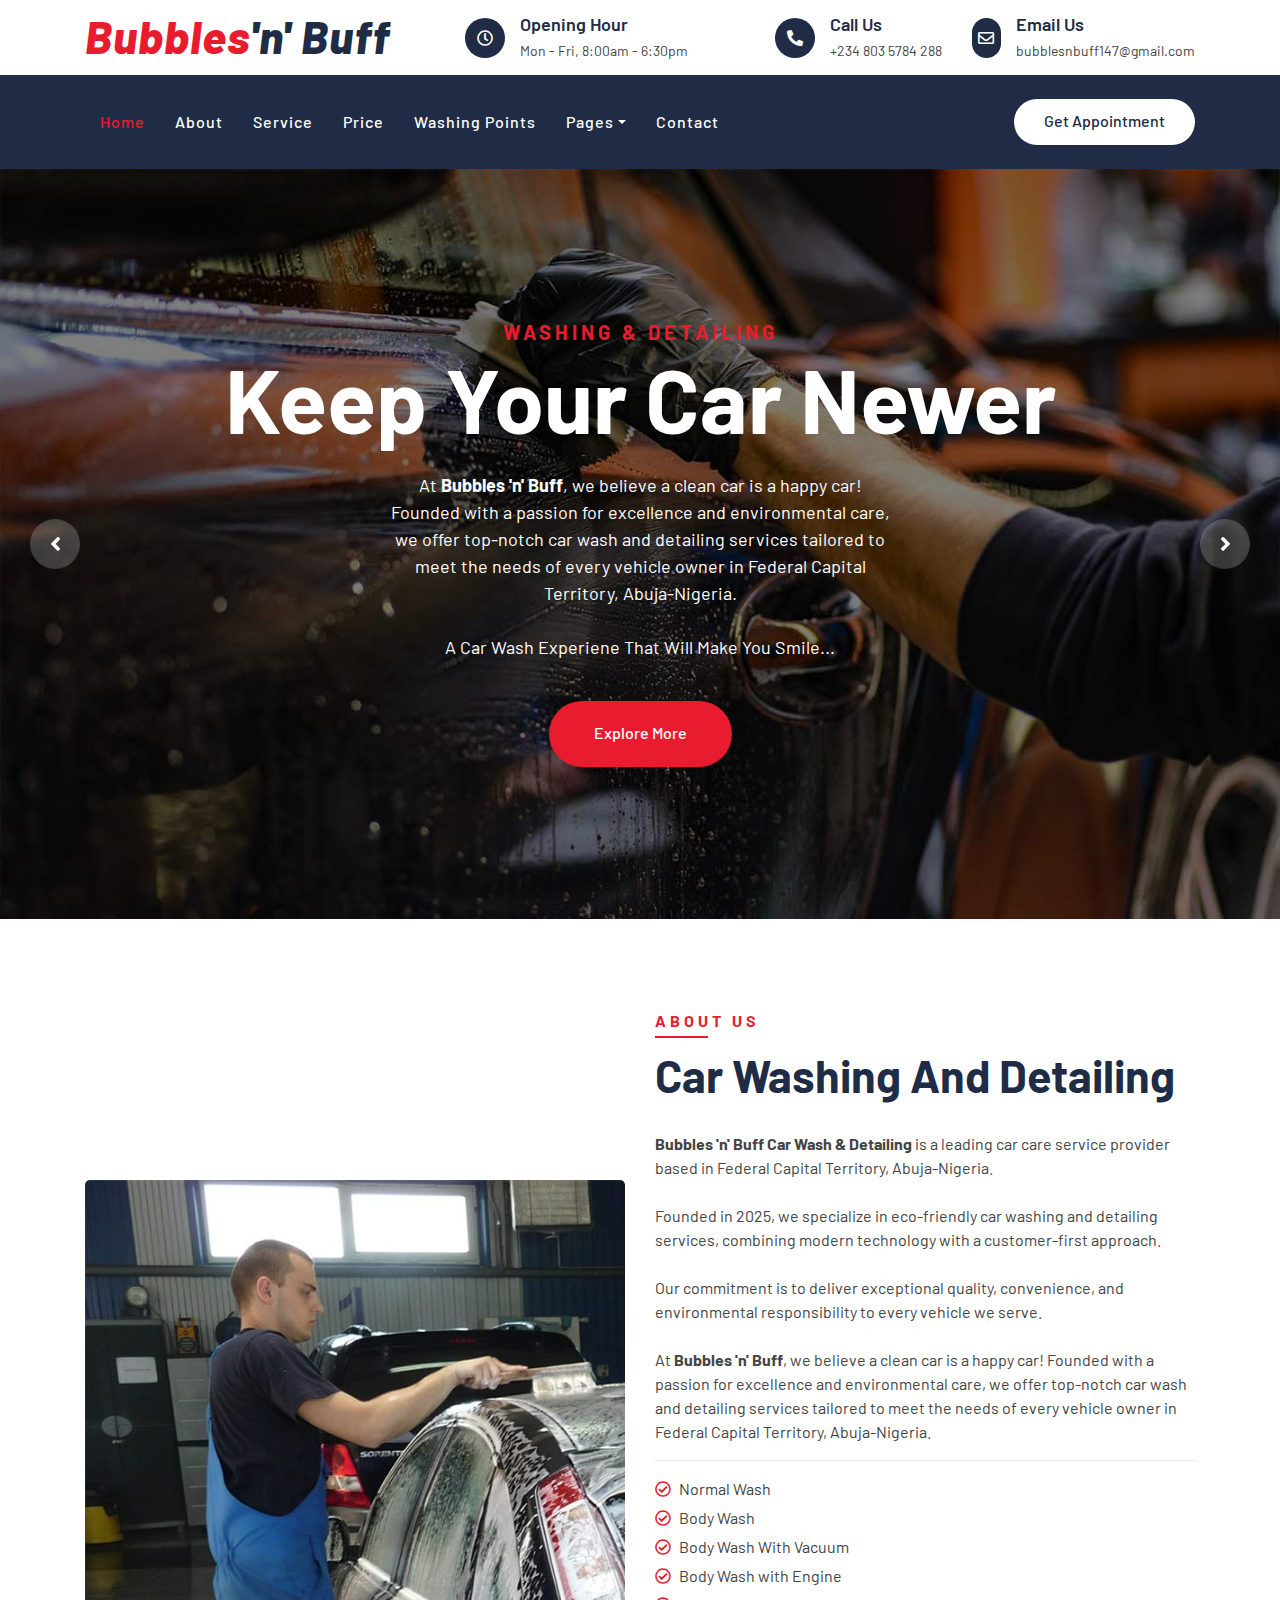
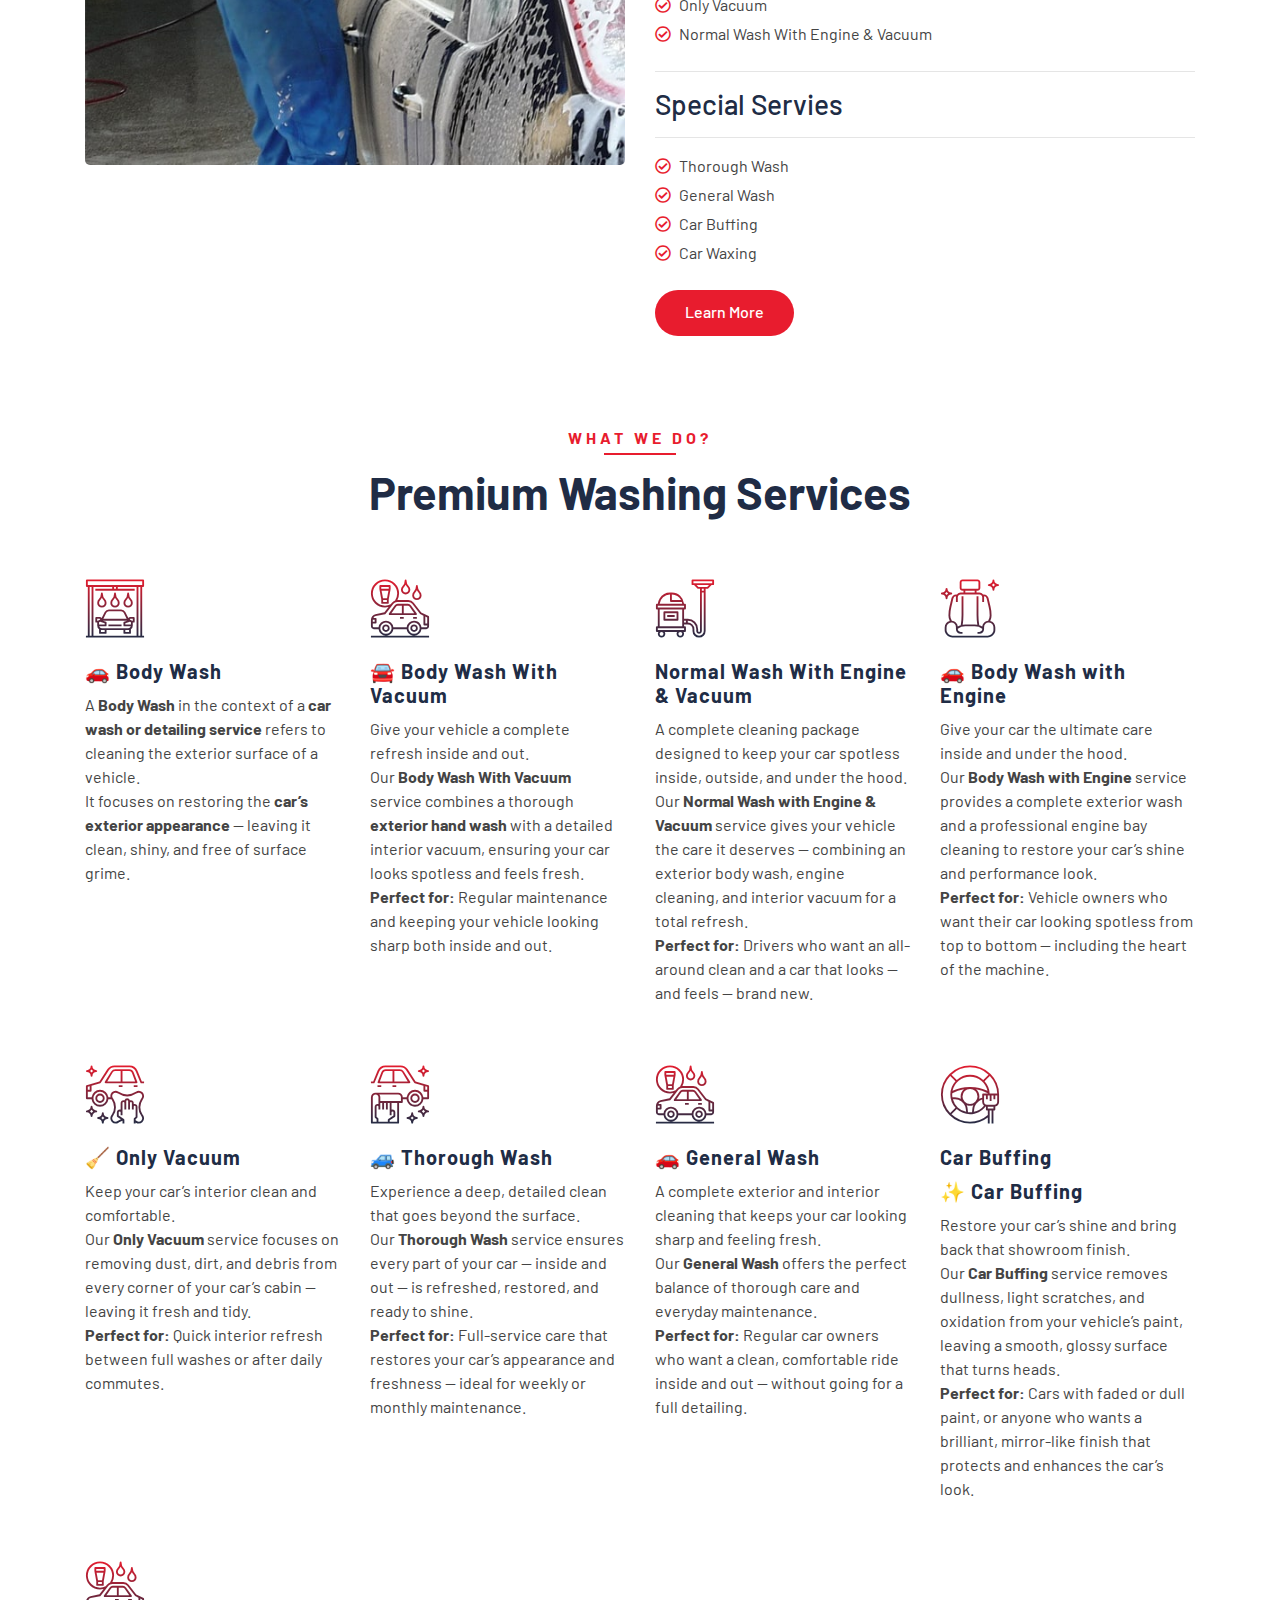
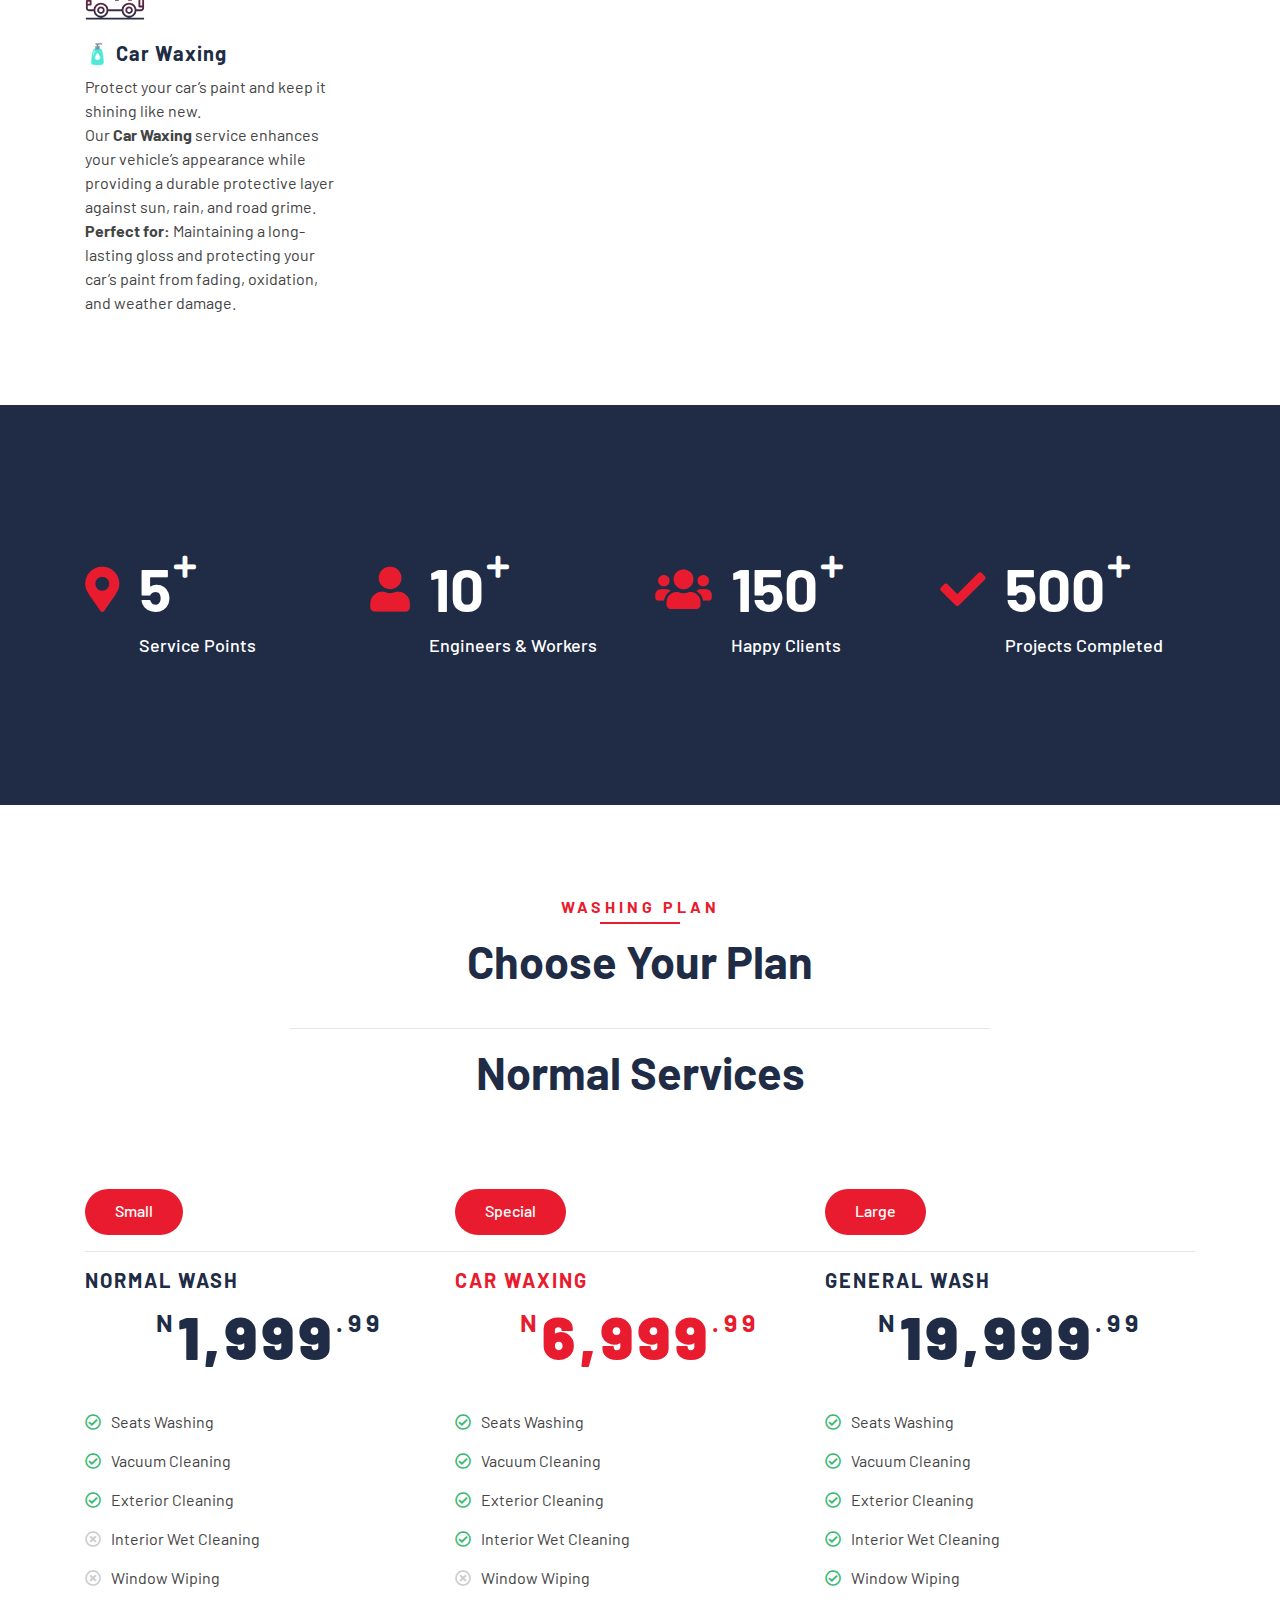
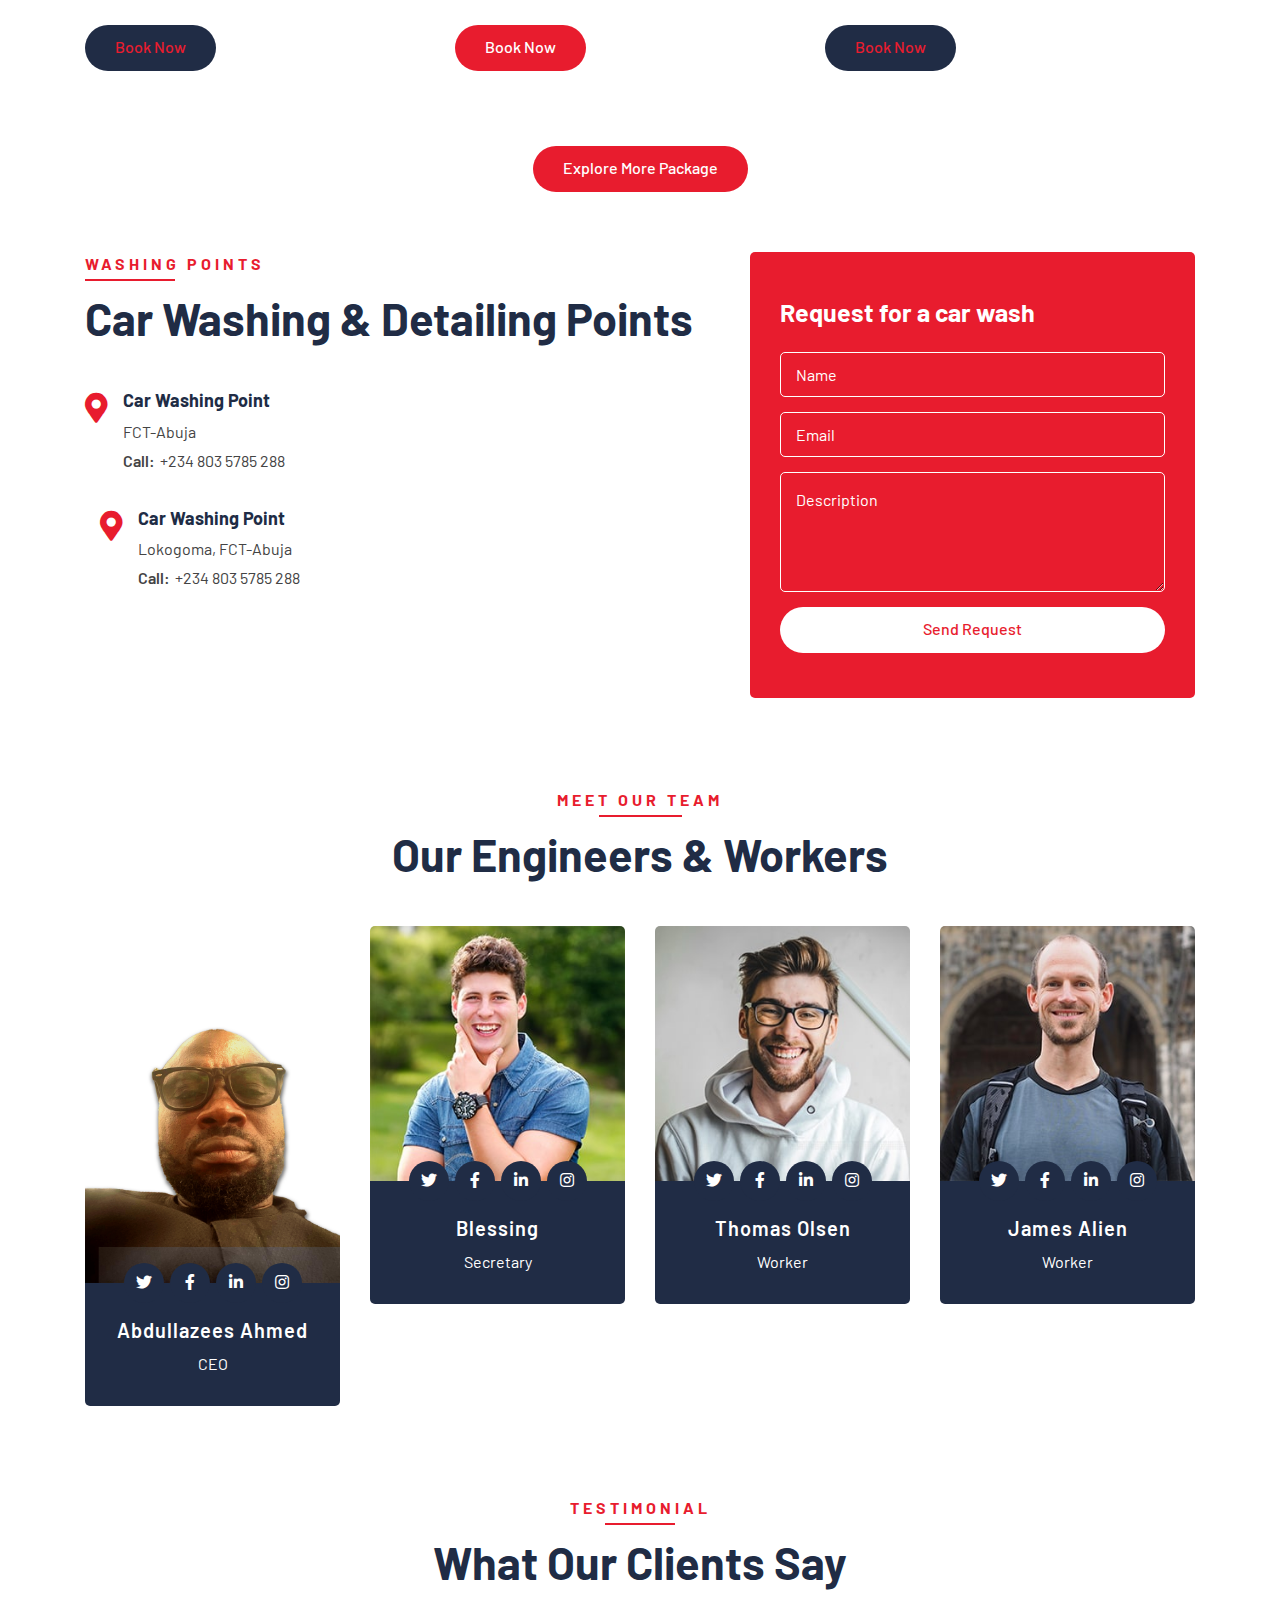
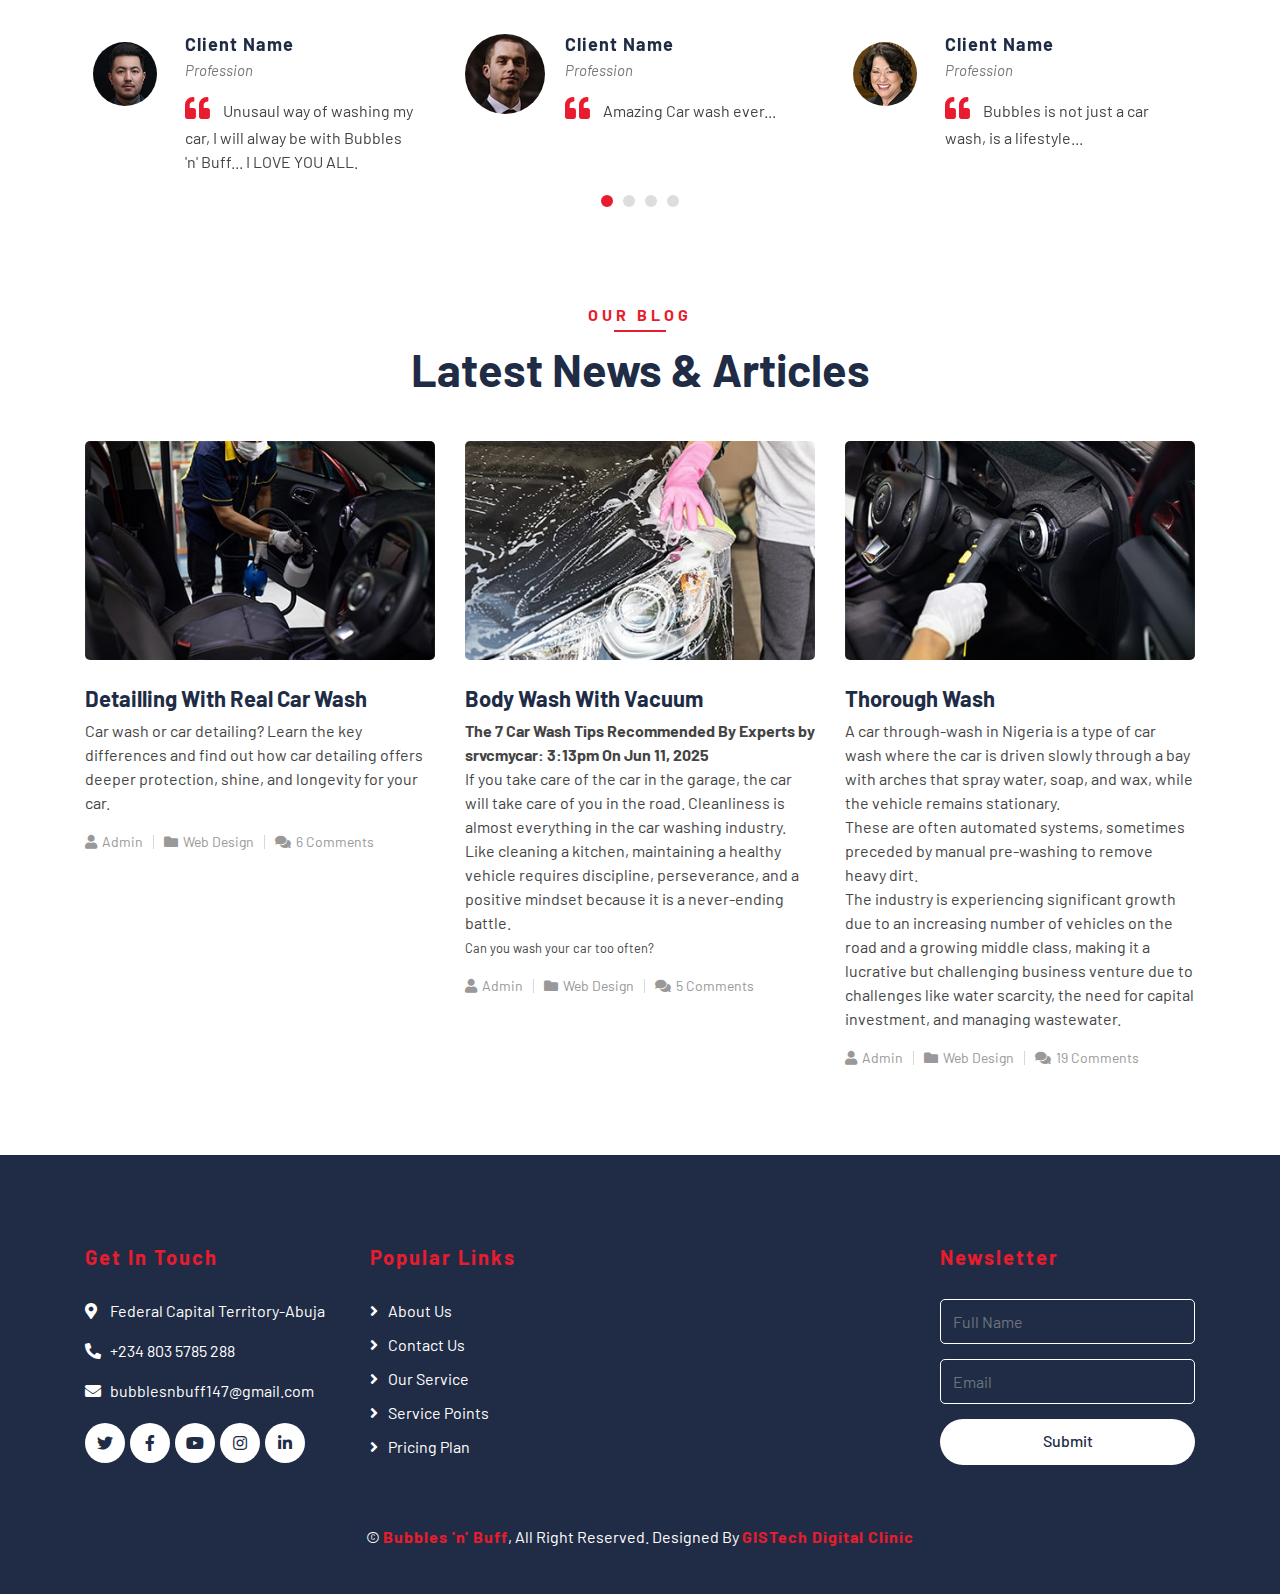
<file: index.html>
<!DOCTYPE html>
<html lang="en">
    <head>
        <meta charset="utf-8">
        <title>Bubbles 'n' Buff - Car Wash & Detailing </title>
        <meta content="width=device-width, initial-scale=1.0" name="viewport">
        <meta content="Free Website Template" name="keywords">
        <meta content="Free Website Template" name="description">

        <!-- Favicon -->
        <link href="img/favicon.ico" rel="icon">

        <!-- Google Font -->
        <link href="https://fonts.googleapis.com/css2?family=Barlow:wght@400;500;600;700;800;900&display=swap" rel="stylesheet"> 
        
        <!-- CSS Libraries -->
        <link href="https://stackpath.bootstrapcdn.com/bootstrap/4.4.1/css/bootstrap.min.css" rel="stylesheet">
        <link href="https://cdnjs.cloudflare.com/ajax/libs/font-awesome/5.10.0/css/all.min.css" rel="stylesheet">
        <link href="lib/flaticon/font/flaticon.css" rel="stylesheet">
        <link href="lib/animate/animate.min.css" rel="stylesheet">
        <link href="lib/owlcarousel/assets/owl.carousel.min.css" rel="stylesheet">

        <!-- Template Stylesheet -->
        <link href="css/style.css" rel="stylesheet">
    </head>

    <body>
        <!-- Top Bar Start -->
        <div class="top-bar">
            <div class="container">
                <div class="row align-items-center">
                    <div class="col-lg-4 col-md-12">
                        <div class="logo">
                            <a href="index.html">
                                <h1>Bubbles<span>'n' Buff</span></h1>
                                <!-- <img src="img/logo.jpg" alt="Logo"> -->
                            </a>
                        </div>
                    </div>
                    <div class="col-lg-8 col-md-7 d-none d-lg-block">
                        <div class="row">
                            <div class="col-4">
                                <div class="top-bar-item">
                                    <div class="top-bar-icon">
                                        <i class="far fa-clock"></i>
                                    </div>
                                    <div class="top-bar-text">
                                        <h3>Opening Hour</h3>
                                        <p>Mon - Fri, 8:00am - 6:30pm</p>
                                    </div>
                                </div>
                            </div>
                            <div class="col-4">
                                <div class="top-bar-item">
                                    <div class="top-bar-icon">
                                        <i class="fa fa-phone-alt"></i>
                                    </div>
                                    <div class="top-bar-text">
                                        <h3>Call Us</h3>
                                        <p>+234 803 5784 288</p>
                                    </div>
                                </div>
                            </div>
                            <div class="col-4">
                                <div class="top-bar-item">
                                    <div class="top-bar-icon">
                                        <i class="far fa-envelope"></i>
                                    </div>
                                    <div class="top-bar-text">
                                        <h3>Email Us</h3>
                                        <p>bubblesnbuff147@gmail.com</p>
                                    </div>
                                </div>
                            </div>
                        </div>
                    </div>
                </div>
            </div>
        </div>
        <!-- Top Bar End -->

        <!-- Nav Bar Start -->
        <div class="nav-bar">
            <div class="container">
                <nav class="navbar navbar-expand-lg bg-dark navbar-dark">
                    <a href="#" class="navbar-brand">MENU</a>
                    <button type="button" class="navbar-toggler" data-toggle="collapse" data-target="#navbarCollapse">
                        <span class="navbar-toggler-icon"></span>
                    </button>

                    <div class="collapse navbar-collapse justify-content-between" id="navbarCollapse">
                        <div class="navbar-nav mr-auto">
                            <a href="index.html" class="nav-item nav-link active">Home</a>
                            <a href="about.html" class="nav-item nav-link">About</a>
                            <a href="service.html" class="nav-item nav-link">Service</a>
                            <a href="price.html" class="nav-item nav-link">Price</a>
                            <a href="location.html" class="nav-item nav-link">Washing Points</a>
                            <div class="nav-item dropdown">
                                <a href="#" class="nav-link dropdown-toggle" data-toggle="dropdown">Pages</a>
                                <div class="dropdown-menu">
                                    <a href="blog.html" class="dropdown-item">Blog Grid</a>
                                    <a href="single.html" class="dropdown-item">Detail Page</a>
                                    <a href="team.html" class="dropdown-item">Team Member</a>
                                    <a href="booking.html" class="dropdown-item">Schedule Booking</a>
                                </div>
                            </div>
                            <a href="contact.html" class="nav-item nav-link">Contact</a>
                        </div>
                        <div class="ml-auto">
                            <a class="btn btn-custom" href="#">Get Appointment</a>
                        </div>
                    </div>
                </nav>
            </div>
        </div>
        <!-- Nav Bar End -->


        <!-- Carousel Start -->
        <div class="carousel">
            <div class="container-fluid">
                <div class="owl-carousel">
                    <div class="carousel-item">
                        <div class="carousel-img">
                            <img src="img/carousel-1.jpg" alt="Image">
                        </div>
                        <div class="carousel-text">
                            <h3>Washing & Detailing</h3>
                            <h1>Keep your Car Newer</h1>
                            <p>
                                At <strong>Bubbles 'n' Buff</strong>, we believe a clean car is a happy car! Founded with a passion for excellence and environmental care, we offer top-notch car wash and detailing services tailored to meet the needs of every vehicle owner in Federal Capital Territory, Abuja-Nigeria.

                                <br><br> A Car Wash Experiene That Will Make You Smile... 
                            </p>
                            <a class="btn btn-custom" href="">Explore More</a>
                        </div>
                    </div>
                    <div class="carousel-item">
                        <div class="carousel-img">
                            <img src="img/carousel-2.jpg" alt="Image">
                        </div>
                        <div class="carousel-text">
                            <h3>Washing & Detailing</h3>
                            <h1>Quality service for you</h1>
                            <p>
                                Commitment to excellence in every wash and detail...
                            </p>
                            <a class="btn btn-custom" href="">Explore More</a>
                        </div>
                    </div>
                    <div class="carousel-item">
                        <div class="carousel-img">
                            <img src="img/carousel-3.jpg" alt="Image">
                        </div>
                        <div class="carousel-text">
                            <h3>Washing & Detailing</h3>
                            <h1>Exterior & Interior Washing</h1>
                            <p>
                                Comprehensive washing, waxing, polishing, and paint protection...
                            </p>
                            <a class="btn btn-custom" href="">Explore More</a>
                        </div>
                    </div>
                </div>
            </div>
        </div>
        <!-- Carousel End -->
        

        <!-- About Start -->
        <div class="about">
            <div class="container">
                <div class="row align-items-center">
                    <div class="col-lg-6">
                        <div class="about-img">
                            <img src="img/about.jpg" alt="Image">
                        </div>
                    </div>
                    <div class="col-lg-6">
                        <div class="section-header text-left">
                            <p>About Us</p>
                            <h2>car washing and detailing</h2>
                        </div>
                        <div class="about-content">
                            <p>
                                <b>Bubbles 'n' Buff Car Wash & Detailing</b> is a leading car care service provider based in Federal Capital Territory, Abuja-Nigeria. <br><br>Founded in 2025, we specialize in eco-friendly car washing and detailing services, combining modern technology with a customer-first approach.<br><br> Our commitment is to deliver exceptional quality, convenience, and environmental responsibility to every vehicle we serve. <br><br>
                                At <strong>Bubbles 'n' Buff</strong>, we believe a clean car is a happy car! Founded with a passion for excellence and environmental care, we offer top-notch car wash and detailing services tailored to meet the needs of every vehicle owner in Federal Capital Territory, Abuja-Nigeria.
                            </p><hr/>
                            <ul>
                            
                                <li><i class="far fa-check-circle"></i>Normal Wash</li>
                                <li><i class="far fa-check-circle"></i>Body Wash</li>
                                <li><i class="far fa-check-circle"></i>Body Wash With Vacuum</li>
                                <li><i class="far fa-check-circle"></i>Body Wash with Engine</li>
                                <li><i class="far fa-check-circle"></i>Only Vacuum</li>
                                <li><i class="far fa-check-circle"></i>Normal Wash With Engine & Vacuum</li>
                            </ul><hr/>
                            <ul>

                            <h3>Special Servies</h3>
                            <hr/>
                                <li><i class="far fa-check-circle"></i>Thorough Wash</li>
                                <li><i class="far fa-check-circle"></i>General Wash</li>
                                <li><i class="far fa-check-circle"></i>Car Buffing</li>
                                <li><i class="far fa-check-circle"></i>Car Waxing</li>
                               
                            </ul>
                            <a class="btn btn-custom" href="service.html">Learn More</a>
                        </div>
                    </div>
                </div>
            </div>
        </div>
        <!-- About End -->


        <!-- Service Start -->
        <div class="service">
            <div class="container">
                <div class="section-header text-center">
                    <p>What We Do?</p>
                    <h2>Premium Washing Services</h2>
                </div>
                <div class="row">
                    <div class="col-lg-3 col-md-6">
                        <div class="service-item">
                            <i class="flaticon-car-wash-1"></i>
                            <h3>🚗 Body Wash</h3>
                            <p>A <b>Body Wash</b> in the context of a <b>car wash or detailing service</b> refers to cleaning the exterior surface of a vehicle. </p>
                            <p>It focuses on restoring the <b>car’s exterior appearance</b> — leaving it clean, shiny, and free of surface grime.</p>
                        </div>
                    </div>
                    <div class="col-lg-3 col-md-6">
                        <div class="service-item">
                            <i class="flaticon-car-wash"></i>
                           <h3>🚘 Body Wash With Vacuum</h3>
                            <p>Give your vehicle a complete refresh inside and out.<br> Our <b>Body Wash With Vacuum</b> service combines a thorough <b>exterior hand wash</b> with a detailed interior vacuum, ensuring your car looks spotless and feels fresh.
                                <p><b>Perfect for: </b> Regular maintenance and keeping your vehicle looking sharp both inside and out.</p>
                       </div>
                    </div>
                    <div class="col-lg-3 col-md-6">
                        <div class="service-item">
                            <i class="flaticon-vacuum-cleaner"></i>
                            <h3>Normal Wash With Engine & Vacuum</h3>
                            <p>A complete cleaning package designed to keep your car spotless inside, outside, and under the hood.
                                <br>Our <b>Normal Wash with Engine & Vacuum</b> service gives your vehicle the care it deserves — combining an exterior body wash, engine cleaning, and interior vacuum for a total refresh.
                                <p><b>Perfect for: </b> Drivers who want an all-around clean and a car that looks — and feels — brand new.</p>
                                </p>
                 
                        </div>
                    </div>
                    <div class="col-lg-3 col-md-6">
                        <div class="service-item">
                            <i class="flaticon-seat"></i>
                            <h3>🚗  Body Wash with Engine</h3>
                            <p>Give your car the ultimate care inside and under the hood. <br> Our <b>Body Wash with Engine </b>service provides a complete exterior wash and a professional engine bay cleaning to restore your car’s shine and performance look.
                                <p><b>Perfect for: </b> Vehicle owners who want their car looking spotless from top to bottom — including the heart of the machine.</p>
                        </div>
                    </div>
                    <div class="col-lg-3 col-md-6">
                        <div class="service-item">
                            <i class="flaticon-car-service"></i>
                            <h3> 🧹 Only Vacuum</h3>
                            <p>Keep your car’s interior clean and comfortable. <br/> Our <b>Only Vacuum</b> service focuses on removing dust, dirt, and debris from every corner of your car’s cabin — leaving it fresh and tidy.
                                <p><b>Perfect for: </b>Quick interior refresh between full washes or after daily commutes.</p>
                        </div>
                    </div><hr>
                    <div class="col-lg-3 col-md-6">
                        <div class="service-item">
                            <i class="flaticon-car-service-2"></i>
                            <h3>🚙 Thorough Wash</h3>
                            <p>Experience a deep, detailed clean that goes beyond the surface. <br>Our <b> Thorough Wash</b> service ensures every part of your car — inside and out — is refreshed, restored, and ready to shine.
                                <p><b>Perfect for:</b> Full-service care that restores your car’s appearance and freshness — ideal for weekly or monthly maintenance.</p>
                            </p>                        </div>
                    </div>
                    <div class="col-lg-3 col-md-6">
                        <div class="service-item">
                            <i class="flaticon-car-wash"></i>
                            <h3>🚗 General Wash</h3>
                            <p>A complete exterior and interior cleaning that keeps your car looking sharp and feeling fresh.
                                <br>Our<b> General Wash</b> offers the perfect balance of thorough care and everyday maintenance.</p>
                                <p><b>Perfect for:</b> Regular car owners who want a clean, comfortable ride inside and out — without going for a full detailing.</p>
                        </div>
                    </div>
                    <div class="col-lg-3 col-md-6">
                        <div class="service-item">
                            <i class="flaticon-brush-1"></i>
                            <h3>Car Buffing</h3>
                            <h3>✨ Car Buffing</h3>
                            <p>Restore your car’s shine and bring back that showroom finish.<br> Our <b>Car Buffing</b> service removes dullness, light scratches, and oxidation from your vehicle’s paint, leaving a smooth, glossy surface that turns heads.
                                <p><b>Perfect for:</b> Cars with faded or dull paint, or anyone who wants a brilliant, mirror-like finish that protects and enhances the car’s look.</p>
                            </p>
                        </div>
                    </div>
                    <div class="col-lg-3 col-md-6">
                        <div class="service-item">
                            <i class="flaticon-car-wash"></i>
                            <h3>🧴  Car Waxing</h3>
                            <p>Protect your car’s paint and keep it shining like new.<br> Our <b>Car Waxing</b> service enhances your vehicle’s appearance while providing a durable protective layer against sun, rain, and road grime.
                                <p><b>Perfect for:</b> Maintaining a long-lasting gloss and protecting your car’s paint from fading, oxidation, and weather damage.</p>
                            </p>
                        </div>
                    </div>
                </div>
            </div>
        </div>
        <!-- Service End -->
        
        
        <!-- Facts Start -->
        <div class="facts" data-parallax="scroll" data-image-src="img/facts.jpg">
            <div class="container">
                <div class="row">
                    <div class="col-lg-3 col-md-6">
                        <div class="facts-item">
                            <i class="fa fa-map-marker-alt"></i>
                            <div class="facts-text">
                                <h3 data-toggle="counter-up">5</h3>
                                <p>Service Points</p>
                            </div>
                        </div>
                    </div>
                    <div class="col-lg-3 col-md-6">
                        <div class="facts-item">
                            <i class="fa fa-user"></i>
                            <div class="facts-text">
                                <h3 data-toggle="counter-up">10</h3>
                                <p>Engineers & Workers</p>
                            </div>
                        </div>
                    </div>
                    <div class="col-lg-3 col-md-6">
                        <div class="facts-item">
                            <i class="fa fa-users"></i>
                            <div class="facts-text">
                                <h3 data-toggle="counter-up">150</h3>
                                <p>Happy Clients</p>
                            </div>
                        </div>
                    </div>
                    <div class="col-lg-3 col-md-6">
                        <div class="facts-item">
                            <i class="fa fa-check"></i>
                            <div class="facts-text">
                                <h3 data-toggle="counter-up">500</h3>
                                <p>Projects Completed</p>
                            </div>
                        </div>
                    </div>
                </div>
            </div>
        </div>
        <!-- Facts End -->
        
        
        <!-- Price Start -->
        <div class="price">
            <div class="container">
                <div class="section-header text-center">
                    <p>Washing Plan</p>
                    <h2>Choose Your Plan</h2><br><hr><h2> Normal Services </h2>
                </div>
                
                <div class="row">
                    <div class="col-md-4">
                        <div class="price-item">
                            <div class="price-header">
                            <a class="btn btn-custom" href="">Small </a> 
                            <hr>
                            <h3>Normal Wash </h3>
                                <h2><span>N</span><strong>1,999</strong><span>.99</span></h2>
                            </div>
                            <div class="price-body">
                                <ul>
                                    <li><i class="far fa-check-circle"></i>Seats Washing</li>
                                    <li><i class="far fa-check-circle"></i>Vacuum Cleaning</li>
                                    <li><i class="far fa-check-circle"></i>Exterior Cleaning</li>
                                    <li><i class="far fa-times-circle"></i>Interior Wet Cleaning</li>
                                    <li><i class="far fa-times-circle"></i>Window Wiping</li>
                                </ul>
                            </div>
                            <div class="price-footer">
                                <a class="btn btn-custom" href="">Book Now</a>
                            </div>
                        </div>
                    </div>
                    <div class="col-md-4">
                        <div class="price-item featured-item">
                            <div class="price-header">
                                 <a class="btn btn-custom" href="">Special</a> 
                                 <hr>
                                <h3>Car Waxing</h3>
                                <h2><span>N</span><strong>6,999</strong><span>.99</span></h2>
                            </div>
                            <div class="price-body">
                                <ul>
                                    <li><i class="far fa-check-circle"></i>Seats Washing</li>
                                    <li><i class="far fa-check-circle"></i>Vacuum Cleaning</li>
                                    <li><i class="far fa-check-circle"></i>Exterior Cleaning</li>
                                    <li><i class="far fa-check-circle"></i>Interior Wet Cleaning</li>
                                    <li><i class="far fa-times-circle"></i>Window Wiping</li>
                                </ul>
                            </div>
                            <div class="price-footer">
                                <a class="btn btn-custom" href="">Book Now</a>
                            </div>
                        </div>
                            <div align="center"><a class="btn btn-custom" href="price.html" >Explore More Package</a></div>

                    </div>
                    <div class="col-md-4">
                        <div class="price-item">
                            <div class="price-header">
                                <a class="btn btn-custom" href="">Large </a> 
                                 <hr>
                                <h3>General Wash</h3>
                                <h2><span>N</span><strong>19,999</strong><span>.99</span></h2>
                            </div>
                            <div class="price-body">
                                <ul>
                                    <li><i class="far fa-check-circle"></i>Seats Washing</li>
                                    <li><i class="far fa-check-circle"></i>Vacuum Cleaning</li>
                                    <li><i class="far fa-check-circle"></i>Exterior Cleaning</li>
                                    <li><i class="far fa-check-circle"></i>Interior Wet Cleaning</li>
                                    <li><i class="far fa-check-circle"></i>Window Wiping</li>
                                </ul>
                            </div>
                            <div class="price-footer">
                                <a class="btn btn-custom" href="">Book Now</a>
                            </div>
                        </div>
                    </div>

                </div>

            </div>
        </div>
        <!-- Price End -->
        
        
        <!-- Location Start -->
        <div class="location">
            <div class="container">
                <div class="row">
                    <div class="col-lg-7">
                        <div class="section-header text-left">
                            <p>Washing Points</p>
                            <h2>Car Washing & Detailing Points</h2>
                        </div>
                        <div class="row">
                            <div class="col-md-6">
                                <div class="location-item">
                                    <i class="fa fa-map-marker-alt"></i>
                                    <div class="location-text">
                                        <h3>Car Washing Point</h3>
                                        <p> FCT-Abuja</p>
                                        <p><strong>Call:</strong>+234 803 5785 288</p>
                                    </div>
                                </div>
                            </div>
<!--                             <div class="col-md-6">
                                <div class="location-item">
                                    <i class="fa fa-map-marker-alt"></i>
                                    <div class="location-text">
                                        <h3>Car Washing Point</h3>
                                        <p>Lokogoma, FCT-Abuja</p>
                                        <p><strong>Call:</strong>+234 803 5785 288</p>
                                    </div>
                                </div>
                            </div> -->
<!--                             <div class="col-md-6">
                                <div class="location-item">
                                    <i class="fa fa-map-marker-alt"></i>
                                    <div class="location-text">
                                        <h3>Car Washing Point</h3>
                                        <p>Lokogoma, FCT-Abuja</p>
                                        <p><strong>Call:</strong>+234 803 5785 288</p>
                                    </div>
                                </div>
                            </div> -->

                        </div>                           <div class="col-md-6">
                                <div class="location-item">
                                    <i class="fa fa-map-marker-alt"></i>
                                    <div class="location-text">
                                        <h3>Car Washing Point</h3>
                                        <p>Lokogoma, FCT-Abuja</p>
                                        <p><strong>Call:</strong>+234 803 5785 288</p>
                                    </div>
                                </div>
                            </div>
                    </div>
                    <div class="col-lg-5">
                        <div class="location-form">
                            <h3>Request for a car wash</h3>
                            <form>
                                <div class="control-group">
                                    <input type="text" class="form-control" placeholder="Name" required="required" />
                                </div>
                                <div class="control-group">
                                    <input type="email" class="form-control" placeholder="Email" required="required" />
                                </div>
                                <div class="control-group">
                                    <textarea class="form-control" placeholder="Description" required="required"></textarea>
                                </div>
                                <div>
                                    <button class="btn btn-custom" type="submit"  >Send Request</button>
                                </div>
                            </form>
                        </div>
                    </div>
                </div>
            </div>
        </div>
        <!-- Location End -->


        <!-- Team Start -->
        <div class="team">
            <div class="container">
                <div class="section-header text-center">
                    <p>Meet Our Team</p>
                    <h2>Our Engineers & Workers</h2>
                </div>
                <div class="row">
                    <div class="col-lg-3 col-md-6">
                        <div class="team-item">
                            <div class="team-img">
                                <img src="img/team-1.jpg" alt="Team Image">
                            </div>
                            <div class="team-text">
                                <h2>Abdullazees Ahmed</h2>
                                <p>CEO</p>
                                <div class="team-social">
                                    <a href=""><i class="fab fa-twitter"></i></a>
                                    <a href=""><i class="fab fa-facebook-f"></i></a>
                                    <a href=""><i class="fab fa-linkedin-in"></i></a>
                                    <a href=""><i class="fab fa-instagram"></i></a>
                                </div>
                            </div>
                        </div>
                    </div>
                    <div class="col-lg-3 col-md-6">
                        <div class="team-item">
                            <div class="team-img">
                                <img src="img/team-2.jpg" alt="Team Image">
                            </div>
                            <div class="team-text">
                                <h2>Blessing</h2>
                                <p>Secretary</p>
                                <div class="team-social">
                                    <a href=""><i class="fab fa-twitter"></i></a>
                                    <a href=""><i class="fab fa-facebook-f"></i></a>
                                    <a href=""><i class="fab fa-linkedin-in"></i></a>
                                    <a href=""><i class="fab fa-instagram"></i></a>
                                </div>
                            </div>
                        </div>
                    </div>
                    <div class="col-lg-3 col-md-6">
                        <div class="team-item">
                            <div class="team-img">
                                <img src="img/team-3.jpg" alt="Team Image">
                            </div>
                            <div class="team-text">
                                <h2>Thomas Olsen</h2>
                                <p>Worker</p>
                                <div class="team-social">
                                    <a href=""><i class="fab fa-twitter"></i></a>
                                    <a href=""><i class="fab fa-facebook-f"></i></a>
                                    <a href=""><i class="fab fa-linkedin-in"></i></a>
                                    <a href=""><i class="fab fa-instagram"></i></a>
                                </div>
                            </div>
                        </div>
                    </div>
                    <div class="col-lg-3 col-md-6">
                        <div class="team-item">
                            <div class="team-img">
                                <img src="img/team-4.jpg" alt="Team Image">
                            </div>
                            <div class="team-text">
                                <h2>James Alien</h2>
                                <p>Worker</p>
                                <div class="team-social">
                                    <a href=""><i class="fab fa-twitter"></i></a>
                                    <a href=""><i class="fab fa-facebook-f"></i></a>
                                    <a href=""><i class="fab fa-linkedin-in"></i></a>
                                    <a href=""><i class="fab fa-instagram"></i></a>
                                </div>
                            </div>
                        </div>
                    </div>
                </div>
            </div>
        </div>
        <!-- Team End -->
        
        
        <!-- Testimonial Start -->
        <div class="testimonial">
            <div class="container">
                <div class="section-header text-center">
                    <p>Testimonial</p>
                    <h2>What our clients say</h2>
                </div>


                <div class="owl-carousel testimonials-carousel">
                    <div class="testimonial-item"> 
                        <img src="img/testimonial-1.jpg" alt="Image">
                        
                        <div class="testimonial-text">
                            <h3>Client Name</h3>
                            <h4>Profession</h4>
                            <p>
                                Amazing Car wash ever...
                            </p>
                        </div>
                    </div>
                    <div class="testimonial-item">
                        <img src="img/testimonial-2.jpg" alt="Image">
                        <div class="testimonial-text">
                            <h3>Client Name</h3>
                            <h4>Profession</h4>
                            <p>
                                Bubbles is not just a car wash, is a lifestyle...
                            </p>
                        </div>
                    </div>
                    <div class="testimonial-item">
                        <img src="img/testimonial-3.jpg" alt="Image">
                        <div class="testimonial-text">
                            <h3>Client Name</h3>
                            <h4>Profession</h4>
                            <p>
                                Wow, my car and I are now friends, thanks to Bubbls 'n' Buff...
                            </p>
                        </div>
                    </div>
                    <div class="testimonial-item">
                        <img src="img/testimonial-4.jpg" alt="Image">
                        <div class="testimonial-text">
                            <h3>Client Name</h3>
                            <h4>Profession</h4>
                            <p>
                                Unusaul way of washing my car, I will alway be with Bubbles 'n' Buff... I LOVE YOU ALL.
                            </p>
                        </div>
                    </div>
                </div>


            </div>
        </div>
        <!-- Testimonial End -->


        <!-- Blog Start -->
        <div class="blog">
            <div class="container">
                <div class="section-header text-center">
                    <p>Our Blog</p>
                    <h2>Latest news & articles</h2>
                </div>
                <div class="row">
                    <div class="col-lg-4">
                        <div class="blog-item">
                            <div class="blog-img">
                                <img src="img/blog-1.jpg" alt="Image">
                                <div class="meta-date">
                                    <span>01</span>
                                    <strong>Nov</strong>
                                    <span>2025</span>
                                </div>
                            </div>
                            <div class="blog-text">
                                <h3><a href="#">Detailling  With Real Car Wash</a></h3>
                                <p>
                                    Car wash or car detailing? Learn the key differences and find out how car detailing offers deeper protection, shine, and longevity for your car.
                                </p>
                            </div>
                            <div class="blog-meta">
                                <p><i class="fa fa-user"></i><a href="">Admin</a></p>
                                <p><i class="fa fa-folder"></i><a href="">Web Design</a></p>
                                <p><i class="fa fa-comments"></i><a href="">6 Comments</a></p>
                            </div>
                        </div>
                    </div>
                    <div class="col-lg-4">
                        <div class="blog-item">
                            <div class="blog-img">
                                <img src="img/blog-2.jpg" alt="Image">
                                <div class="meta-date">
                                    <span>04</span>
                                    <strong>Nov.</strong>
                                    <span>2025</span>
                                </div>
                            </div>
                            <div class="blog-text">
                                <h3><a href="#">Body Wash With Vacuum</a></h3>
                                <p>
                                    <b>The 7 Car Wash Tips Recommended By Experts by srvcmycar: 3:13pm On Jun 11, 2025 </b>
                                    <P>If you take care of the car in the garage, the car will take care of you in the road. Cleanliness is almost everything in the car washing industry. <br> Like cleaning a kitchen, maintaining a healthy vehicle requires discipline, perseverance, and a positive mindset because it is a never-ending battle.
                                    <br><b><SMALL>Can you wash your car too often?</SMALL></b> 
</P>
                                </p>
                            </div>
                            <div class="blog-meta">
                                <p><i class="fa fa-user"></i><a href="">Admin</a></p>
                                <p><i class="fa fa-folder"></i><a href="">Web Design</a></p>
                                <p><i class="fa fa-comments"></i><a href="">5 Comments</a></p>
                            </div>
                        </div>
                    </div>
                    <div class="col-lg-4">
                        <div class="blog-item">
                            <div class="blog-img">
                                <img src="img/blog-3.jpg" alt="Image">
                                <div class="meta-date">
                                    <span>09</span>
                                    <strong>Nov</strong>
                                    <span>2025</span>
                                </div>
                            </div>
                            <div class="blog-text">
                                <h3><a href="#">Thorough Wash</a></h3>
                                <p>
                                    A car through-wash in Nigeria is a type of car wash where the car is driven slowly through a bay with arches that spray water, soap, and wax, while the vehicle remains stationary. <br>These are often automated systems, sometimes preceded by manual pre-washing to remove heavy dirt. <br>The industry is experiencing significant growth due to an increasing number of vehicles on the road and a growing middle class, making it a lucrative but challenging business venture due to challenges like water scarcity, the need for capital investment, and managing wastewater. 
                                </p>
                            </div>
                            <div class="blog-meta">
                                <p><i class="fa fa-user"></i><a href="">Admin</a></p>
                                <p><i class="fa fa-folder"></i><a href="">Web Design</a></p>
                                <p><i class="fa fa-comments"></i><a href="">19 Comments</a></p>
                            </div>
                        </div>
                    </div>
                </div>
            </div>
        </div>
        <!-- Blog End -->


        <!-- Footer Start -->
        <div class="footer">
            <div class="container">
                <div class="row">
                    <div class="col-lg-3 col-md-6">
                        <div class="footer-contact">
                            <h2>Get In Touch</h2>
                            <p><i class="fa fa-map-marker-alt"></i>Federal Capital Territory-Abuja</p>
                            <p><i class="fa fa-phone-alt"></i>+234 803 5785 288</p>
                            <p><i class="fa fa-envelope"></i>bubblesnbuff147@gmail.com</p>
                            <div class="footer-social">
                                <a class="btn" href=""><i class="fab fa-twitter"></i></a>
                                <a class="btn" href=""><i class="fab fa-facebook-f"></i></a>
                                <a class="btn" href=""><i class="fab fa-youtube"></i></a>
                                <a class="btn" href=""><i class="fab fa-instagram"></i></a>
                                <a class="btn" href=""><i class="fab fa-linkedin-in"></i></a>
                            </div>
                        </div>
                    </div>
                    <div class="col-lg-3 col-md-6">
                        <div class="footer-link">
                            <h2>Popular Links</h2>
                            <a href="">About Us</a>
                            <a href="">Contact Us</a>
                            <a href="">Our Service</a>
                            <a href="">Service Points</a>
                            <a href="">Pricing Plan</a>
                        </div>
                    </div>
                    <div class="col-lg-3 col-md-6">
                        <div class="footer-link">
                            <!-- <h2>Useful Links</h2>
                            <a href="">Terms of use</a>
                            <a href="">Privacy policy</a>
                            <a href="">Cookies</a>
                            <a href="">Help</a>
                            <a href="">FQAs</a> -->
                        </div>
                    </div>
                    <div class="col-lg-3 col-md-6">
                        <div class="footer-newsletter">
                            <h2>Newsletter</h2>
                            <form>
                                <input class="form-control" placeholder="Full Name">
                                <input class="form-control" placeholder="Email">
                                <button class="btn btn-custom">Submit</button>
                            </form>
                        </div>
                    </div>
                </div>
            </div>
            <div class="container copyright">
                <p>&copy; <a href="#">Bubbles 'n' Buff</a>, All Right Reserved. Designed By <a href="gistechinfo1@gmail.com">GISTech Digital Clinic</a></p>
            </div>
        </div>
        <!-- Footer End -->
        
        <!-- Back to top button -->
        <a href="#" class="back-to-top"><i class="fa fa-chevron-up"></i></a>
        
        <!-- Pre Loader -->
        <div id="loader" class="show">
            <div class="loader"></div>
        </div>

        <!-- JavaScript Libraries -->
        <script src="https://code.jquery.com/jquery-3.4.1.min.js"></script>
        <script src="https://stackpath.bootstrapcdn.com/bootstrap/4.4.1/js/bootstrap.bundle.min.js"></script>
        <script src="lib/easing/easing.min.js"></script>
        <script src="lib/owlcarousel/owl.carousel.min.js"></script>
        <script src="lib/waypoints/waypoints.min.js"></script>
        <script src="lib/counterup/counterup.min.js"></script>
        
        <!-- Contact Javascript File -->
        <script src="mail/jqBootstrapValidation.min.js"></script>
        <script src="mail/contact.js"></script>

        <!-- Template Javascript -->
        <script src="js/main.js"></script>
    </body>
</html>
</file>
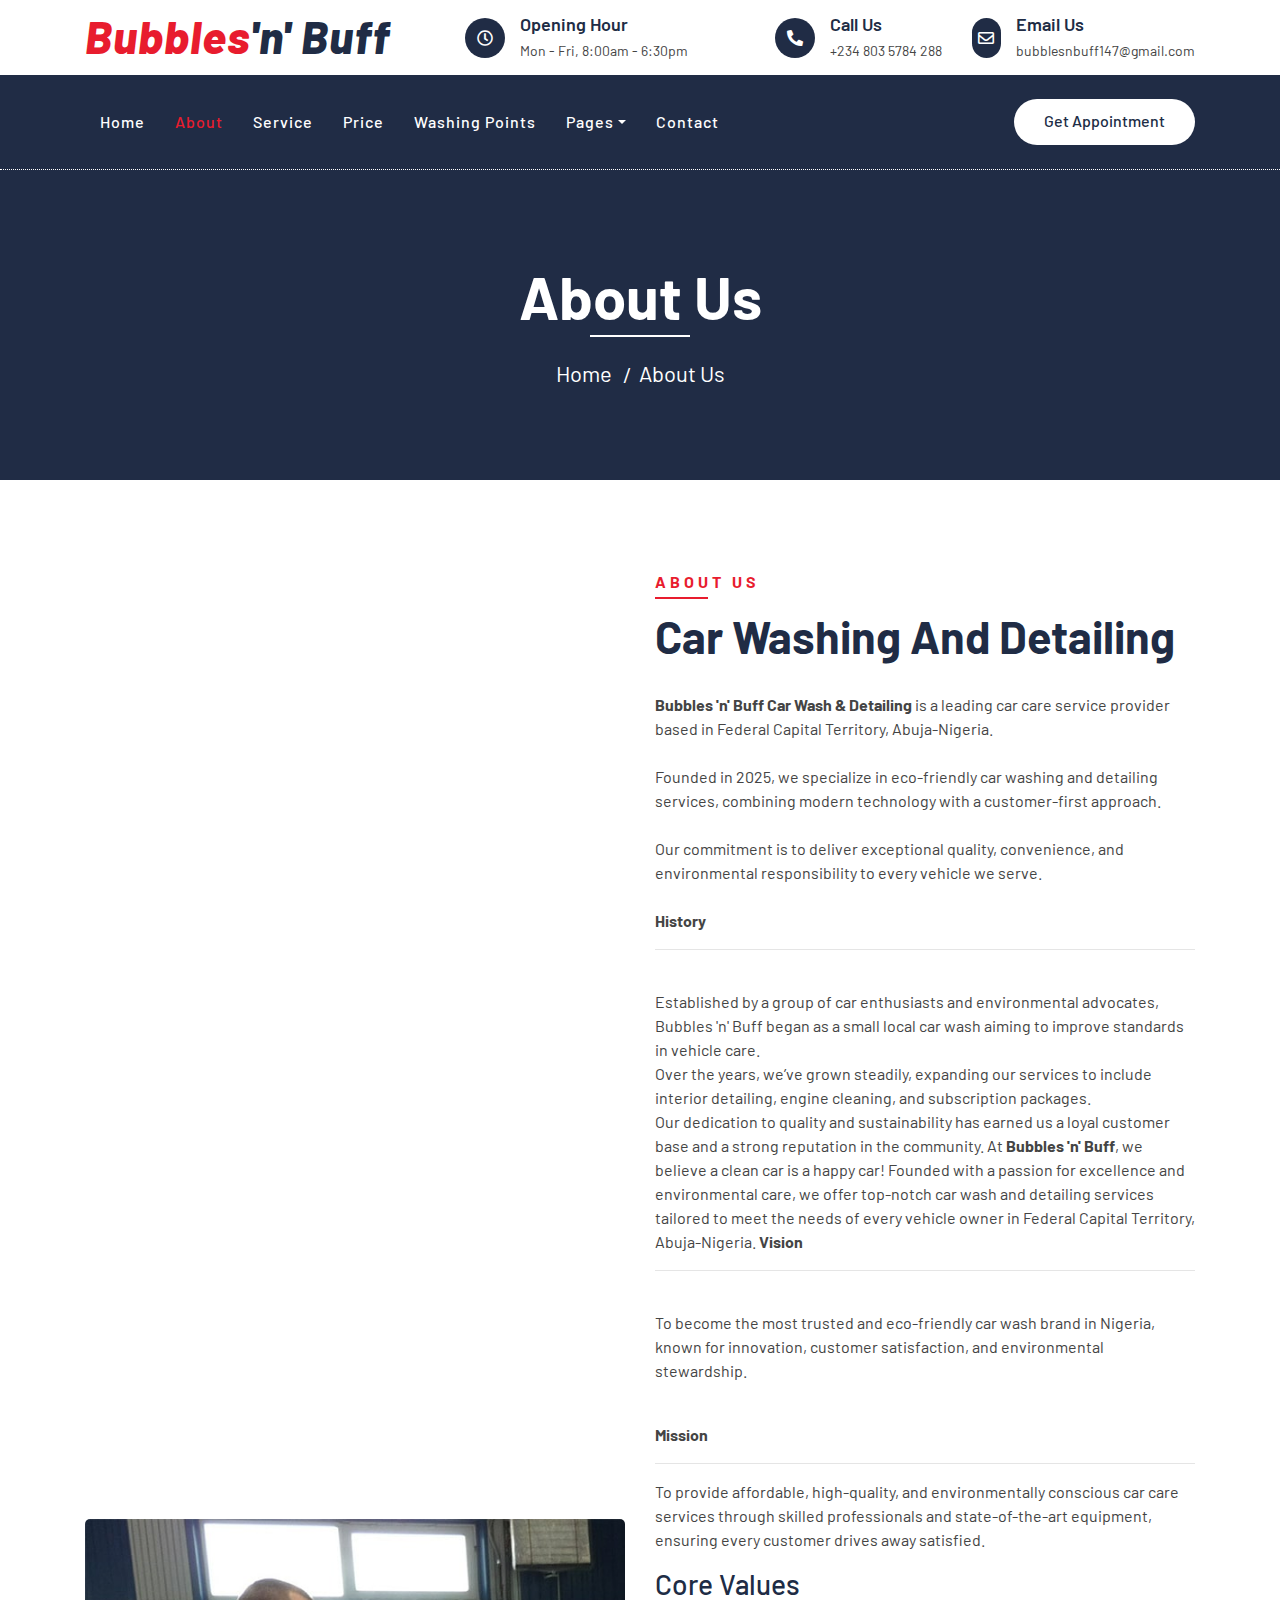
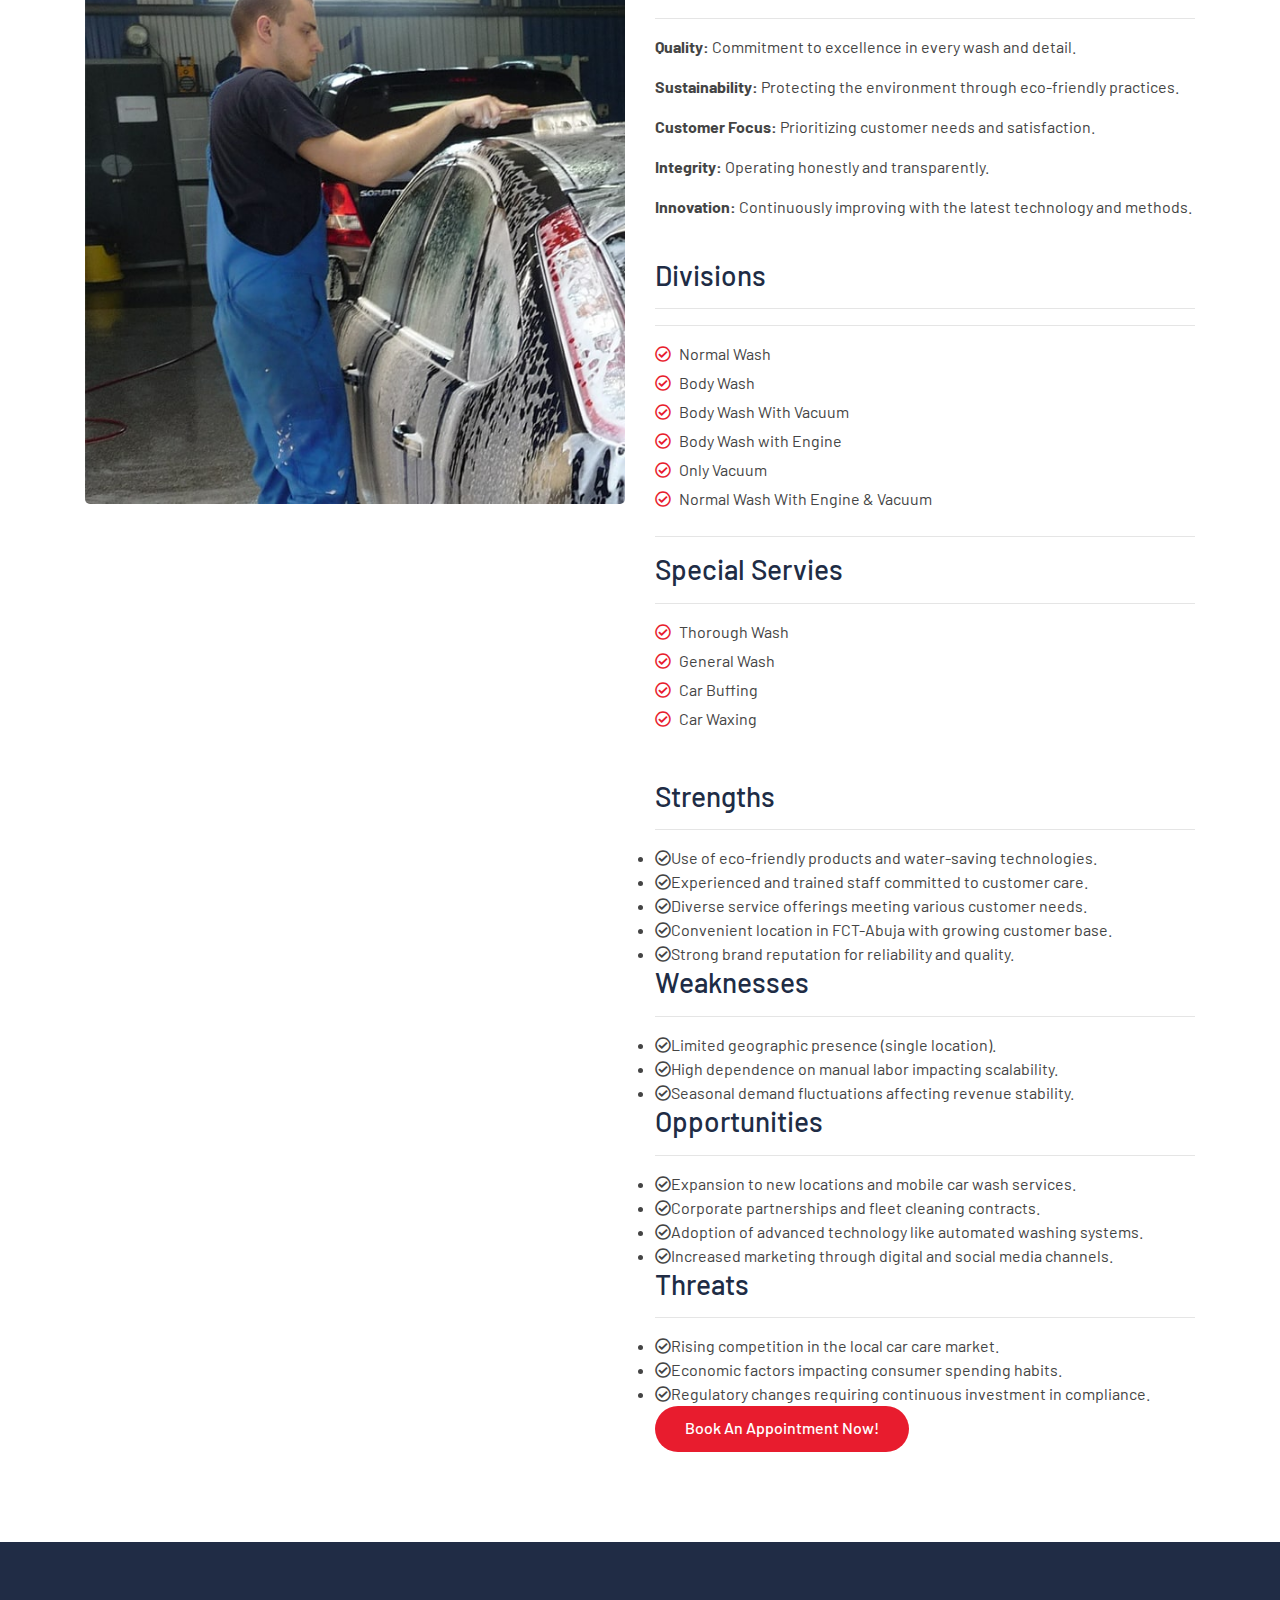
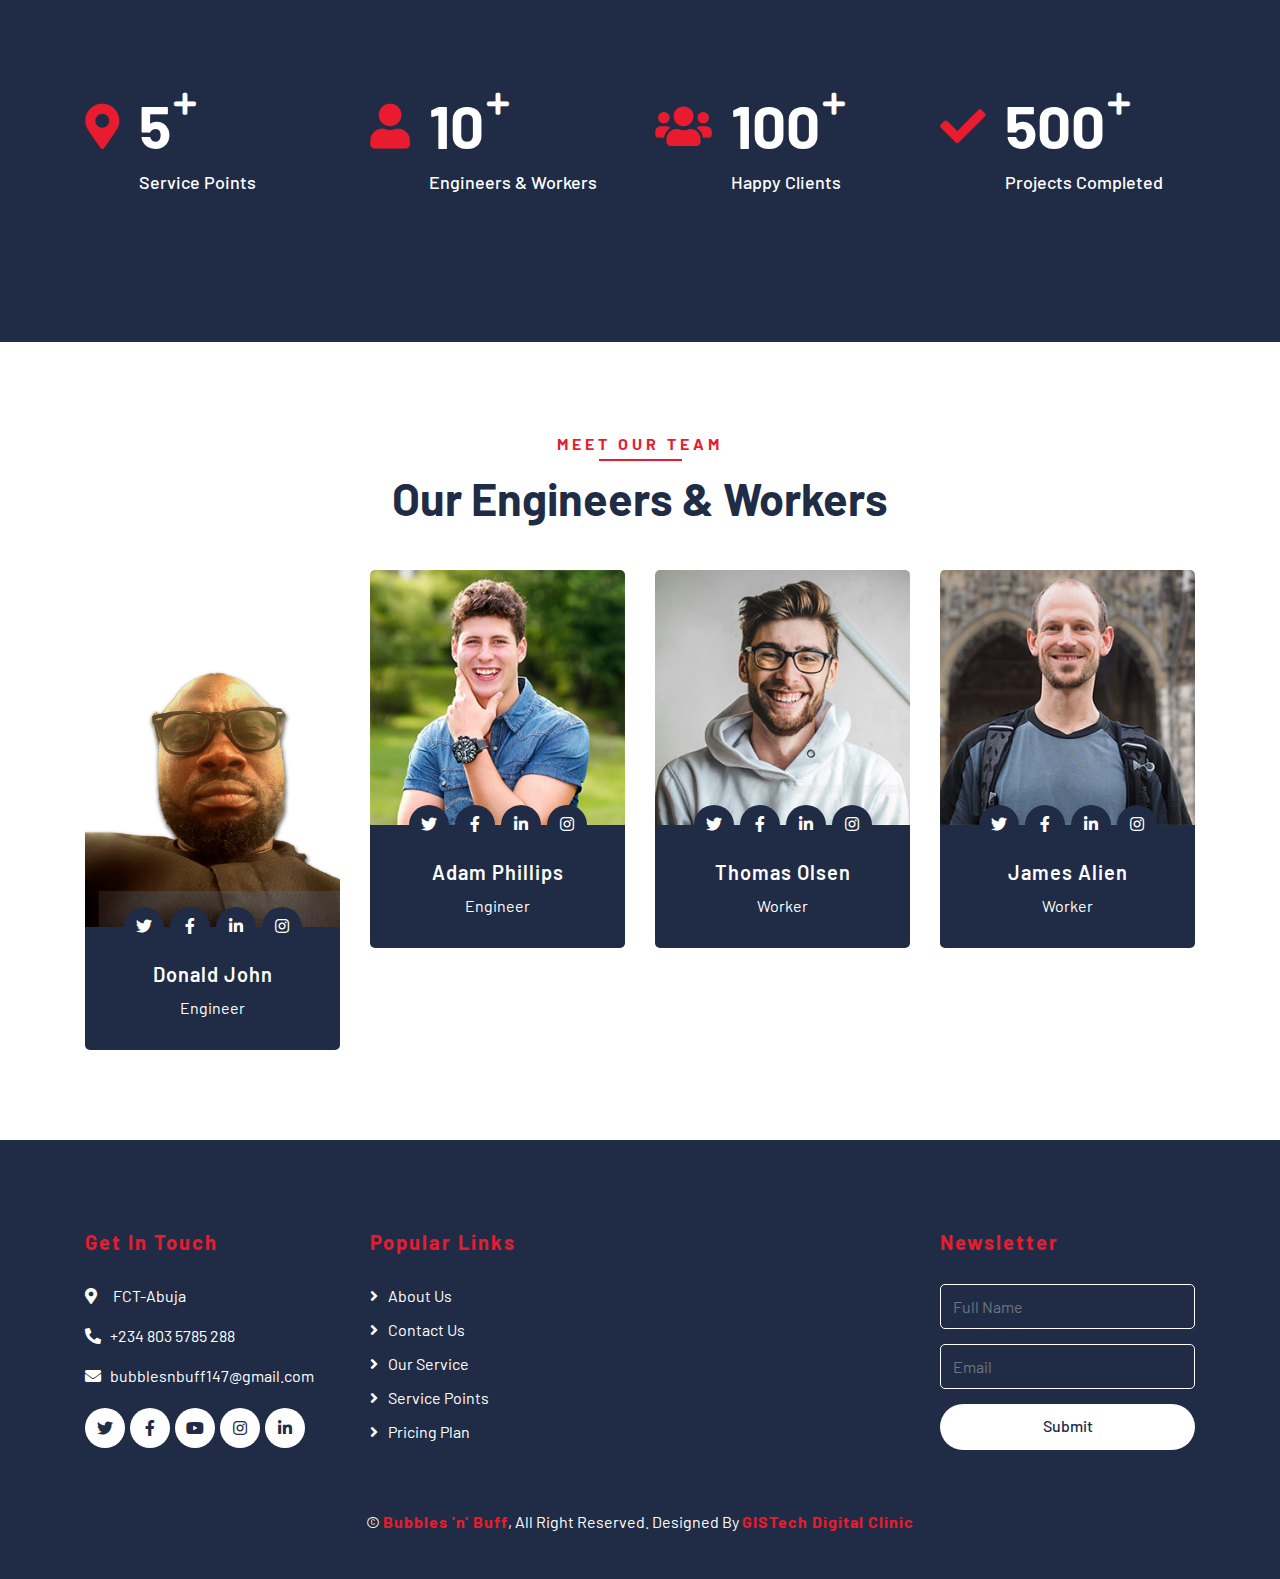
<file: about.html>
<!DOCTYPE html>
<html lang="en">
    <head>
        <meta charset="utf-8">
        <title>Bubbles 'n' Buff - Car Wash & Detailing </title>
        <meta content="width=device-width, initial-scale=1.0" name="viewport">
        <meta content="Free Website Template" name="keywords">
        <meta content="Free Website Template" name="description">

        <!-- Favicon -->
        <link href="img/favicon.ico" rel="icon">

        <!-- Google Font -->
        <link href="https://fonts.googleapis.com/css2?family=Barlow:wght@400;500;600;700;800;900&display=swap" rel="stylesheet"> 
        
        <!-- CSS Libraries -->
        <link href="https://stackpath.bootstrapcdn.com/bootstrap/4.4.1/css/bootstrap.min.css" rel="stylesheet">
        <link href="https://cdnjs.cloudflare.com/ajax/libs/font-awesome/5.10.0/css/all.min.css" rel="stylesheet">
        <link href="lib/flaticon/font/flaticon.css" rel="stylesheet">
        <link href="lib/animate/animate.min.css" rel="stylesheet">
        <link href="lib/owlcarousel/assets/owl.carousel.min.css" rel="stylesheet">

        <!-- Template Stylesheet -->
        <link href="css/style.css" rel="stylesheet">
    </head>

    <body>
        <!-- Top Bar Start -->
        <div class="top-bar">
            <div class="container">
                <div class="row align-items-center">
                    <div class="col-lg-4 col-md-12">
                        <div class="logo">
                            <a href="index.html">
                                <h1>Bubbles<span>'n' Buff</span></h1>
                                <!-- <img src="img/logo.jpg" alt="Logo"> -->
                            </a>
                        </div>
                    </div>
                    <div class="col-lg-8 col-md-7 d-none d-lg-block">
                        <div class="row">
                            <div class="col-4">
                                <div class="top-bar-item">
                                    <div class="top-bar-icon">
                                        <i class="far fa-clock"></i>
                                    </div>
                                    <div class="top-bar-text">
                                        <h3>Opening Hour</h3>
                                        <p>Mon - Fri, 8:00am - 6:30pm</p>
                                    </div>
                                </div>
                            </div>
                            <div class="col-4">
                                <div class="top-bar-item">
                                    <div class="top-bar-icon">
                                        <i class="fa fa-phone-alt"></i>
                                    </div>
                                    <div class="top-bar-text">
                                        <h3>Call Us</h3>
                                        <p>+234 803 5784 288</p>
                                    </div>
                                </div>
                            </div>
                            <div class="col-4">
                                <div class="top-bar-item">
                                    <div class="top-bar-icon">
                                        <i class="far fa-envelope"></i>
                                    </div>
                                    <div class="top-bar-text">
                                        <h3>Email Us</h3>
                                        <p>bubblesnbuff147@gmail.com</p>
                                    </div>
                                </div>
                            </div>
                        </div>
                    </div>
                </div>
            </div>
        </div>
        <!-- Top Bar End -->

        <!-- Nav Bar Start -->
        <div class="nav-bar">
            <div class="container">
                <nav class="navbar navbar-expand-lg bg-dark navbar-dark">
                    <a href="#" class="navbar-brand">MENU</a>
                    <button type="button" class="navbar-toggler" data-toggle="collapse" data-target="#navbarCollapse">
                        <span class="navbar-toggler-icon"></span>
                    </button>

                    <div class="collapse navbar-collapse justify-content-between" id="navbarCollapse">
                        <div class="navbar-nav mr-auto">
                            <a href="index.html" class="nav-item nav-link">Home</a>
                            <a href="about.html" class="nav-item nav-link active">About</a>
                            <a href="service.html" class="nav-item nav-link">Service</a>
                            <a href="price.html" class="nav-item nav-link">Price</a>
                            <a href="location.html" class="nav-item nav-link">Washing Points</a>
                            <div class="nav-item dropdown">
                                <a href="#" class="nav-link dropdown-toggle" data-toggle="dropdown">Pages</a>
                                <div class="dropdown-menu">
                                    <a href="blog.html" class="dropdown-item">Blog Grid</a>
                                    <a href="single.html" class="dropdown-item">Detail Page</a>
                                    <!-- <a href="team.html" class="dropdown-item">Team Member</a> -->
                                    <a href="booking.html" class="dropdown-item">Schedule Booking</a>
                                </div>
                            </div>
                            <a href="contact.html" class="nav-item nav-link">Contact</a>
                        </div>
                        <div class="ml-auto">
                            <a class="btn btn-custom" href="contact.html">Get Appointment</a>
                        </div>
                    </div>
                </nav>
            </div>
        </div>
        <!-- Nav Bar End -->
        
        
        <!-- Page Header Start -->
        <div class="page-header">
            <div class="container">
                <div class="row">
                    <div class="col-12">
                        <h2>About Us</h2>
                    </div>
                    <div class="col-12">
                        <a href="">Home</a>
                        <a href="">About Us</a>
                    </div>
                </div>
            </div>
        </div>
        <!-- Page Header End -->
        

        <!-- About Start -->
        <div class="about">
            <div class="container">
                <div class="row align-items-center">
                    <div class="col-lg-6">
                        <div class="about-img">
                            <img src="img/about.jpg" alt="Image">
                        </div>
                    </div>
                    <div class="col-lg-6">
                        <div class="section-header text-left">
                            <p>About Us</p>
                            <h2>car washing and detailing</h2>
                        </div>
                        <div class="about-content">
                            <p>
                                <b>Bubbles 'n' Buff Car Wash & Detailing</b> is a leading car care service provider based in Federal Capital Territory, Abuja-Nigeria. <br><br>Founded in 2025, we specialize in eco-friendly car washing and detailing services, combining modern technology with a customer-first approach.<br><br> Our commitment is to deliver exceptional quality, convenience, and environmental responsibility to every vehicle we serve. <br><br>

                                <strong>History</strong>
                                <hr><br>
                                Established by a group of car enthusiasts and environmental advocates, Bubbles 'n' Buff began as a small local car wash aiming to improve standards in vehicle care. <br> Over the years, we’ve grown steadily, expanding our services to include interior detailing, engine cleaning, and subscription packages. <br>Our dedication to quality and sustainability has earned us a loyal customer base and a strong reputation in the community.

                                At <strong>Bubbles 'n' Buff</strong>, we believe a clean car is a happy car! Founded with a passion for excellence and environmental care, we offer top-notch car wash and detailing services tailored to meet the needs of every vehicle owner in Federal Capital Territory, Abuja-Nigeria.

                                <strong>Vision</strong><hr><br>
                                <p>To become the most trusted and eco-friendly car wash brand in Nigeria, known for innovation, customer satisfaction, and environmental stewardship.</p>
                                
                                <br>
                                <strong>Mission</strong><hr>
                                <p>To provide affordable, high-quality, and environmentally conscious car care services through skilled professionals and state-of-the-art equipment, ensuring every customer drives away satisfied.</p>
                            </p>

                            <div>
                                <h3>Core Values</h3><hr>
                                    <p>
                                        <strong>Quality:</strong>
                                         Commitment to excellence in every wash and detail.  
                                     </p>
                                     
                                    <p>
                                        <strong>Sustainability:</strong>
                                         Protecting the environment through eco-friendly practices.  
                                     </p>

                                    <p>
                                        <strong>Customer Focus:</strong>
                                         Prioritizing customer needs and satisfaction.   
                                     </p>

                                    <p>
                                        <strong>Integrity:</strong>
                                         Operating honestly and transparently.  
                                     </p>

                                    <p>
                                        <strong>Innovation:</strong>
                                         Continuously improving with the latest technology and methods.  
                                     </p>
                                 </div>

<br>
                            <div>
                                <h3>Divisions</h3><hr>
                            <hr/>
                            <ul>
                                <li><i class="far fa-check-circle"></i>Normal Wash</li>
                                <li><i class="far fa-check-circle"></i>Body Wash</li>
                                <li><i class="far fa-check-circle"></i>Body Wash With Vacuum</li>
                                <li><i class="far fa-check-circle"></i>Body Wash with Engine</li>
                                <li><i class="far fa-check-circle"></i>Only Vacuum</li>
                                <li><i class="far fa-check-circle"></i>Normal Wash With Engine & Vacuum</li>
                            </ul><hr/>
                            <ul>

                            <h3>Special Servies</h3>

                            <hr/>
                                <li><i class="far fa-check-circle"></i>Thorough Wash</li>
                                <li><i class="far fa-check-circle"></i>General Wash</li>
                                <li><i class="far fa-check-circle"></i>Car Buffing</li>
                                <li><i class="far fa-check-circle"></i>Car Waxing</li>
                            </ul>
                            <br>
                            </div>

                            <div>
                                <h3>Strengths</h3><hr>
                                    <p>
                                       <li><i class="far fa-check-circle"></i>Use of eco-friendly products and water-saving technologies.  </li>
                                        <li><i class="far fa-check-circle"></i>Experienced and trained staff committed to customer care.</li>
                                        <li><i class="far fa-check-circle"></i>Diverse service offerings meeting various customer needs.  </li>
                                        <li><i class="far fa-check-circle"></i>Convenient location in FCT-Abuja with growing customer base.</li> 
                                        <li><i class="far fa-check-circle"></i>Strong brand reputation for reliability and quality.</li> 
                                    </ul>
                                 </div>
                            <div>
                                <h3>Weaknesses</h3><hr>
                                    <p>
                                       <li><i class="far fa-check-circle"></i>Limited geographic presence (single location).  </li>
                                        <li><i class="far fa-check-circle"></i>High dependence on manual labor impacting scalability.  </li>
                                        <li><i class="far fa-check-circle"></i>Seasonal demand fluctuations affecting revenue stability. </li>
                                        
                                    </ul>
                                 </div>

                            <div>
                                <h3>Opportunities</h3><hr>
                                    <p>
                                       <li><i class="far fa-check-circle"></i>Expansion to new locations and mobile car wash services.  </li>
                                        <li><i class="far fa-check-circle"></i>Corporate partnerships and fleet cleaning contracts.   </li>
                                        <li><i class="far fa-check-circle"></i>Adoption of advanced technology like automated washing systems.  </li>
                                        <li><i class="far fa-check-circle"></i>Increased marketing through digital and social media channels. </li>
                                        
                                    </ul>
                                 </div>

                                                             <div>
                                <h3>Threats</h3><hr>
                                    <p>
                                       <li><i class="far fa-check-circle"></i>Rising competition in the local car care market.   </li>
                                        <li><i class="far fa-check-circle"></i>Economic factors impacting consumer spending habits.    </li>
                                        <li><i class="far fa-check-circle"></i>Regulatory changes requiring continuous investment in compliance. </li>
                                        
                                    </ul>
                                 </div>

                            <a class="btn btn-custom" href="">Book An Appointment Now!</a>
                        </div>
                    </div>
                </div>
            </div>
        </div>
        <!-- About End -->
        
        
        <!-- Facts Start -->
        <div class="facts" data-parallax="scroll" data-image-src="img/facts.jpg">
            <div class="container">
                <div class="row">
                    <div class="col-lg-3 col-md-6">
                        <div class="facts-item">
                            <i class="fa fa-map-marker-alt"></i>
                            <div class="facts-text">
                                <h3 data-toggle="counter-up">5</h3>
                                <p>Service Points</p>
                            </div>
                        </div>
                    </div>
                    <div class="col-lg-3 col-md-6">
                        <div class="facts-item">
                            <i class="fa fa-user"></i>
                            <div class="facts-text">
                                <h3 data-toggle="counter-up">10</h3>
                                <p>Engineers & Workers</p>
                            </div>
                        </div>
                    </div>
                    <div class="col-lg-3 col-md-6">
                        <div class="facts-item">
                            <i class="fa fa-users"></i>
                            <div class="facts-text">
                                <h3 data-toggle="counter-up">100</h3>
                                <p>Happy Clients</p>
                            </div>
                        </div>
                    </div>
                    <div class="col-lg-3 col-md-6">
                        <div class="facts-item">
                            <i class="fa fa-check"></i>
                            <div class="facts-text">
                                <h3 data-toggle="counter-up">500</h3>
                                <p>Projects Completed</p>
                            </div>
                        </div>
                    </div>
                </div>
            </div>
        </div>
        <!-- Facts End -->


        <!-- Team Start -->
        <div class="team">
            <div class="container">
                <div class="section-header text-center">
                    <p>Meet Our Team</p>
                    <h2>Our Engineers & Workers</h2>
                </div>
                <div class="row">
                    <div class="col-lg-3 col-md-6">
                        <div class="team-item">
                            <div class="team-img">
                                <img src="img/team-1.jpg" alt="Team Image">
                            </div>
                            <div class="team-text">
                                <h2>Donald John</h2>
                                <p>Engineer</p>
                                <div class="team-social">
                                    <a href=""><i class="fab fa-twitter"></i></a>
                                    <a href=""><i class="fab fa-facebook-f"></i></a>
                                    <a href=""><i class="fab fa-linkedin-in"></i></a>
                                    <a href=""><i class="fab fa-instagram"></i></a>
                                </div>
                            </div>
                        </div>
                    </div>
                    <div class="col-lg-3 col-md-6">
                        <div class="team-item">
                            <div class="team-img">
                                <img src="img/team-2.jpg" alt="Team Image">
                            </div>
                            <div class="team-text">
                                <h2>Adam Phillips</h2>
                                <p>Engineer</p>
                                <div class="team-social">
                                    <a href=""><i class="fab fa-twitter"></i></a>
                                    <a href=""><i class="fab fa-facebook-f"></i></a>
                                    <a href=""><i class="fab fa-linkedin-in"></i></a>
                                    <a href=""><i class="fab fa-instagram"></i></a>
                                </div>
                            </div>
                        </div>
                    </div>
                    <div class="col-lg-3 col-md-6">
                        <div class="team-item">
                            <div class="team-img">
                                <img src="img/team-3.jpg" alt="Team Image">
                            </div>
                            <div class="team-text">
                                <h2>Thomas Olsen</h2>
                                <p>Worker</p>
                                <div class="team-social">
                                    <a href=""><i class="fab fa-twitter"></i></a>
                                    <a href=""><i class="fab fa-facebook-f"></i></a>
                                    <a href=""><i class="fab fa-linkedin-in"></i></a>
                                    <a href=""><i class="fab fa-instagram"></i></a>
                                </div>
                            </div>
                        </div>
                    </div>
                    <div class="col-lg-3 col-md-6">
                        <div class="team-item">
                            <div class="team-img">
                                <img src="img/team-4.jpg" alt="Team Image">
                            </div>
                            <div class="team-text">
                                <h2>James Alien</h2>
                                <p>Worker</p>
                                <div class="team-social">
                                    <a href=""><i class="fab fa-twitter"></i></a>
                                    <a href=""><i class="fab fa-facebook-f"></i></a>
                                    <a href=""><i class="fab fa-linkedin-in"></i></a>
                                    <a href=""><i class="fab fa-instagram"></i></a>
                                </div>
                            </div>
                        </div>
                    </div>
                </div>
            </div>
        </div>
        <!-- Team End -->


        <!-- Footer Start -->
        <div class="footer">
            <div class="container">
                <div class="row">
                    <div class="col-lg-3 col-md-6">
                        <div class="footer-contact">
                            <h2>Get In Touch</h2>
                            <p><i class="fa fa-map-marker-alt"></i> FCT-Abuja</p>
                            <p><i class="fa fa-phone-alt"></i>+234 803 5785 288</p>
                            <p><i class="fa fa-envelope"></i>bubblesnbuff147@gmail.com</p>
                            <div class="footer-social">
                                <a class="btn" href=""><i class="fab fa-twitter"></i></a>
                                <a class="btn" href=""><i class="fab fa-facebook-f"></i></a>
                                <a class="btn" href=""><i class="fab fa-youtube"></i></a>
                                <a class="btn" href=""><i class="fab fa-instagram"></i></a>
                                <a class="btn" href=""><i class="fab fa-linkedin-in"></i></a>
                            </div>
                        </div>
                    </div>
                    <div class="col-lg-3 col-md-6">
                        <div class="footer-link">
                            <h2>Popular Links</h2>
                            <a href="">About Us</a>
                            <a href="">Contact Us</a>
                            <a href="">Our Service</a>
                            <a href="">Service Points</a>
                            <a href="">Pricing Plan</a>
                        </div>
                    </div>
                    <div class="col-lg-3 col-md-6">
                        <div class="footer-link">
<!--                             <h2>Useful Links</h2>
                            <a href="">Terms of use</a>
                            <a href="">Privacy policy</a>
                            <a href="">Cookies</a>
                            <a href="">Help</a>
                            <a href="">FQAs</a> -->
                        </div>
                    </div>
                    <div class="col-lg-3 col-md-6">
                        <div class="footer-newsletter">
                            <h2>Newsletter</h2>
                            <form>
                                <input class="form-control" placeholder="Full Name">
                                <input class="form-control" placeholder="Email">
                                <button class="btn btn-custom">Submit</button>
                            </form>
                        </div>
                    </div>
                </div>
            </div>
            <div class="container copyright">
                <p>&copy; <a href="#">Bubbles 'n' Buff</a>, All Right Reserved. Designed By <a href="gistechinfo1@gmail.com">GISTech Digital Clinic</a></p>
            </div>
        </div>
        <!-- Footer End -->
        
        <!-- Back to top button -->
        <a href="#" class="back-to-top"><i class="fa fa-chevron-up"></i></a>
        
        <!-- Pre Loader -->
        <div id="loader" class="show">
            <div class="loader"></div>
        </div>

        <!-- JavaScript Libraries -->
        <script src="https://code.jquery.com/jquery-3.4.1.min.js"></script>
        <script src="https://stackpath.bootstrapcdn.com/bootstrap/4.4.1/js/bootstrap.bundle.min.js"></script>
        <script src="lib/easing/easing.min.js"></script>
        <script src="lib/owlcarousel/owl.carousel.min.js"></script>
        <script src="lib/waypoints/waypoints.min.js"></script>
        <script src="lib/counterup/counterup.min.js"></script>
        
        <!-- Contact Javascript File -->
        <script src="mail/jqBootstrapValidation.min.js"></script>
        <script src="mail/contact.js"></script>

        <!-- Template Javascript -->
        <script src="js/main.js"></script>
    </body>
</html>
</file>
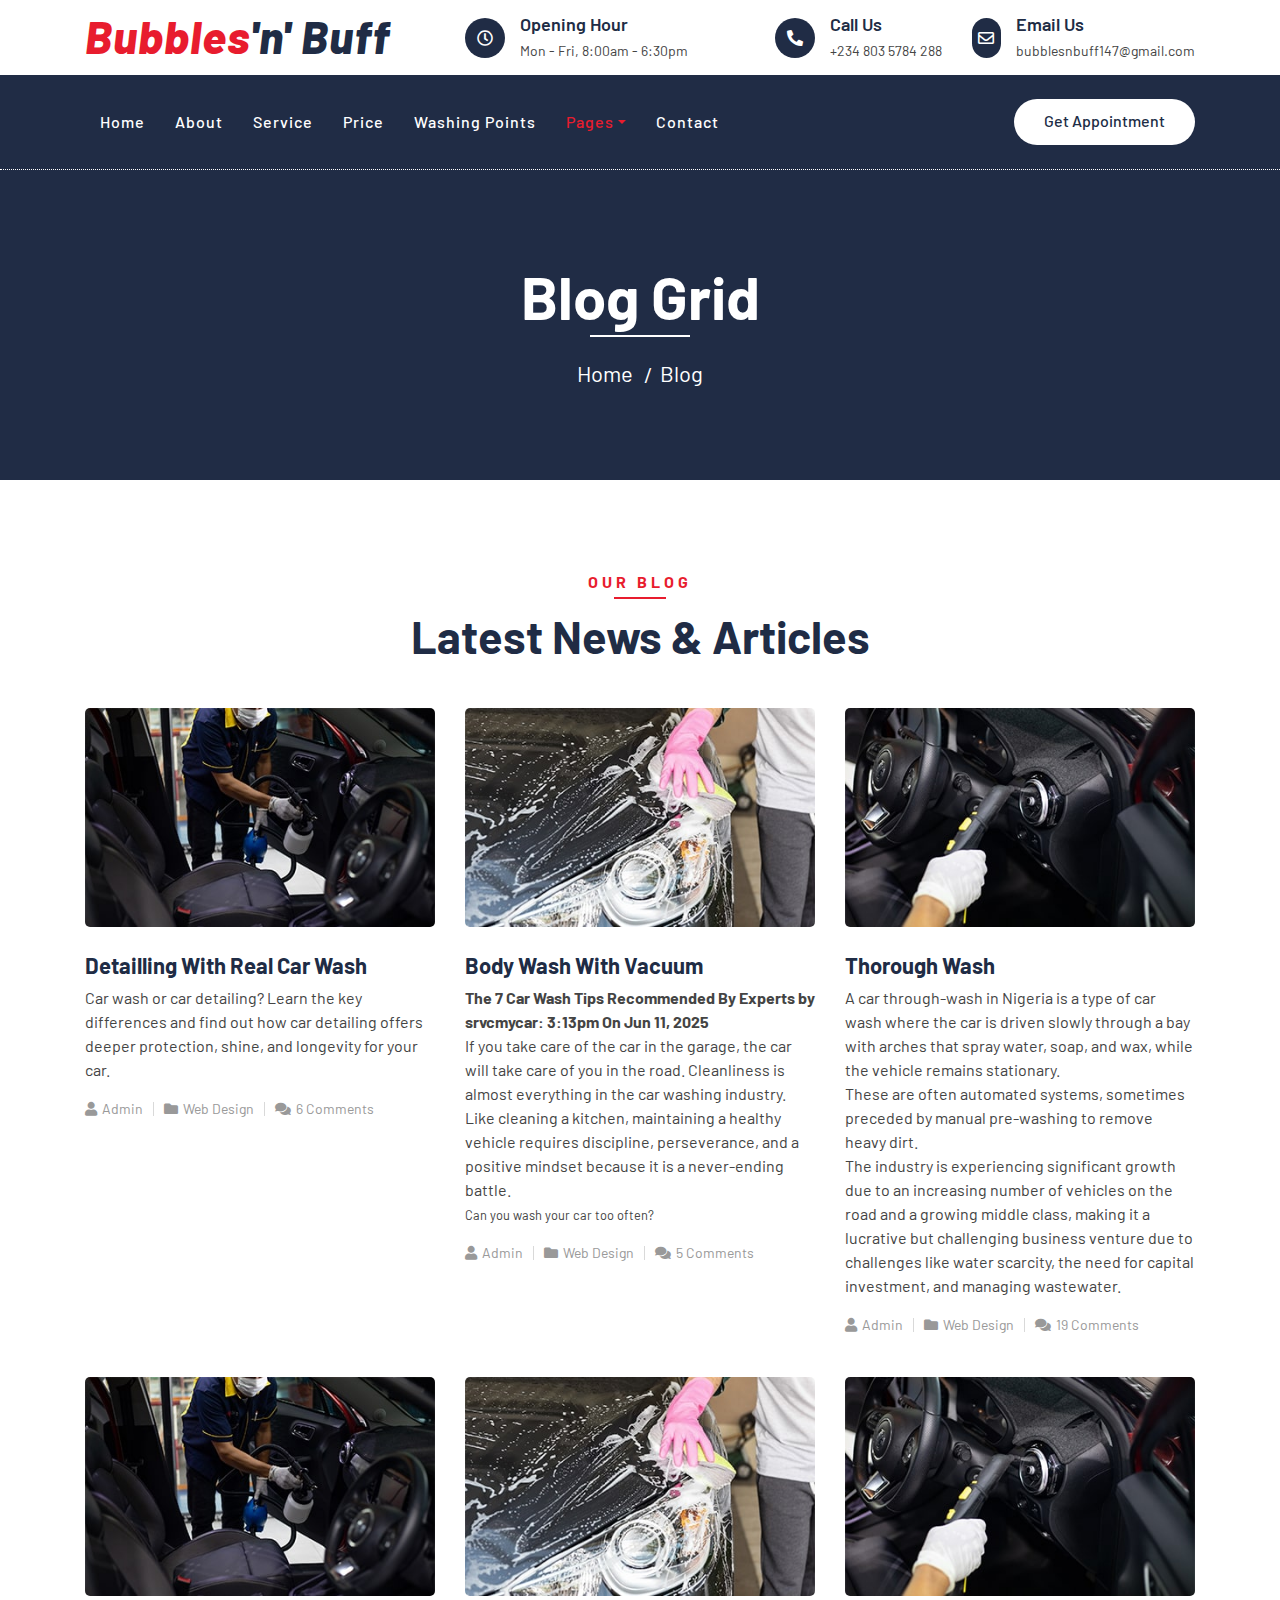
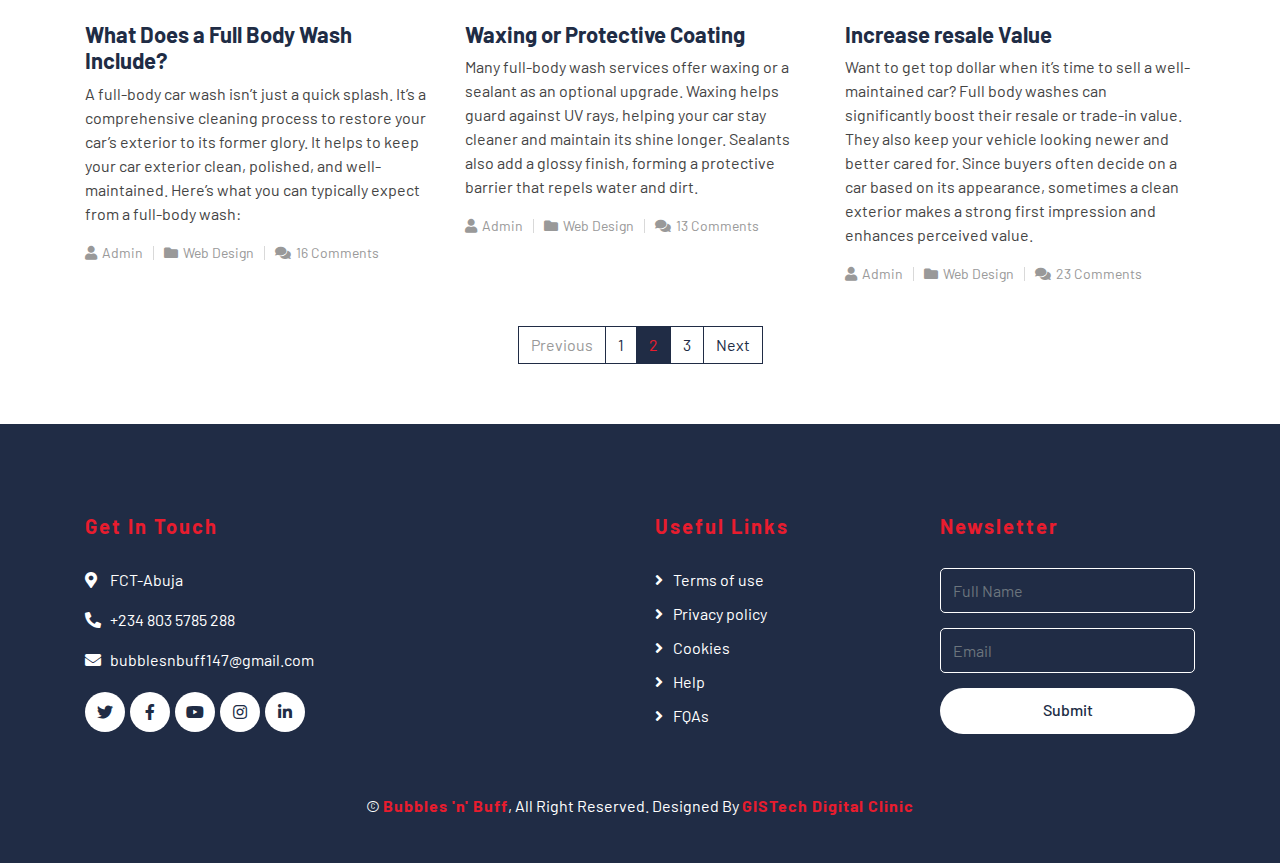
<file: blog.html>
<!DOCTYPE html>
<html lang="en">
    <head>
        <meta charset="utf-8">
        <title>Bubbles 'n' Buff - Car Wash & Detailing </title>
        <meta content="width=device-width, initial-scale=1.0" name="viewport">
        <meta content="Free Website Template" name="keywords">
        <meta content="Free Website Template" name="description">

        <!-- Favicon -->
        <link href="img/favicon.ico" rel="icon">

        <!-- Google Font -->
        <link href="https://fonts.googleapis.com/css2?family=Barlow:wght@400;500;600;700;800;900&display=swap" rel="stylesheet"> 
        
        <!-- CSS Libraries -->
        <link href="https://stackpath.bootstrapcdn.com/bootstrap/4.4.1/css/bootstrap.min.css" rel="stylesheet">
        <link href="https://cdnjs.cloudflare.com/ajax/libs/font-awesome/5.10.0/css/all.min.css" rel="stylesheet">
        <link href="lib/flaticon/font/flaticon.css" rel="stylesheet">
        <link href="lib/animate/animate.min.css" rel="stylesheet">
        <link href="lib/owlcarousel/assets/owl.carousel.min.css" rel="stylesheet">

        <!-- Template Stylesheet -->
        <link href="css/style.css" rel="stylesheet">
    </head>

    <body>
        <!-- Top Bar Start -->
        <div class="top-bar">
            <div class="container">
                <div class="row align-items-center">
                    <div class="col-lg-4 col-md-12">
                        <div class="logo">
                            <a href="index.html">
                                <h1>Bubbles<span>'n' Buff</span></h1>
                                <!-- <img src="img/logo.jpg" alt="Logo"> -->
                            </a>
                        </div>
                    </div>
                    <div class="col-lg-8 col-md-7 d-none d-lg-block">
                        <div class="row">
                            <div class="col-4">
                                <div class="top-bar-item">
                                    <div class="top-bar-icon">
                                        <i class="far fa-clock"></i>
                                    </div>
                                    <div class="top-bar-text">
                                        <h3>Opening Hour</h3>
                                        <p>Mon - Fri, 8:00am - 6:30pm</p>
                                    </div>
                                </div>
                            </div>
                            <div class="col-4">
                                <div class="top-bar-item">
                                    <div class="top-bar-icon">
                                        <i class="fa fa-phone-alt"></i>
                                    </div>
                                    <div class="top-bar-text">
                                        <h3>Call Us</h3>
                                        <p>+234 803 5784 288</p>
                                    </div>
                                </div>
                            </div>
                            <div class="col-4">
                                <div class="top-bar-item">
                                    <div class="top-bar-icon">
                                        <i class="far fa-envelope"></i>
                                    </div>
                                    <div class="top-bar-text">
                                        <h3>Email Us</h3>
                                        <p>bubblesnbuff147@gmail.com</p>
                                    </div>
                                </div>
                            </div>
                        </div>
                    </div>
                </div>
            </div>
        </div>
        <!-- Top Bar End -->

        <!-- Nav Bar Start -->
        <div class="nav-bar">
            <div class="container">
                <nav class="navbar navbar-expand-lg bg-dark navbar-dark">
                    <a href="#" class="navbar-brand">MENU</a>
                    <button type="button" class="navbar-toggler" data-toggle="collapse" data-target="#navbarCollapse">
                        <span class="navbar-toggler-icon"></span>
                    </button>

                    <div class="collapse navbar-collapse justify-content-between" id="navbarCollapse">
                        <div class="navbar-nav mr-auto">
                            <a href="index.html" class="nav-item nav-link">Home</a>
                            <a href="about.html" class="nav-item nav-link">About</a>
                            <a href="service.html" class="nav-item nav-link">Service</a>
                            <a href="price.html" class="nav-item nav-link">Price</a>
                            <a href="location.html" class="nav-item nav-link">Washing Points</a>
                            <div class="nav-item dropdown">
                                <a href="#" class="nav-link dropdown-toggle active" data-toggle="dropdown">Pages</a>
                                <div class="dropdown-menu">
                                    <a href="blog.html" class="dropdown-item">Blog Grid</a>
                                    <a href="single.html" class="dropdown-item">Detail Page</a>
                                    <!-- <a href="team.html" class="dropdown-item">Team Member</a> -->
                                    <a href="booking.html" class="dropdown-item">Schedule Booking</a>
                                </div>
                            </div>
                            <a href="contact.html" class="nav-item nav-link">Contact</a>
                        </div>
                        <div class="ml-auto">
                            <a class="btn btn-custom" href="contact.html">Get Appointment</a>
                        </div>
                    </div>
                </nav>
            </div>
        </div>
        <!-- Nav Bar End -->
        
        
        <!-- Page Header Start -->
        <div class="page-header">
            <div class="container">
                <div class="row">
                    <div class="col-12">
                        <h2>Blog Grid</h2>
                    </div>
                    <div class="col-12">
                        <a href="">Home</a>
                        <a href="">Blog</a>
                    </div>
                </div>
            </div>
        </div>
        <!-- Page Header End -->
        
        
        <!-- Blog Start -->
        <div class="blog">
            <div class="container">
                <div class="section-header text-center">
                    <p>Our Blog</p>
                    <h2>Latest news & articles</h2>
                </div>
                <div class="row">
                    <div class="col-lg-4">
                        <div class="blog-item">
                            <div class="blog-img">
                                <img src="img/blog-1.jpg" alt="Image">
                                <div class="meta-date">
                                    <span>01</span>
                                    <strong>Nov</strong>
                                    <span>2025</span>
                                </div>
                            </div>
                            <div class="blog-text">
                                <h3><a href="#">Detailling  With Real Car Wash</a></h3>
                                <p>
                                    Car wash or car detailing? Learn the key differences and find out how car detailing offers deeper protection, shine, and longevity for your car.
                                </p>
                            </div>
                            <div class="blog-meta">
                                <p><i class="fa fa-user"></i><a href="">Admin</a></p>
                                <p><i class="fa fa-folder"></i><a href="">Web Design</a></p>
                                <p><i class="fa fa-comments"></i><a href="">6 Comments</a></p>
                            </div>
                        </div>
                    </div>
                    <div class="col-lg-4">
                        <div class="blog-item">
                            <div class="blog-img">
                                <img src="img/blog-2.jpg" alt="Image">
                                <div class="meta-date">
                                    <span>04</span>
                                    <strong>Nov</strong>
                                    <span>2025</span>
                                </div>
                            </div>
                            <div class="blog-text">
                                <h3><a href="#">Body Wash With Vacuum</a></h3>
                                <p>
                                    <b>The 7 Car Wash Tips Recommended By Experts by srvcmycar: 3:13pm On Jun 11, 2025 </b>
                                    <P>If you take care of the car in the garage, the car will take care of you in the road. Cleanliness is almost everything in the car washing industry. <br> Like cleaning a kitchen, maintaining a healthy vehicle requires discipline, perseverance, and a positive mindset because it is a never-ending battle.
                                    <br><b><SMALL>Can you wash your car too often?</SMALL></b> 
                                </p>
                            </div>
                            <div class="blog-meta">
                                <p><i class="fa fa-user"></i><a href="">Admin</a></p>
                                <p><i class="fa fa-folder"></i><a href="">Web Design</a></p>
                                <p><i class="fa fa-comments"></i><a href="">5 Comments</a></p>
                            </div>
                        </div>
                    </div>
                    <div class="col-lg-4">
                        <div class="blog-item">
                            <div class="blog-img">
                                <img src="img/blog-3.jpg" alt="Image">
                                <div class="meta-date">
                                    <span>09</span>
                                    <strong>Nov</strong>
                                    <span>2025</span>
                                </div>
                            </div>
                            <div class="blog-text">
                                <h3><a href="#">Thorough Wash</a></h3>
                                <p>
                                    A car through-wash in Nigeria is a type of car wash where the car is driven slowly through a bay with arches that spray water, soap, and wax, while the vehicle remains stationary. <br>These are often automated systems, sometimes preceded by manual pre-washing to remove heavy dirt. <br>The industry is experiencing significant growth due to an increasing number of vehicles on the road and a growing middle class, making it a lucrative but challenging business venture due to challenges like water scarcity, the need for capital investment, and managing wastewater. 
                                </p>
                            </div>
                            <div class="blog-meta">
                                <p><i class="fa fa-user"></i><a href="">Admin</a></p>
                                <p><i class="fa fa-folder"></i><a href="">Web Design</a></p>
                                <p><i class="fa fa-comments"></i><a href="">19 Comments</a></p>
                            </div>
                        </div>
                    </div>
                    <div class="col-lg-4">
                        <div class="blog-item">
                            <div class="blog-img">
                                <img src="img/blog-1.jpg" alt="Image">
                                <div class="meta-date">
                                    <span>10</span>
                                    <strong>Nov</strong>
                                    <span>2025</span>
                                </div>
                            </div>
                            <div class="blog-text">
                                <h3><a href="#">What Does a Full Body Wash Include?</a></h3>
                                <p>
                                    A full-body car wash isn’t just a quick splash. It’s a comprehensive cleaning process to restore your car’s exterior to its former glory. It helps to keep your car exterior clean, polished, and well-maintained. Here’s what you can typically expect from a full-body wash:
                                </p>
                            </div>
                            <div class="blog-meta">
                                <p><i class="fa fa-user"></i><a href="">Admin</a></p>
                                <p><i class="fa fa-folder"></i><a href="">Web Design</a></p>
                                <p><i class="fa fa-comments"></i><a href="">16 Comments</a></p>
                            </div>
                        </div>
                    </div>
                    <div class="col-lg-4">
                        <div class="blog-item">
                            <div class="blog-img">
                                <img src="img/blog-2.jpg" alt="Image">
                                <div class="meta-date">
                                    <span>13</span>
                                    <strong>Nov</strong>
                                    <span>2025</span>
                                </div>
                            </div>
                            <div class="blog-text">
                                <h3><a href="#">Waxing or Protective Coating</a></h3>
                                <p>
                                    Many full-body wash services offer waxing or a sealant as an optional upgrade. Waxing helps guard against UV rays, helping your car stay cleaner and maintain its shine longer. Sealants also add a glossy finish, forming a protective barrier that repels water and dirt.
                                </p>
                            </div>
                            <div class="blog-meta">
                                <p><i class="fa fa-user"></i><a href="">Admin</a></p>
                                <p><i class="fa fa-folder"></i><a href="">Web Design</a></p>
                                <p><i class="fa fa-comments"></i><a href="">13 Comments</a></p>
                            </div>
                        </div>
                    </div>
                    <div class="col-lg-4">
                        <div class="blog-item">
                            <div class="blog-img">
                                <img src="img/blog-3.jpg" alt="Image">
                                <div class="meta-date">
                                    <span>15</span>
                                    <strong>Nov</strong>
                                    <span>2025</span>
                                </div>
                            </div>
                            <div class="blog-text">
                                <h3><a href="#">Increase resale Value</a></h3>
                                <p>
                                    Want to get top dollar when it’s time to sell a well-maintained car? Full body washes can significantly boost their resale or trade-in value. They also keep your vehicle looking newer and better cared for. Since buyers often decide on a car based on its appearance, sometimes a clean exterior makes a strong first impression and enhances perceived value.
                                </p>
                            </div>
                            <div class="blog-meta">
                                <p><i class="fa fa-user"></i><a href="">Admin</a></p>
                                <p><i class="fa fa-folder"></i><a href="">Web Design</a></p>
                                <p><i class="fa fa-comments"></i><a href="">23 Comments</a></p>
                            </div>
                        </div>
                    </div>
                </div>
                <div class="row">
                    <div class="col-12">
                        <ul class="pagination justify-content-center">
                            <li class="page-item disabled"><a class="page-link" href="#">Previous</a></li>
                            <li class="page-item"><a class="page-link" href="#">1</a></li>
                            <li class="page-item active"><a class="page-link" href="#">2</a></li>
                            <li class="page-item"><a class="page-link" href="#">3</a></li>
                            <li class="page-item"><a class="page-link" href="#">Next</a></li>
                        </ul> 
                    </div>
                </div>
            </div>
        </div>
        <!-- Blog End -->


        <!-- Footer Start -->
        <div class="footer">
            <div class="container">
                <div class="row">
                    <div class="col-lg-3 col-md-6">
                        <div class="footer-contact">
                            <h2>Get In Touch</h2>
                            <p><i class="fa fa-map-marker-alt"></i>FCT-Abuja</p>
                            <p><i class="fa fa-phone-alt"></i>+234 803 5785 288</p>
                            <p><i class="fa fa-envelope"></i>bubblesnbuff147@gmail.com</p>
                            <div class="footer-social">
                                <a class="btn" href=""><i class="fab fa-twitter"></i></a>
                                <a class="btn" href=""><i class="fab fa-facebook-f"></i></a>
                                <a class="btn" href=""><i class="fab fa-youtube"></i></a>
                                <a class="btn" href=""><i class="fab fa-instagram"></i></a>
                                <a class="btn" href=""><i class="fab fa-linkedin-in"></i></a>
                            </div>
                        </div>
                    </div>
                    <div class="col-lg-3 col-md-6">
                        <div class="footer-link">
<!--                             <h2>Popular Links</h2>
                            <a href="">About Us</a>
                            <a href="">Contact Us</a>
                            <a href="">Our Service</a>
                            <a href="">Service Points</a>
                            <a href="">Pricing Plan</a> -->
                        </div>
                    </div>
                    <div class="col-lg-3 col-md-6">
                        <div class="footer-link">
                            <h2>Useful Links</h2>
                            <a href="">Terms of use</a>
                            <a href="">Privacy policy</a>
                            <a href="">Cookies</a>
                            <a href="">Help</a>
                            <a href="">FQAs</a>
                        </div>
                    </div>
                    <div class="col-lg-3 col-md-6">
                        <div class="footer-newsletter">
                            <h2>Newsletter</h2>
                            <form>
                                <input class="form-control" placeholder="Full Name">
                                <input class="form-control" placeholder="Email">
                                <button class="btn btn-custom">Submit</button>
                            </form>
                        </div>
                    </div>
                </div>
            </div>
            <div class="container copyright">
                <p>&copy; <a href="#">Bubbles 'n' Buff</a>, All Right Reserved. Designed By <a href="gistechinfo1@gmail.com">GISTech Digital Clinic</a></p>
            </div>
        </div>
        <!-- Footer End -->
        
        <!-- Back to top button -->
        <a href="#" class="back-to-top"><i class="fa fa-chevron-up"></i></a>
        
        <!-- Pre Loader -->
        <div id="loader" class="show">
            <div class="loader"></div>
        </div>

        <!-- JavaScript Libraries -->
        <script src="https://code.jquery.com/jquery-3.4.1.min.js"></script>
        <script src="https://stackpath.bootstrapcdn.com/bootstrap/4.4.1/js/bootstrap.bundle.min.js"></script>
        <script src="lib/easing/easing.min.js"></script>
        <script src="lib/owlcarousel/owl.carousel.min.js"></script>
        <script src="lib/waypoints/waypoints.min.js"></script>
        <script src="lib/counterup/counterup.min.js"></script>
        
        <!-- Contact Javascript File -->
        <script src="mail/jqBootstrapValidation.min.js"></script>
        <script src="mail/contact.js"></script>

        <!-- Template Javascript -->
        <script src="js/main.js"></script>
    </body>
</html>
</file>
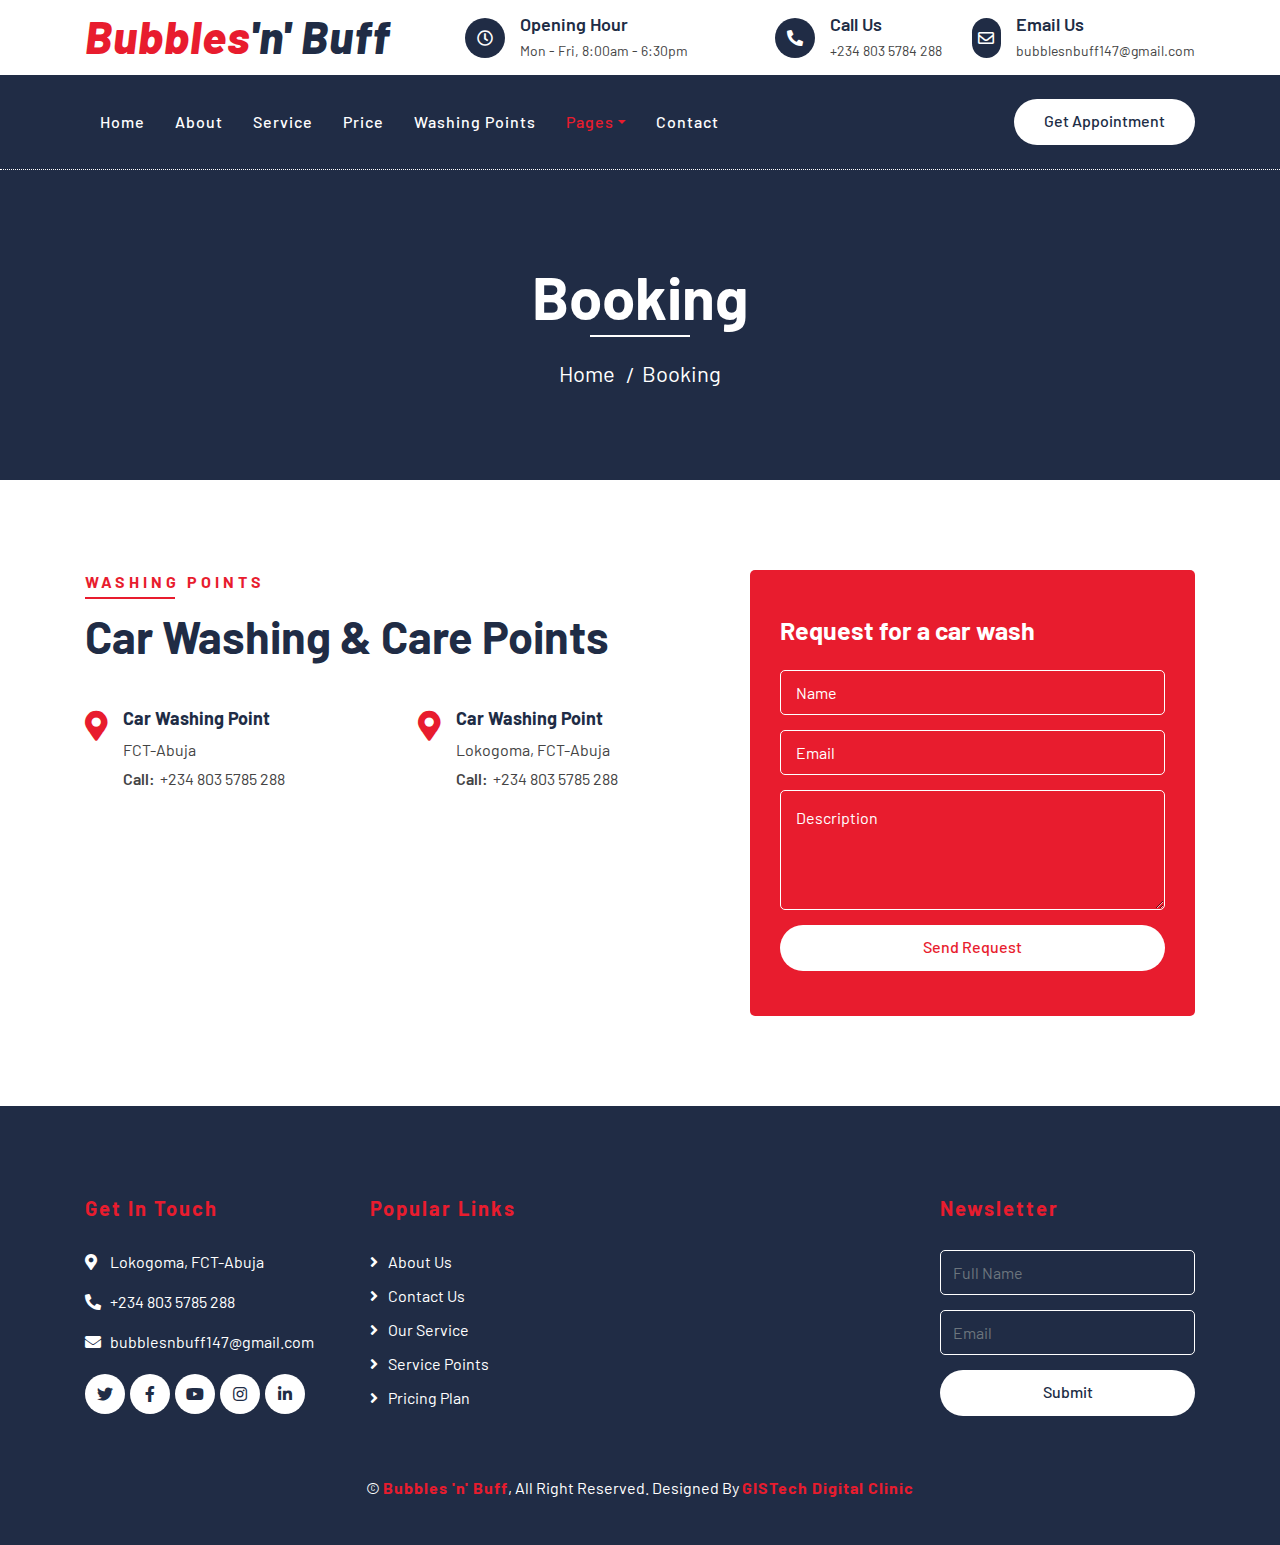
<file: booking.html>
<!DOCTYPE html>
<html lang="en">
    <head>
        <meta charset="utf-8">
        <title>Bubbles 'n' Buff - Car Wash & Detailing </title>
        <meta content="width=device-width, initial-scale=1.0" name="viewport">
        <meta content="Free Website Template" name="keywords">
        <meta content="Free Website Template" name="description">

        <!-- Favicon -->
        <link href="img/favicon.ico" rel="icon">

        <!-- Google Font -->
        <link href="https://fonts.googleapis.com/css2?family=Barlow:wght@400;500;600;700;800;900&display=swap" rel="stylesheet"> 
        
        <!-- CSS Libraries -->
        <link href="https://stackpath.bootstrapcdn.com/bootstrap/4.4.1/css/bootstrap.min.css" rel="stylesheet">
        <link href="https://cdnjs.cloudflare.com/ajax/libs/font-awesome/5.10.0/css/all.min.css" rel="stylesheet">
        <link href="lib/flaticon/font/flaticon.css" rel="stylesheet">
        <link href="lib/animate/animate.min.css" rel="stylesheet">
        <link href="lib/owlcarousel/assets/owl.carousel.min.css" rel="stylesheet">

        <!-- Template Stylesheet -->
        <link href="css/style.css" rel="stylesheet">
    </head>

    <body>
        <!-- Top Bar Start -->
        <div class="top-bar">
            <div class="container">
                <div class="row align-items-center">
                    <div class="col-lg-4 col-md-12">
                        <div class="logo">
                            <a href="index.html">
                                <h1>Bubbles<span>'n' Buff</span></h1>
                                <!-- <img src="img/logo.jpg" alt="Logo"> -->
                            </a>
                        </div>
                    </div>
                    <div class="col-lg-8 col-md-7 d-none d-lg-block">
                        <div class="row">
                            <div class="col-4">
                                <div class="top-bar-item">
                                    <div class="top-bar-icon">
                                        <i class="far fa-clock"></i>
                                    </div>
                                    <div class="top-bar-text">
                                        <h3>Opening Hour</h3>
                                        <p>Mon - Fri, 8:00am - 6:30pm</p>
                                    </div>
                                </div>
                            </div>
                            <div class="col-4">
                                <div class="top-bar-item">
                                    <div class="top-bar-icon">
                                        <i class="fa fa-phone-alt"></i>
                                    </div>
                                    <div class="top-bar-text">
                                        <h3>Call Us</h3>
                                        <p>+234 803 5784 288</p>
                                    </div>
                                </div>
                            </div>
                            <div class="col-4">
                                <div class="top-bar-item">
                                    <div class="top-bar-icon">
                                        <i class="far fa-envelope"></i>
                                    </div>
                                    <div class="top-bar-text">
                                        <h3>Email Us</h3>
                                        <p>bubblesnbuff147@gmail.com</p>
                                    </div>
                                </div>
                            </div>
                        </div>
                    </div>
                </div>
            </div>
        </div>
        <!-- Top Bar End -->

        <!-- Nav Bar Start -->
        <div class="nav-bar">
            <div class="container">
                <nav class="navbar navbar-expand-lg bg-dark navbar-dark">
                    <a href="#" class="navbar-brand">MENU</a>
                    <button type="button" class="navbar-toggler" data-toggle="collapse" data-target="#navbarCollapse">
                        <span class="navbar-toggler-icon"></span>
                    </button>

                    <div class="collapse navbar-collapse justify-content-between" id="navbarCollapse">
                        <div class="navbar-nav mr-auto">
                            <a href="index.html" class="nav-item nav-link">Home</a>
                            <a href="about.html" class="nav-item nav-link">About</a>
                            <a href="service.html" class="nav-item nav-link">Service</a>
                            <a href="price.html" class="nav-item nav-link">Price</a>
                            <a href="location.html" class="nav-item nav-link">Washing Points</a>
                            <div class="nav-item dropdown">
                                <a href="#" class="nav-link dropdown-toggle active" data-toggle="dropdown">Pages</a>
                                <div class="dropdown-menu">
                                    <a href="blog.html" class="dropdown-item">Blog Grid</a>
                                    <a href="single.html" class="dropdown-item">Detail Page</a>
                                    <!-- <a href="team.html" class="dropdown-item">Team Member</a> -->
                                    <a href="booking.html" class="dropdown-item">Schedule Booking</a>
                                </div>
                            </div>
                            <a href="contact.html" class="nav-item nav-link">Contact</a>
                        </div>
                        <div class="ml-auto">
                            <a class="btn btn-custom" href="contact.html">Get Appointment</a>
                        </div>
                    </div>
                </nav>
            </div>
        </div>
        <!-- Nav Bar End -->
        
        
        <!-- Page Header Start -->
        <div class="page-header">
            <div class="container">
                <div class="row">
                    <div class="col-12">
                        <h2>Booking</h2>
                    </div>
                    <div class="col-12">
                        <a href="">Home</a>
                        <a href="">Booking</a>
                    </div>
                </div>
            </div>
        </div>
        <!-- Page Header End -->
        
        
        <!-- Location Start -->
        <div class="location">
            <div class="container">
                <div class="row">
                    <div class="col-lg-7">
                        <div class="section-header text-left">
                            <p>Washing Points</p>
                            <h2>Car Washing & Care Points</h2>
                        </div>
                        <div class="row">
                            <div class="col-md-6">
                                <div class="location-item">
                                    <i class="fa fa-map-marker-alt"></i>
                                    <div class="location-text">
                                        <h3>Car Washing Point</h3>
                                        <p>FCT-Abuja</p>
                                        <p><strong>Call:</strong>+234 803 5785 288</p>
                                    </div>
                                </div>
                            </div>
                            <div class="col-md-6">
                                <div class="location-item">
                                    <i class="fa fa-map-marker-alt"></i>
                                    <div class="location-text">
                                        <h3>Car Washing Point</h3>
                                        <p>Lokogoma, FCT-Abuja</p>
                                        <p><strong>Call:</strong>+234 803 5785 288</p>
                                    </div>
                                </div>
                            </div>
   <!--                          <div class="col-md-6">
                                <div class="location-item">
                                    <i class="fa fa-map-marker-alt"></i>
                                    <div class="location-text">
                                        <h3>Car Washing Point</h3>
                                        <p>Lokogoma, FCT-Abuja</p>
                                        <p><strong>Call:</strong>+234 803 5785 288</p>
                                    </div>
                                </div>
                            </div>
                            <div class="col-md-6">
                                <div class="location-item">
                                    <i class="fa fa-map-marker-alt"></i>
                                    <div class="location-text">
                                        <h3>Car Washing Point</h3>
                                        <p>Lokogoma, FCT-Abuja</p>
                                        <p><strong>Call:</strong>+234 803 5785 288</p>
                                    </div>
                                </div>
                            </div> -->
                        </div>
                    </div>
                    <div class="col-lg-5">
                        <div class="location-form">
                            <h3>Request for a car wash</h3>
                            <form>
                                <div class="control-group">
                                    <input type="text" class="form-control" placeholder="Name" required="required" />
                                </div>
                                <div class="control-group">
                                    <input type="email" class="form-control" placeholder="Email" required="required" />
                                </div>
                                <div class="control-group">
                                    <textarea class="form-control" placeholder="Description" required="required"></textarea>
                                </div>
                                <div>
                                    <button class="btn btn-custom" type="submit">Send Request</button>
                                </div>
                            </form>
                        </div>
                    </div>
                </div>
            </div>
        </div>
        <!-- Location End -->
        
        
        <!-- Footer Start -->
        <div class="footer">
            <div class="container">
                <div class="row">
                    <div class="col-lg-3 col-md-6">
                        <div class="footer-contact">
                            <h2>Get In Touch</h2>
                            <p><i class="fa fa-map-marker-alt"></i>Lokogoma, FCT-Abuja</p>
                            <p><i class="fa fa-phone-alt"></i>+234 803 5785 288</p>
                            <p><i class="fa fa-envelope"></i>bubblesnbuff147@gmail.com</p>
                            <div class="footer-social">
                                <a class="btn" href=""><i class="fab fa-twitter"></i></a>
                                <a class="btn" href=""><i class="fab fa-facebook-f"></i></a>
                                <a class="btn" href=""><i class="fab fa-youtube"></i></a>
                                <a class="btn" href=""><i class="fab fa-instagram"></i></a>
                                <a class="btn" href=""><i class="fab fa-linkedin-in"></i></a>
                            </div>
                        </div>
                    </div>
                    <div class="col-lg-3 col-md-6">
                        <div class="footer-link">
                            <h2>Popular Links</h2>
                            <a href="">About Us</a>
                            <a href="">Contact Us</a>
                            <a href="">Our Service</a>
                            <a href="">Service Points</a>
                            <a href="">Pricing Plan</a>
                        </div>
                    </div>
                    <div class="col-lg-3 col-md-6">
                        <div class="footer-link">
<!--                             <h2>Useful Links</h2>
                            <a href="">Terms of use</a>
                            <a href="">Privacy policy</a>
                            <a href="">Cookies</a>
                            <a href="">Help</a>
                            <a href="">FQAs</a> -->
                        </div>
                    </div>
                    <div class="col-lg-3 col-md-6">
                        <div class="footer-newsletter">
                            <h2>Newsletter</h2>
                            <form>
                                <input class="form-control" placeholder="Full Name">
                                <input class="form-control" placeholder="Email">
                                <button class="btn btn-custom">Submit</button>
                            </form>
                        </div>
                    </div>
                </div>
            </div>
            <div class="container copyright">
                <p>&copy; <a href="#">Bubbles 'n' Buff</a>, All Right Reserved. Designed By <a href="gistechinfo1@gmail.com">GISTech Digital Clinic</a></p>
            </div>
        </div>
        <!-- Footer End -->
        
        <!-- Back to top button -->
        <a href="#" class="back-to-top"><i class="fa fa-chevron-up"></i></a>
        
        <!-- Pre Loader -->
        <div id="loader" class="show">
            <div class="loader"></div>
        </div>

        <!-- JavaScript Libraries -->
        <script src="https://code.jquery.com/jquery-3.4.1.min.js"></script>
        <script src="https://stackpath.bootstrapcdn.com/bootstrap/4.4.1/js/bootstrap.bundle.min.js"></script>
        <script src="lib/easing/easing.min.js"></script>
        <script src="lib/owlcarousel/owl.carousel.min.js"></script>
        <script src="lib/waypoints/waypoints.min.js"></script>
        <script src="lib/counterup/counterup.min.js"></script>
        
        <!-- Contact Javascript File -->
        <script src="mail/jqBootstrapValidation.min.js"></script>
        <script src="mail/contact.js"></script>

        <!-- Template Javascript -->
        <script src="js/main.js"></script>
    </body>
</html>
</file>
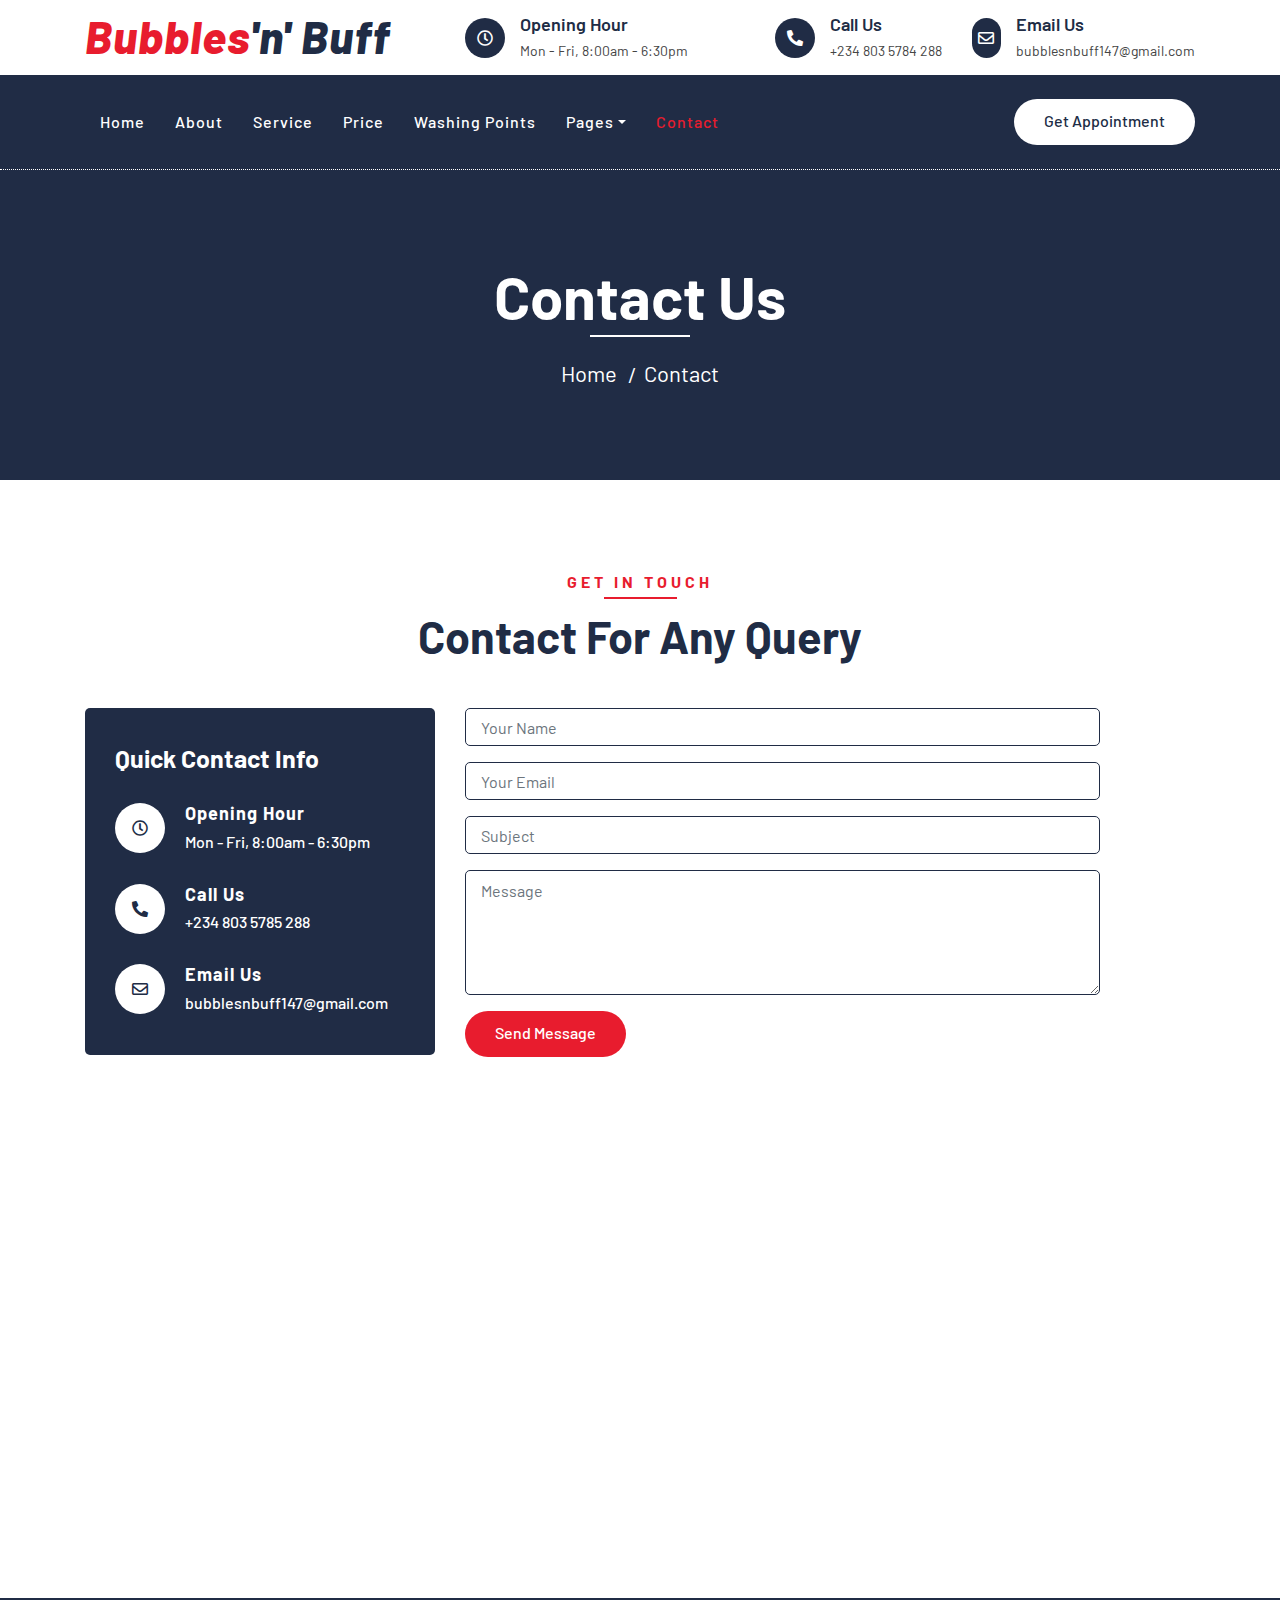
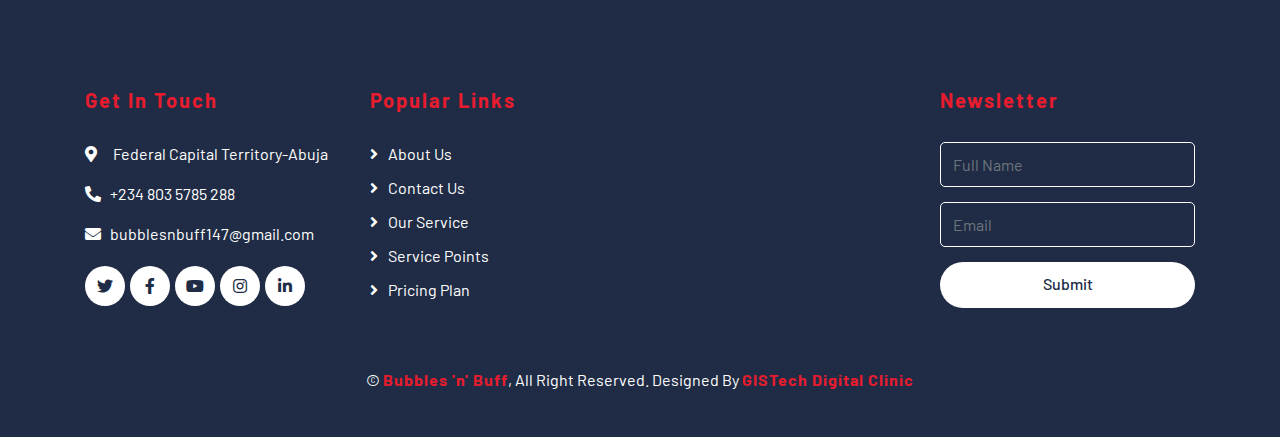
<file: contact.html>
<!DOCTYPE html>
<html lang="en">
    <head>
        <meta charset="utf-8">
        <title>Bubbles 'n' Buff - Car Wash & Detailing </title>
        <meta content="width=device-width, initial-scale=1.0" name="viewport">
        <meta content="Free Website Template" name="keywords">
        <meta content="Free Website Template" name="description">

        <!-- Favicon -->
        <link href="img/favicon.ico" rel="icon">

        <!-- Google Font -->
        <link href="https://fonts.googleapis.com/css2?family=Barlow:wght@400;500;600;700;800;900&display=swap" rel="stylesheet"> 
        
        <!-- CSS Libraries -->
        <link href="https://stackpath.bootstrapcdn.com/bootstrap/4.4.1/css/bootstrap.min.css" rel="stylesheet">
        <link href="https://cdnjs.cloudflare.com/ajax/libs/font-awesome/5.10.0/css/all.min.css" rel="stylesheet">
        <link href="lib/flaticon/font/flaticon.css" rel="stylesheet">
        <link href="lib/animate/animate.min.css" rel="stylesheet">
        <link href="lib/owlcarousel/assets/owl.carousel.min.css" rel="stylesheet">

        <!-- Template Stylesheet -->
        <link href="css/style.css" rel="stylesheet">
    </head>

    <body>
        <!-- Top Bar Start -->
        <div class="top-bar">
            <div class="container">
                <div class="row align-items-center">
                    <div class="col-lg-4 col-md-12">
                        <div class="logo">
                            <a href="index.html">
                                <h1>Bubbles<span>'n' Buff</span></h1>
                                <!-- <img src="img/logo.jpg" alt="Logo"> -->
                            </a>
                        </div>
                    </div>
                    <div class="col-lg-8 col-md-7 d-none d-lg-block">
                        <div class="row">
                            <div class="col-4">
                                <div class="top-bar-item">
                                    <div class="top-bar-icon">
                                        <i class="far fa-clock"></i>
                                    </div>
                                    <div class="top-bar-text">
                                        <h3>Opening Hour</h3>
                                        <p>Mon - Fri, 8:00am - 6:30pm</p>
                                    </div>
                                </div>
                            </div>
                            <div class="col-4">
                                <div class="top-bar-item">
                                    <div class="top-bar-icon">
                                        <i class="fa fa-phone-alt"></i>
                                    </div>
                                    <div class="top-bar-text">
                                        <h3>Call Us</h3>
                                        <p>+234 803 5784 288</p>
                                    </div>
                                </div>
                            </div>
                            <div class="col-4">
                                <div class="top-bar-item">
                                    <div class="top-bar-icon">
                                        <i class="far fa-envelope"></i>
                                    </div>
                                    <div class="top-bar-text">
                                        <h3>Email Us</h3>
                                        <p>bubblesnbuff147@gmail.com</p>
                                    </div>
                                </div>
                            </div>
                        </div>
                    </div>
                </div>
            </div>
        </div>
        <!-- Top Bar End -->

        <!-- Nav Bar Start -->
        <div class="nav-bar">
            <div class="container">
                <nav class="navbar navbar-expand-lg bg-dark navbar-dark">
                    <a href="#" class="navbar-brand">MENU</a>
                    <button type="button" class="navbar-toggler" data-toggle="collapse" data-target="#navbarCollapse">
                        <span class="navbar-toggler-icon"></span>
                    </button>

                    <div class="collapse navbar-collapse justify-content-between" id="navbarCollapse">
                        <div class="navbar-nav mr-auto">
                            <a href="index.html" class="nav-item nav-link">Home</a>
                            <a href="about.html" class="nav-item nav-link">About</a>
                            <a href="service.html" class="nav-item nav-link">Service</a>
                            <a href="price.html" class="nav-item nav-link">Price</a>
                            <a href="location.html" class="nav-item nav-link">Washing Points</a>
                            <div class="nav-item dropdown">
                                <a href="#" class="nav-link dropdown-toggle" data-toggle="dropdown">Pages</a>
                                <div class="dropdown-menu">
                                    <a href="blog.html" class="dropdown-item">Blog Grid</a>
                                    <a href="single.html" class="dropdown-item">Detail Page</a>
                                    <!-- <a href="team.html" class="dropdown-item">Team Member</a> -->
                                    <a href="booking.html" class="dropdown-item">Schedule Booking</a>
                                </div>
                            </div>
                            <a href="contact.html" class="nav-item nav-link active">Contact</a>
                        </div>
                        <div class="ml-auto">
                            <a class="btn btn-custom" href="contact.html">Get Appointment</a>
                        </div>
                    </div>
                </nav>
            </div>
        </div>
        <!-- Nav Bar End -->
        
        
        <!-- Page Header Start -->
        <div class="page-header">
            <div class="container">
                <div class="row">
                    <div class="col-12">
                        <h2>Contact Us</h2>
                    </div>
                    <div class="col-12">
                        <a href="">Home</a>
                        <a href="">Contact</a>
                    </div>
                </div>
            </div>
        </div>
        <!-- Page Header End -->
        
        
        <!-- Contact Start -->
        <div class="contact">
            <div class="container">
                <div class="section-header text-center">
                    <p>Get In Touch</p>
                    <h2>Contact for any query</h2>
                </div>
                <div class="row">
                    <div class="col-md-4">
                        <div class="contact-info">
                            <h2>Quick Contact Info</h2>
                            <div class="contact-info-item">
                                <div class="contact-info-icon">
                                    <i class="far fa-clock"></i>
                                </div>
                                <div class="contact-info-text">
                                    <h3>Opening Hour</h3>
                                    <p>Mon - Fri, 8:00am - 6:30pm</p>
                                </div>
                            </div>
                            <div class="contact-info-item">
                                <div class="contact-info-icon">
                                    <i class="fa fa-phone-alt"></i>
                                </div>
                                <div class="contact-info-text">
                                    <h3>Call Us</h3>
                                    <p>+234 803 5785 288</p>
                                </div>
                            </div>
                            <div class="contact-info-item">
                                <div class="contact-info-icon">
                                    <i class="far fa-envelope"></i>
                                </div>
                                <div class="contact-info-text">
                                    <h3>Email Us</h3>
                                    <p>bubblesnbuff147@gmail.com</p>
                                </div>
                            </div>
                        </div>
                    </div>
                    <div class="col-md-7">
                        <div class="contact-form">
                            <div id="success"></div>
                            <form name="sentMessage" id="contactForm" novalidate="novalidate">
                                <div class="control-group">
                                    <input type="text" class="form-control" id="name" placeholder="Your Name" required="required" data-validation-required-message="Please enter your name" />
                                    <p class="help-block text-danger"></p>
                                </div>
                                <div class="control-group">
                                    <input type="email" class="form-control" id="email" placeholder="Your Email" required="required" data-validation-required-message="Please enter your email" />
                                    <p class="help-block text-danger"></p>
                                </div>
                                <div class="control-group">
                                    <input type="text" class="form-control" id="subject" placeholder="Subject" required="required" data-validation-required-message="Please enter a subject" />
                                    <p class="help-block text-danger"></p>
                                </div>
                                <div class="control-group">
                                    <textarea class="form-control" id="message" placeholder="Message" required="required" data-validation-required-message="Please enter your message"></textarea>
                                    <p class="help-block text-danger"></p>
                                </div>
                                <div>
                                    <button class="btn btn-custom" type="submit" id="sendMessageButton">Send Message</button>
                                </div>
                            </form>
                        </div>
                    </div>
                    <div class="col-md-12">
                        <iframe src="https://www.google.com/maps/embed?pb=!1m18!1m12!1m3!1d3001156.4288297426!2d-78.01371936852176!3d42.72876761954724!2m3!1f0!2f0!3f0!3m2!1i1024!2i768!4f13.1!3m3!1m2!1s0x4ccc4bf0f123a5a9%3A0xddcfc6c1de189567!2sAbuja%2C%20Nigeria!5e0!3m2!1sen!2sbd!4v1600663868074!5m2!1sen!2sbd" frameborder="0" style="border:0;" allowfullscreen="" aria-hidden="false" tabindex="0"></iframe>
                    </div>
                </div>
            </div>
        </div>
        <!-- Contact End -->


        <!-- Footer Start -->
        <div class="footer">
            <div class="container">
                <div class="row">
                    <div class="col-lg-3 col-md-6">
                        <div class="footer-contact">
                            <h2>Get In Touch</h2>
                            <p><i class="fa fa-map-marker-alt"></i> Federal Capital Territory-Abuja</p>
                            <p><i class="fa fa-phone-alt"></i>+234 803 5785 288</p>
                            <p><i class="fa fa-envelope"></i>bubblesnbuff147@gmail.com</p>
                            <div class="footer-social">
                                <a class="btn" href=""><i class="fab fa-twitter"></i></a>
                                <a class="btn" href=""><i class="fab fa-facebook-f"></i></a>
                                <a class="btn" href=""><i class="fab fa-youtube"></i></a>
                                <a class="btn" href=""><i class="fab fa-instagram"></i></a>
                                <a class="btn" href=""><i class="fab fa-linkedin-in"></i></a>
                            </div>
                        </div>
                    </div>
                    <div class="col-lg-3 col-md-6">
                        <div class="footer-link">
                            <h2>Popular Links</h2>
                            <a href="">About Us</a>
                            <a href="">Contact Us</a>
                            <a href="">Our Service</a>
                            <a href="">Service Points</a>
                            <a href="">Pricing Plan</a>
                        </div>
                    </div>
                    <div class="col-lg-3 col-md-6">
                        <div class="footer-link">
<!--                             <h2>Useful Links</h2>
                            <a href="">Terms of use</a>
                            <a href="">Privacy policy</a>
                            <a href="">Cookies</a>
                            <a href="">Help</a>
                            <a href="">FQAs</a> -->
                        </div>
                    </div>
                    <div class="col-lg-3 col-md-6">
                        <div class="footer-newsletter">
                            <h2>Newsletter</h2>
                            <form>
                                <input class="form-control" placeholder="Full Name">
                                <input class="form-control" placeholder="Email">
                                <button class="btn btn-custom">Submit</button>
                            </form>
                        </div>
                    </div>
                </div>
            </div>
            <div class="container copyright">
                <p>&copy; <a href="#">Bubbles 'n' Buff</a>, All Right Reserved. Designed By <a href="gistechinfo1@gmail.com">GISTech Digital Clinic</a></p>
            </div>
        </div>
        <!-- Footer End -->
        
        <!-- Back to top button -->
        <a href="#" class="back-to-top"><i class="fa fa-chevron-up"></i></a>
        
        <!-- Pre Loader -->
        <div id="loader" class="show">
            <div class="loader"></div>
        </div>

        <!-- JavaScript Libraries -->
        <script src="https://code.jquery.com/jquery-3.4.1.min.js"></script>
        <script src="https://stackpath.bootstrapcdn.com/bootstrap/4.4.1/js/bootstrap.bundle.min.js"></script>
        <script src="lib/easing/easing.min.js"></script>
        <script src="lib/owlcarousel/owl.carousel.min.js"></script>
        <script src="lib/waypoints/waypoints.min.js"></script>
        <script src="lib/counterup/counterup.min.js"></script>
        
        <!-- Contact Javascript File -->
        <script src="mail/jqBootstrapValidation.min.js"></script>
        <script src="mail/contact.js"></script>

        <!-- Template Javascript -->
        <script src="js/main.js"></script>
    </body>
</html>
</file>
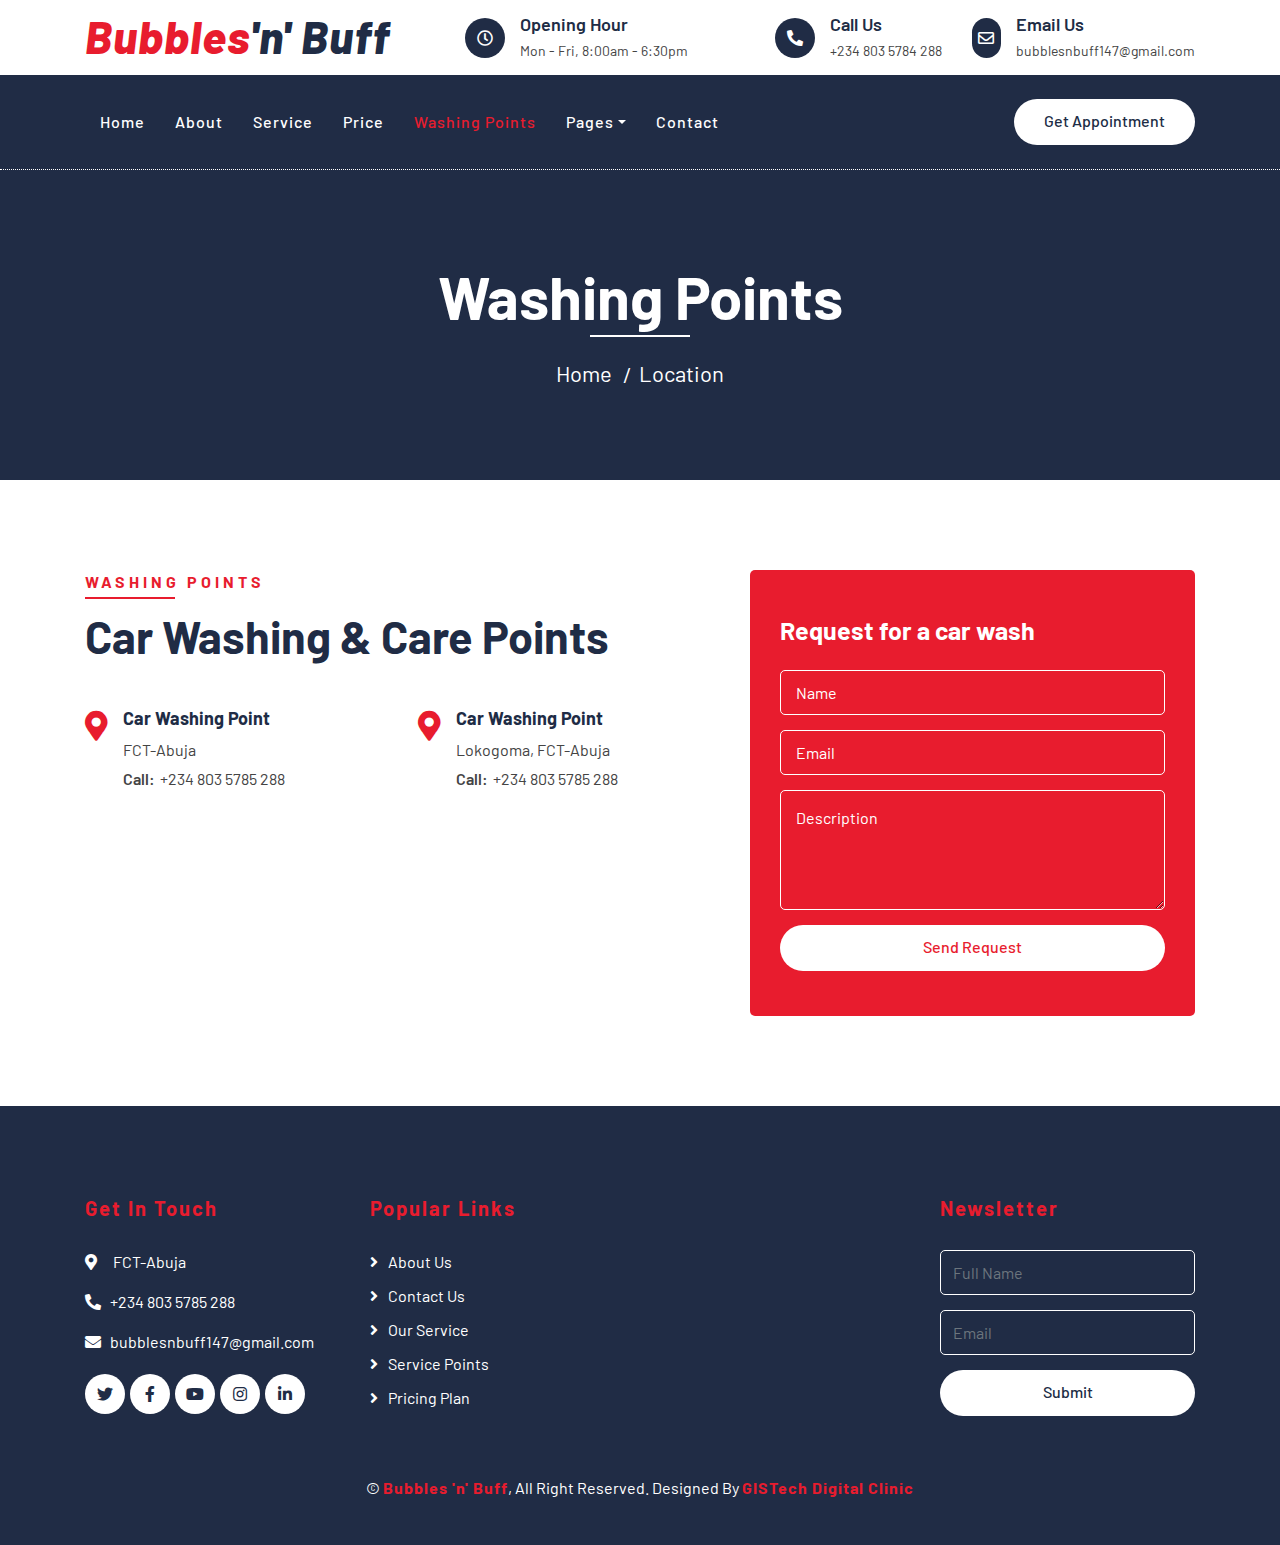
<file: location.html>
<!DOCTYPE html>
<html lang="en">
    <head>
        <meta charset="utf-8">
        <title>Bubbles 'n' Buff - Car Wash & Detailing </title>
        <meta content="width=device-width, initial-scale=1.0" name="viewport">
        <meta content="Free Website Template" name="keywords">
        <meta content="Free Website Template" name="description">

        <!-- Favicon -->
        <link href="img/favicon.ico" rel="icon">

        <!-- Google Font -->
        <link href="https://fonts.googleapis.com/css2?family=Barlow:wght@400;500;600;700;800;900&display=swap" rel="stylesheet"> 
        
        <!-- CSS Libraries -->
        <link href="https://stackpath.bootstrapcdn.com/bootstrap/4.4.1/css/bootstrap.min.css" rel="stylesheet">
        <link href="https://cdnjs.cloudflare.com/ajax/libs/font-awesome/5.10.0/css/all.min.css" rel="stylesheet">
        <link href="lib/flaticon/font/flaticon.css" rel="stylesheet">
        <link href="lib/animate/animate.min.css" rel="stylesheet">
        <link href="lib/owlcarousel/assets/owl.carousel.min.css" rel="stylesheet">

        <!-- Template Stylesheet -->
        <link href="css/style.css" rel="stylesheet">
    </head>

    <body>
        <!-- Top Bar Start -->
        <div class="top-bar">
            <div class="container">
                <div class="row align-items-center">
                    <div class="col-lg-4 col-md-12">
                        <div class="logo">
                            <a href="index.html">
                                <h1>Bubbles<span>'n' Buff</span></h1>
                                <!-- <img src="img/logo.jpg" alt="Logo"> -->
                            </a>
                        </div>
                    </div>
                    <div class="col-lg-8 col-md-7 d-none d-lg-block">
                        <div class="row">
                            <div class="col-4">
                                <div class="top-bar-item">
                                    <div class="top-bar-icon">
                                        <i class="far fa-clock"></i>
                                    </div>
                                    <div class="top-bar-text">
                                        <h3>Opening Hour</h3>
                                        <p>Mon - Fri, 8:00am - 6:30pm</p>
                                    </div>
                                </div>
                            </div>
                            <div class="col-4">
                                <div class="top-bar-item">
                                    <div class="top-bar-icon">
                                        <i class="fa fa-phone-alt"></i>
                                    </div>
                                    <div class="top-bar-text">
                                        <h3>Call Us</h3>
                                        <p>+234 803 5784 288</p>
                                    </div>
                                </div>
                            </div>
                            <div class="col-4">
                                <div class="top-bar-item">
                                    <div class="top-bar-icon">
                                        <i class="far fa-envelope"></i>
                                    </div>
                                    <div class="top-bar-text">
                                        <h3>Email Us</h3>
                                        <p>bubblesnbuff147@gmail.com</p>
                                    </div>
                                </div>
                            </div>
                        </div>
                    </div>
                </div>
            </div>
        </div>
        <!-- Top Bar End -->

        <!-- Nav Bar Start -->
        <div class="nav-bar">
            <div class="container">
                <nav class="navbar navbar-expand-lg bg-dark navbar-dark">
                    <a href="#" class="navbar-brand">MENU</a>
                    <button type="button" class="navbar-toggler" data-toggle="collapse" data-target="#navbarCollapse">
                        <span class="navbar-toggler-icon"></span>
                    </button>

                    <div class="collapse navbar-collapse justify-content-between" id="navbarCollapse">
                        <div class="navbar-nav mr-auto">
                            <a href="index.html" class="nav-item nav-link">Home</a>
                            <a href="about.html" class="nav-item nav-link">About</a>
                            <a href="service.html" class="nav-item nav-link">Service</a>
                            <a href="price.html" class="nav-item nav-link">Price</a>
                            <a href="location.html" class="nav-item nav-link active">Washing Points</a>
                            <div class="nav-item dropdown">
                                <a href="#" class="nav-link dropdown-toggle" data-toggle="dropdown">Pages</a>
                                <div class="dropdown-menu">
                                    <a href="blog.html" class="dropdown-item">Blog Grid</a>
                                    <a href="single.html" class="dropdown-item">Detail Page</a>
                                    <!-- <a href="team.html" class="dropdown-item">Team Member</a> -->
                                    <a href="booking.html" class="dropdown-item">Schedule Booking</a>
                                </div>
                            </div>
                            <a href="contact.html" class="nav-item nav-link">Contact</a>
                        </div>
                        <div class="ml-auto">
                            <a class="btn btn-custom" href="contact.html">Get Appointment</a>
                        </div>
                    </div>
                </nav>
            </div>
        </div>
        <!-- Nav Bar End -->
        
        
        <!-- Page Header Start -->
        <div class="page-header">
            <div class="container">
                <div class="row">
                    <div class="col-12">
                        <h2>Washing Points</h2>
                    </div>
                    <div class="col-12">
                        <a href="">Home</a>
                        <a href="">Location</a>
                    </div>
                </div>
            </div>
        </div>
        <!-- Page Header End -->
        
        
        <!-- Location Start -->
        <div class="location">
            <div class="container">
                <div class="row">
                    <div class="col-lg-7">
                        <div class="section-header text-left">
                            <p>Washing Points</p>
                            <h2>Car Washing & Care Points</h2>
                        </div>
                        <div class="row">
                            <div class="col-md-6">
                                <div class="location-item">
                                    <i class="fa fa-map-marker-alt"></i>
                                    <div class="location-text">
                                        <h3>Car Washing Point</h3>
                                        <p>FCT-Abuja</p>
                                        <p><strong>Call:</strong>+234 803 5785 288</p>
                                    </div>
                                </div>
                            </div>
                            <div class="col-md-6">
                                <div class="location-item">
                                    <i class="fa fa-map-marker-alt"></i>
                                    <div class="location-text">
                                        <h3>Car Washing Point</h3>
                                        <p>Lokogoma, FCT-Abuja</p>
                                        <p><strong>Call:</strong>+234 803 5785 288</p>
                                    </div>
                                </div>
                            </div>
<!--                             <div class="col-md-6">
                                <div class="location-item">
                                    <i class="fa fa-map-marker-alt"></i>
                                    <div class="location-text">
                                        <h3>Car Washing Point</h3>
                                        <p>Lokogoma, FCT-Abuja</p>
                                        <p><strong>Call:</strong>+234 803 5785 288</p>
                                    </div>
                                </div>
                            </div>
                            <div class="col-md-6">
                                <div class="location-item">
                                    <i class="fa fa-map-marker-alt"></i>
                                    <div class="location-text">
                                        <h3>Car Washing Point</h3>
                                        <p>Lokogoma, FCT-Abuja</p>
                                        <p><strong>Call:</strong>+234 803 5785 288</p>
                                    </div>
                                </div>
                            </div> -->
                        </div>
                    </div>
                    <div class="col-lg-5">
                        <div class="location-form">
                            <h3>Request for a car wash</h3>
                            <form>
                                <div class="control-group">
                                    <input type="text" class="form-control" placeholder="Name" required="required" />
                                </div>
                                <div class="control-group">
                                    <input type="email" class="form-control" placeholder="Email" required="required" />
                                </div>
                                <div class="control-group">
                                    <textarea class="form-control" placeholder="Description" required="required"></textarea>
                                </div>
                                <div>
                                    <button class="btn btn-custom" type="submit">Send Request</button>
                                </div>
                            </form>
                        </div>
                    </div>
                </div>
            </div>
        </div>
        <!-- Location End -->
        
        
        <!-- Footer Start -->
        <div class="footer">
            <div class="container">
                <div class="row">
                    <div class="col-lg-3 col-md-6">
                        <div class="footer-contact">
                            <h2>Get In Touch</h2>
                            <p><i class="fa fa-map-marker-alt"></i> FCT-Abuja</p>
                            <p><i class="fa fa-phone-alt"></i>+234 803 5785 288</p>
                            <p><i class="fa fa-envelope"></i>bubblesnbuff147@gmail.com</p>
                            <div class="footer-social">
                                <a class="btn" href=""><i class="fab fa-twitter"></i></a>
                                <a class="btn" href=""><i class="fab fa-facebook-f"></i></a>
                                <a class="btn" href=""><i class="fab fa-youtube"></i></a>
                                <a class="btn" href=""><i class="fab fa-instagram"></i></a>
                                <a class="btn" href=""><i class="fab fa-linkedin-in"></i></a>
                            </div>
                        </div>
                    </div>
                    <div class="col-lg-3 col-md-6">
                        <div class="footer-link">
                            <h2>Popular Links</h2>
                            <a href="">About Us</a>
                            <a href="">Contact Us</a>
                            <a href="">Our Service</a>
                            <a href="">Service Points</a>
                            <a href="">Pricing Plan</a>
                        </div>
                    </div>
                    <div class="col-lg-3 col-md-6">
                        <div class="footer-link">
<!--                             <h2>Useful Links</h2>
                            <a href="">Terms of use</a>
                            <a href="">Privacy policy</a>
                            <a href="">Cookies</a>
                            <a href="">Help</a>
                            <a href="">FQAs</a> -->
                        </div>
                    </div>
                    <div class="col-lg-3 col-md-6">
                        <div class="footer-newsletter">
                            <h2>Newsletter</h2>
                            <form>
                                <input class="form-control" placeholder="Full Name">
                                <input class="form-control" placeholder="Email">
                                <button class="btn btn-custom">Submit</button>
                            </form>
                        </div>
                    </div>
                </div>
            </div>
            <div class="container copyright">
                <p>&copy; <a href="#">Bubbles 'n' Buff</a>, All Right Reserved. Designed By <a href="gistechinfo1@gmail.com">GISTech Digital Clinic</a></p>
            </div>
        </div>
        <!-- Footer End -->
        
        <!-- Back to top button -->
        <a href="#" class="back-to-top"><i class="fa fa-chevron-up"></i></a>
        
        <!-- Pre Loader -->
        <div id="loader" class="show">
            <div class="loader"></div>
        </div>

        <!-- JavaScript Libraries -->
        <script src="https://code.jquery.com/jquery-3.4.1.min.js"></script>
        <script src="https://stackpath.bootstrapcdn.com/bootstrap/4.4.1/js/bootstrap.bundle.min.js"></script>
        <script src="lib/easing/easing.min.js"></script>
        <script src="lib/owlcarousel/owl.carousel.min.js"></script>
        <script src="lib/waypoints/waypoints.min.js"></script>
        <script src="lib/counterup/counterup.min.js"></script>
        
        <!-- Contact Javascript File -->
        <script src="mail/jqBootstrapValidation.min.js"></script>
        <script src="mail/contact.js"></script>

        <!-- Template Javascript -->
        <script src="js/main.js"></script>
    </body>
</html>
</file>
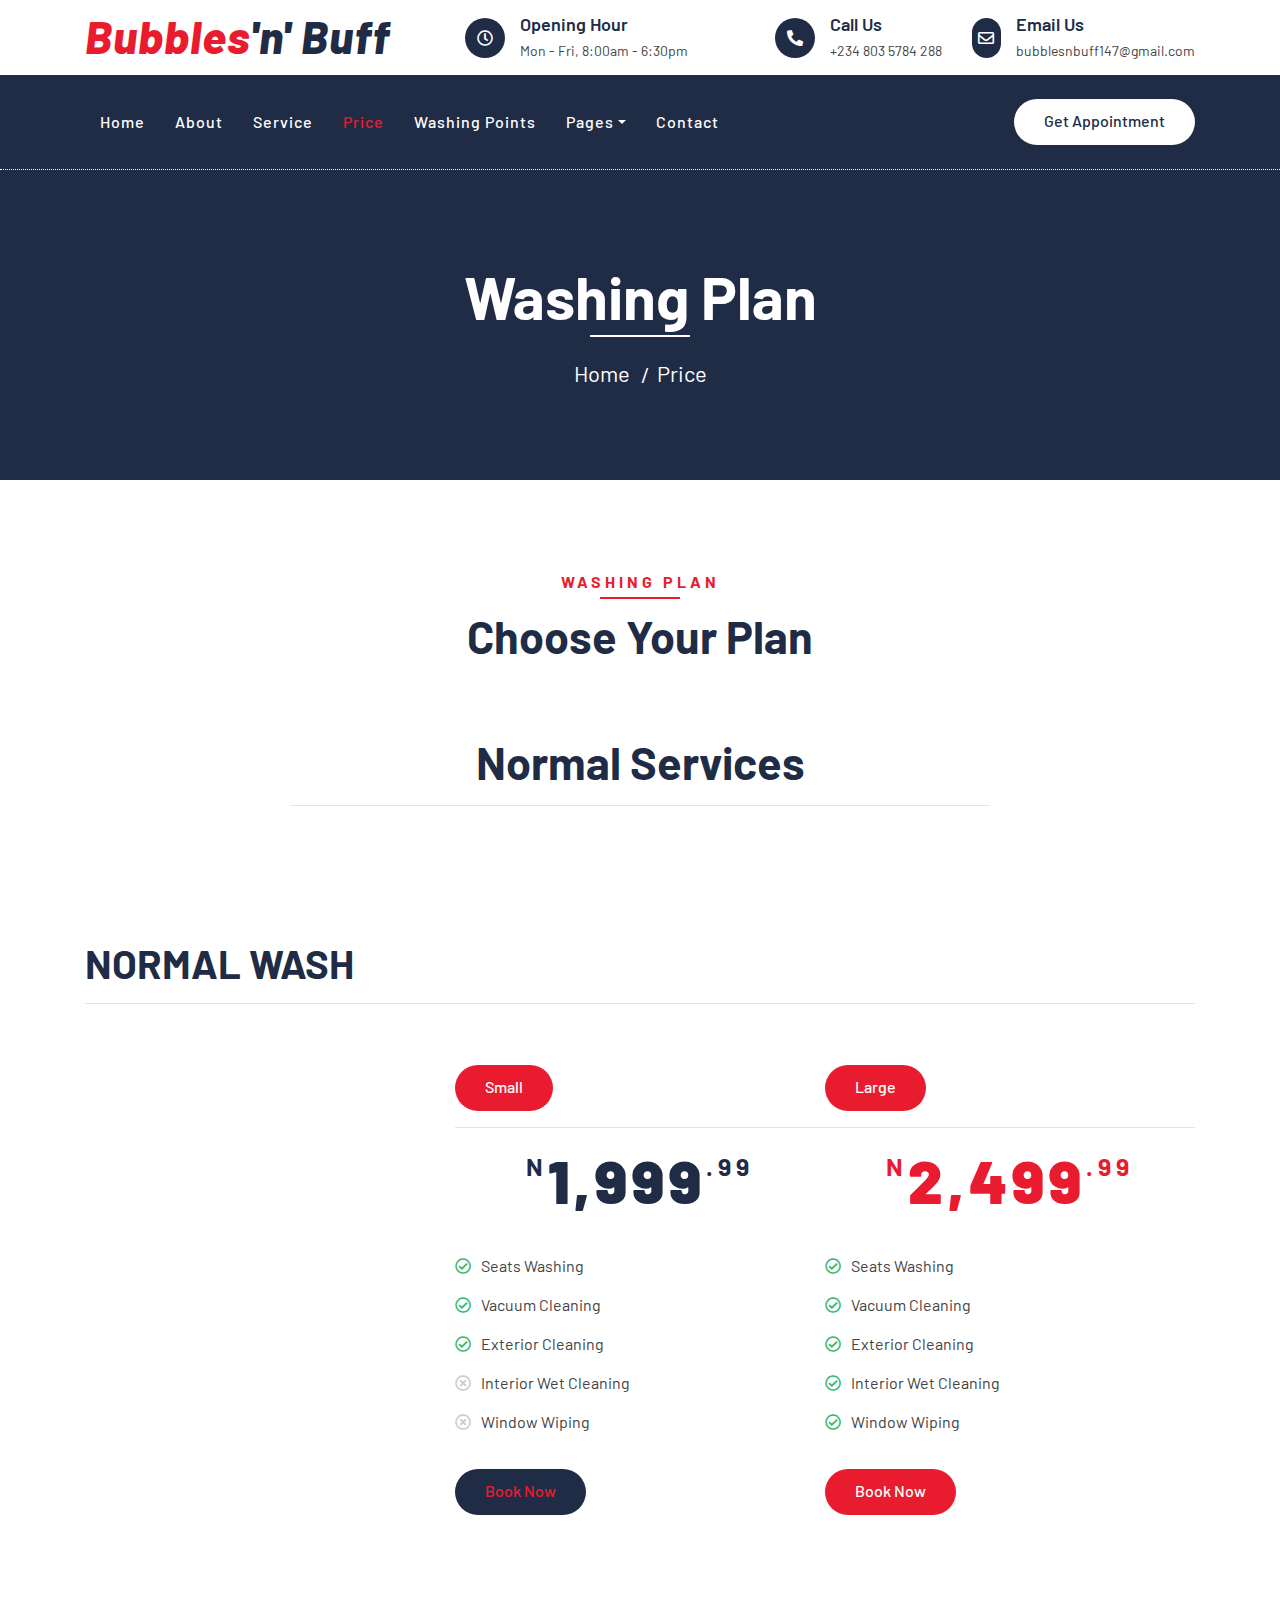
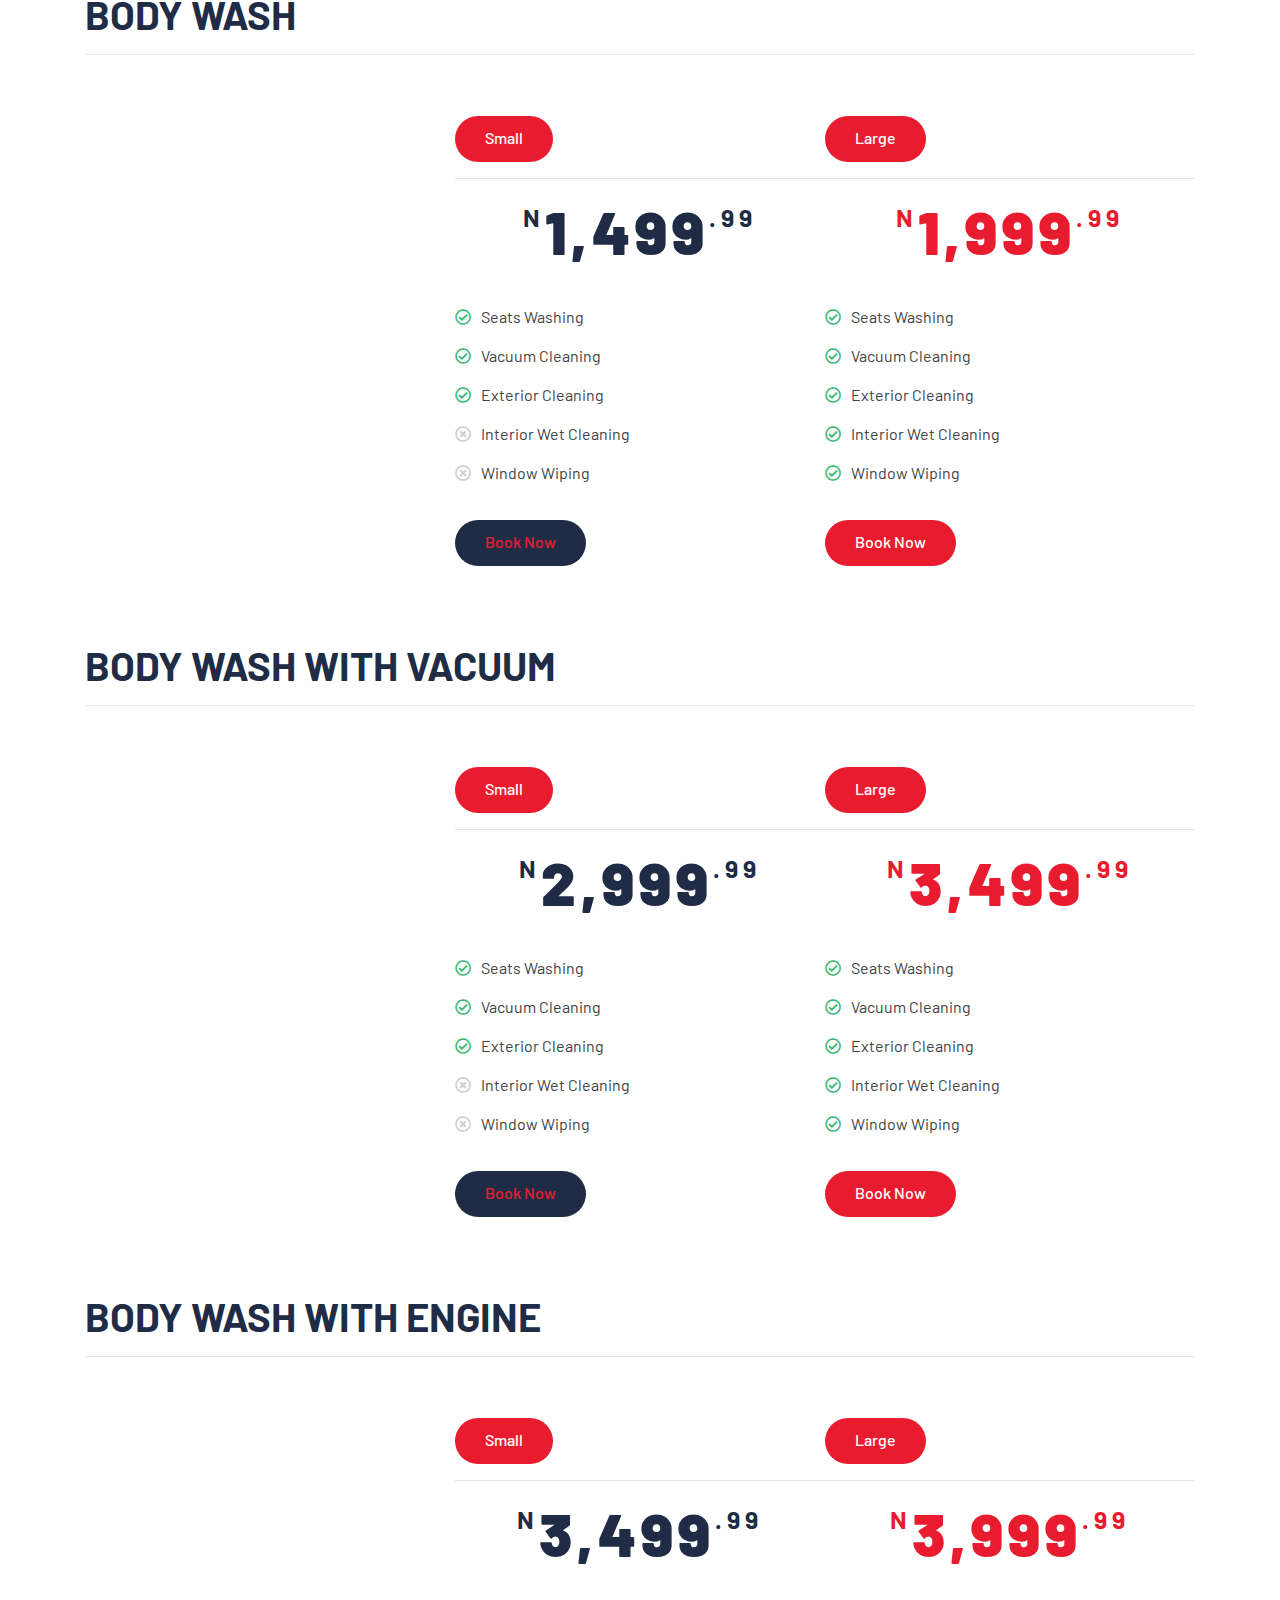
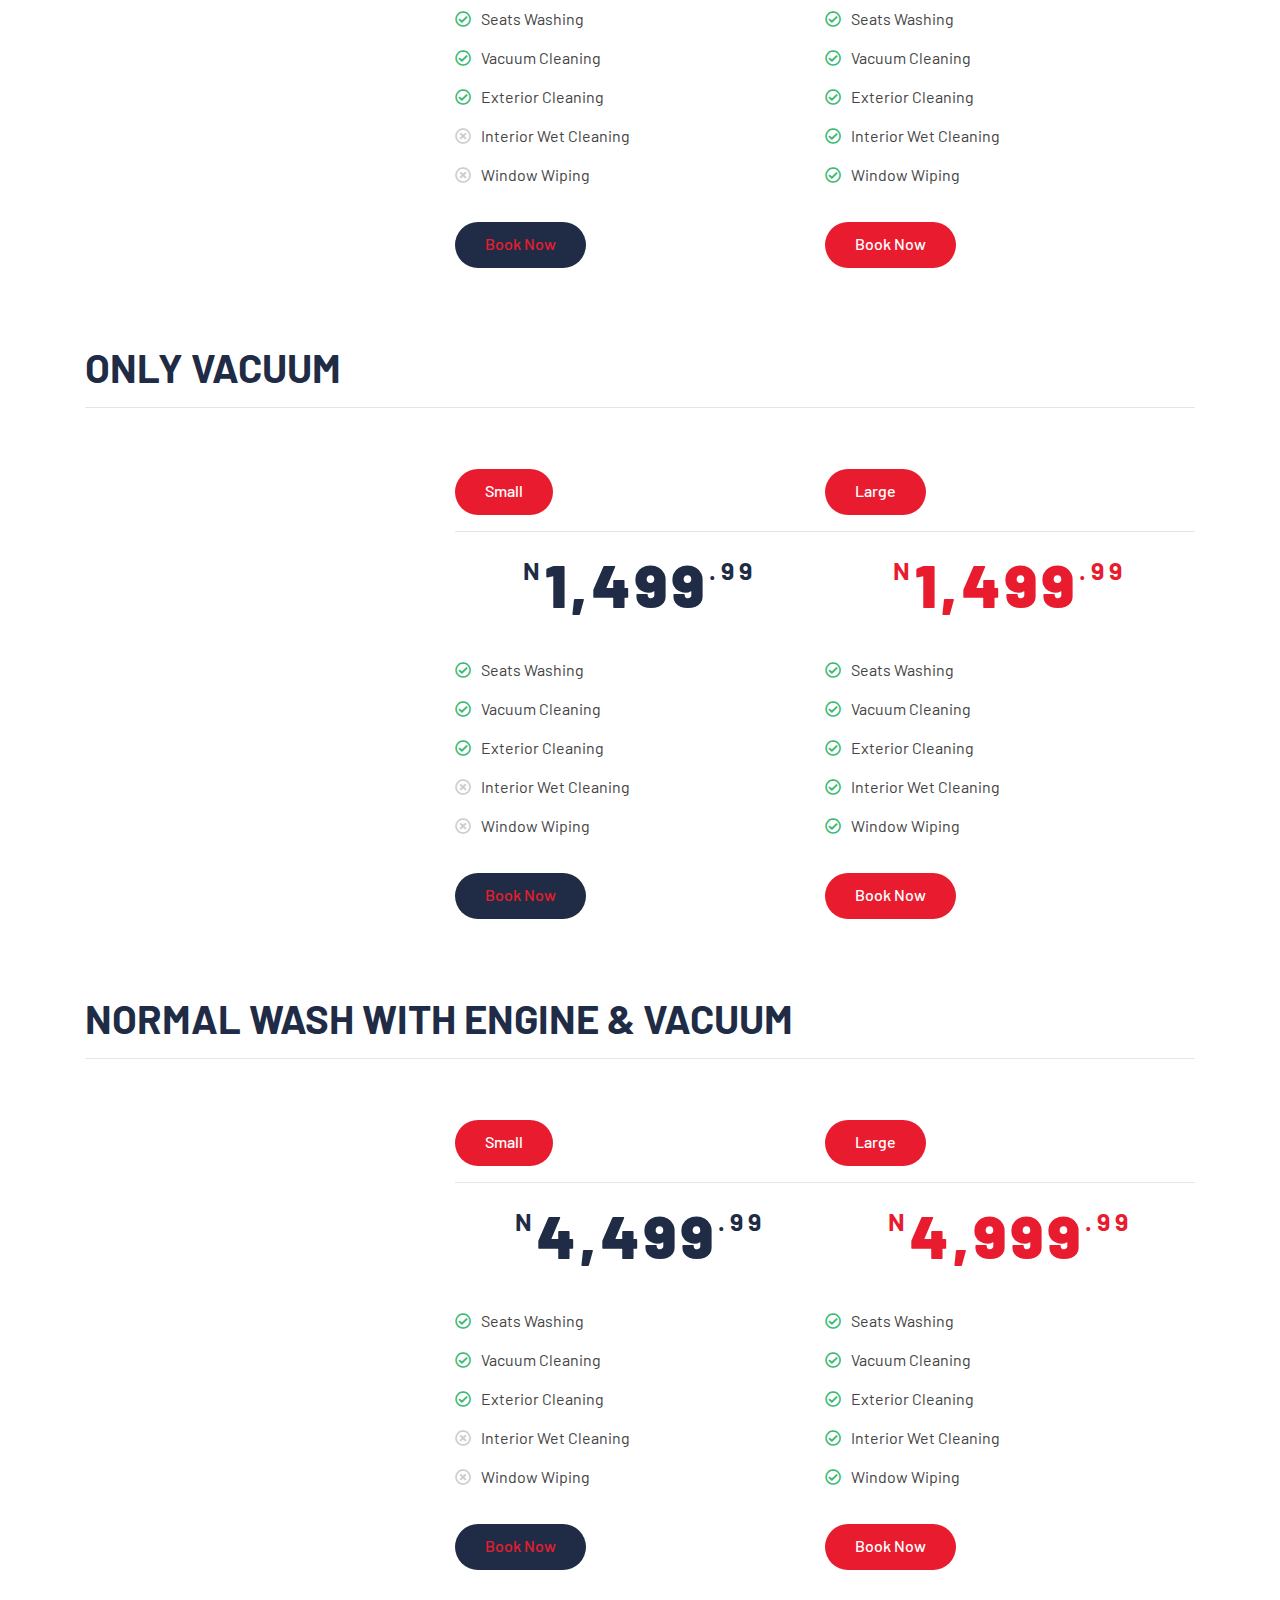
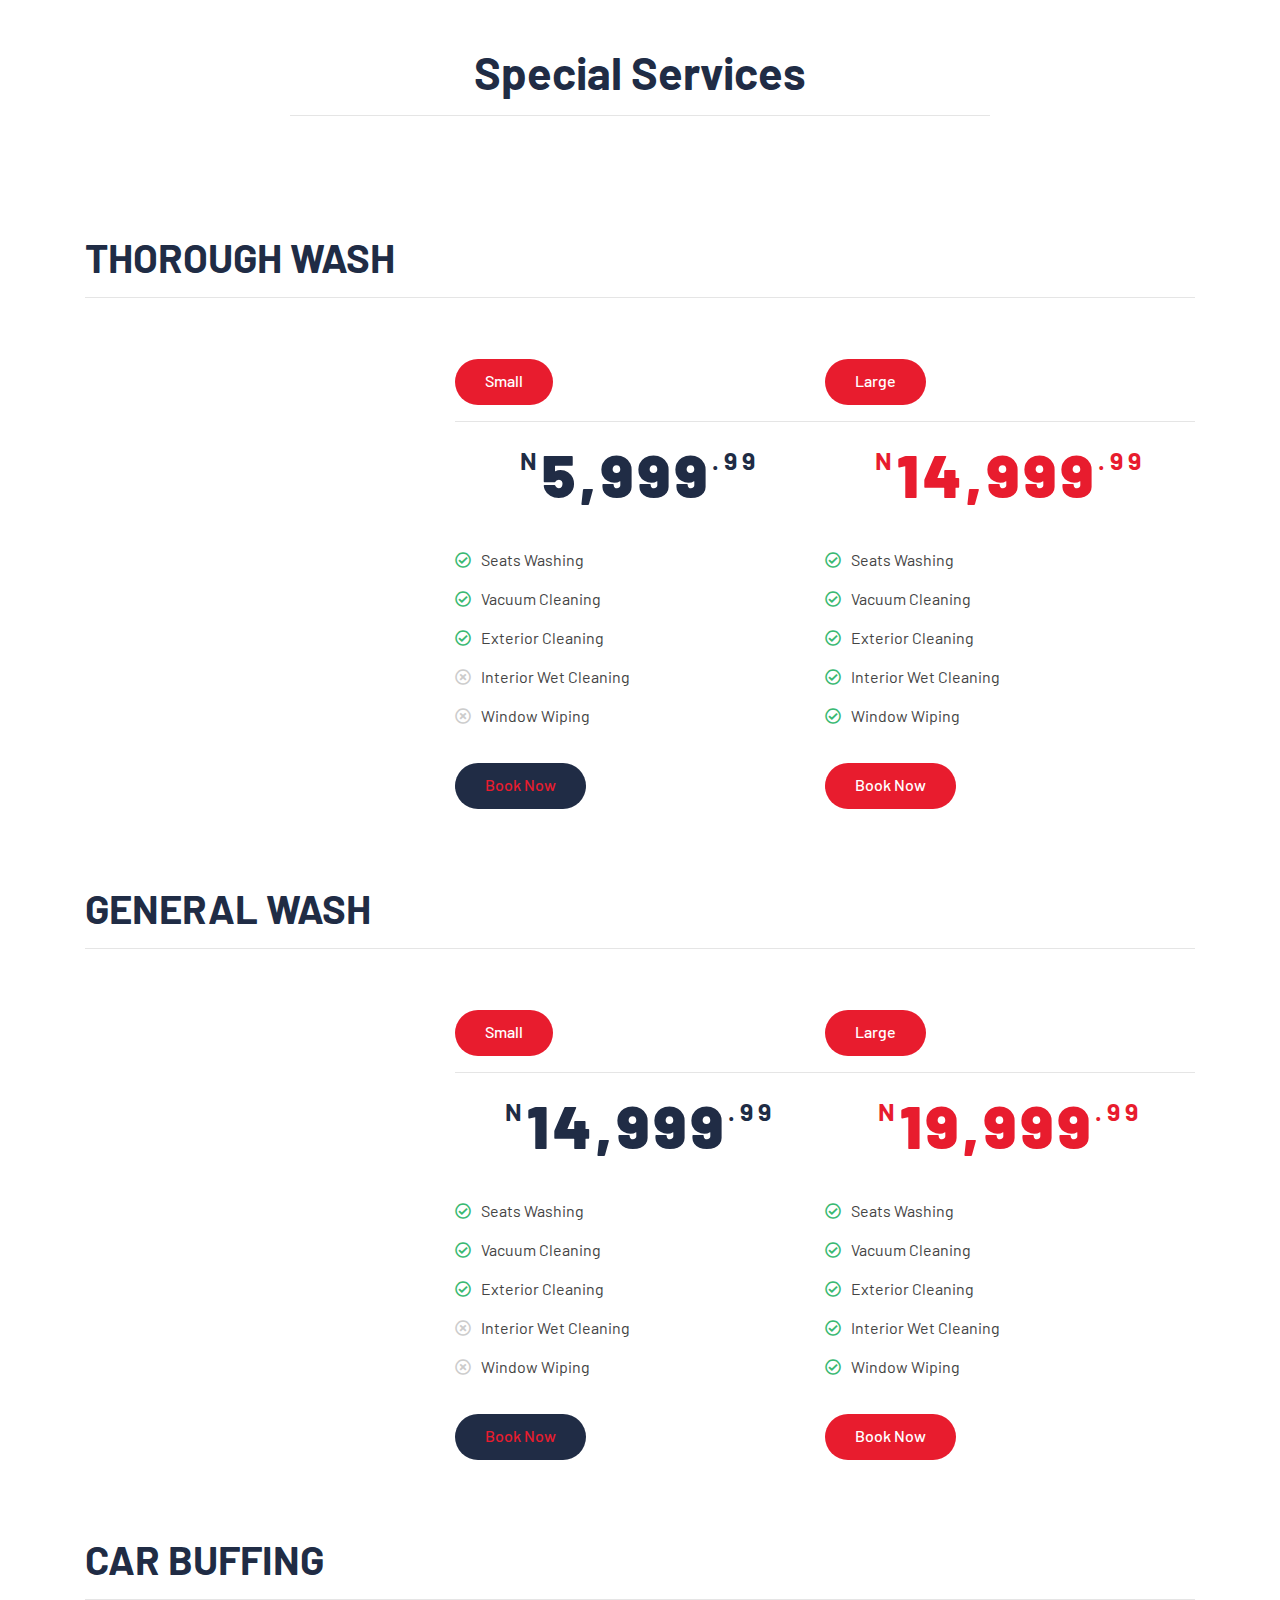
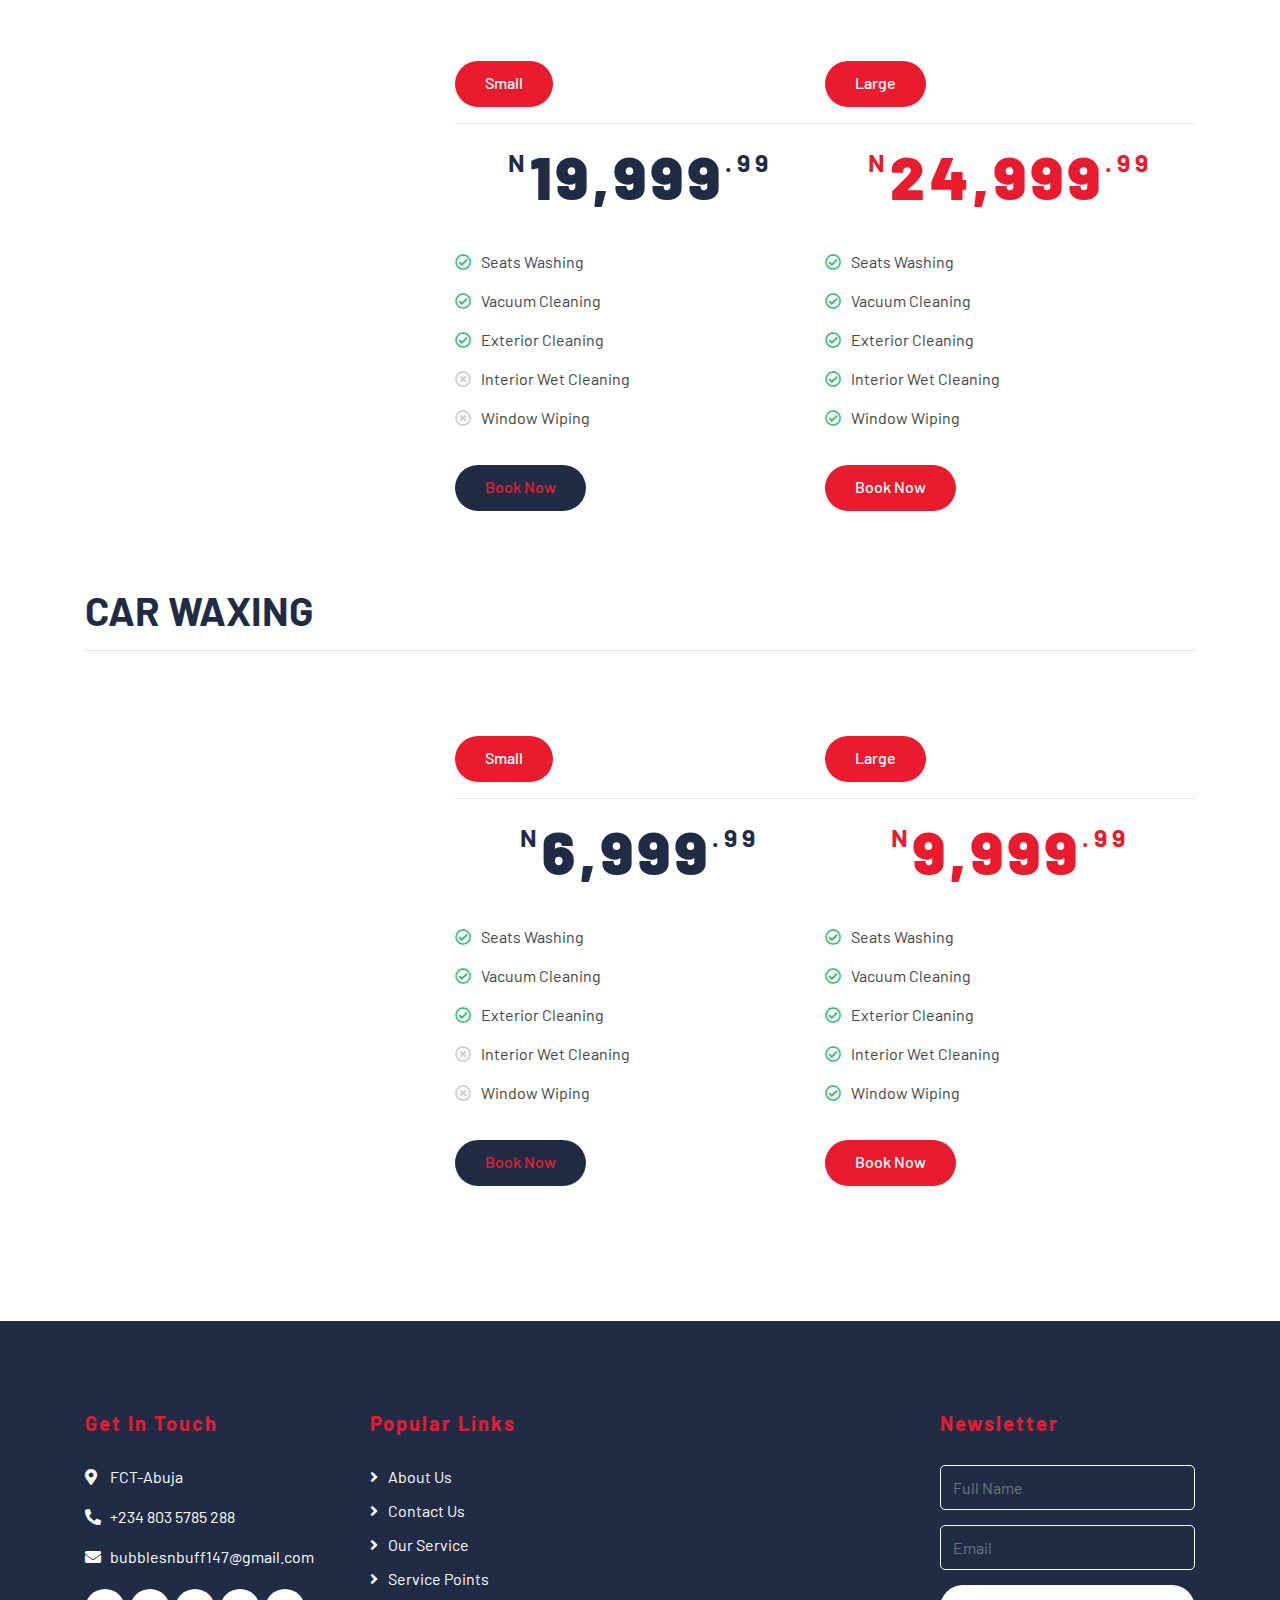
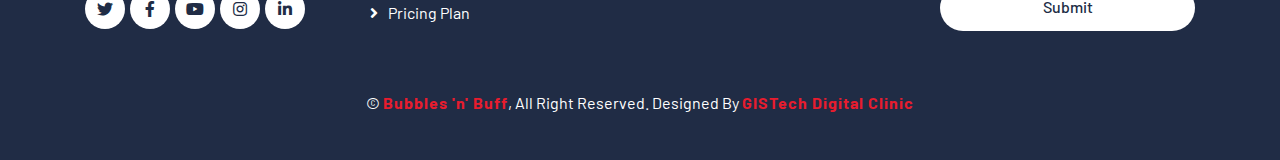
<file: price.html>
<!DOCTYPE html>
<html lang="en">
    <head>
        <meta charset="utf-8">
        <title>Bubbles 'n' Buff - Car Wash & Detailing </title>
        <meta content="width=device-width, initial-scale=1.0" name="viewport">
        <meta content="Free Website Template" name="keywords">
        <meta content="Free Website Template" name="description">

        <!-- Favicon -->
        <link href="img/favicon.ico" rel="icon">

        <!-- Google Font -->
        <link href="https://fonts.googleapis.com/css2?family=Barlow:wght@400;500;600;700;800;900&display=swap" rel="stylesheet"> 
        
        <!-- CSS Libraries -->
        <link href="https://stackpath.bootstrapcdn.com/bootstrap/4.4.1/css/bootstrap.min.css" rel="stylesheet">
        <link href="https://cdnjs.cloudflare.com/ajax/libs/font-awesome/5.10.0/css/all.min.css" rel="stylesheet">
        <link href="lib/flaticon/font/flaticon.css" rel="stylesheet">
        <link href="lib/animate/animate.min.css" rel="stylesheet">
        <link href="lib/owlcarousel/assets/owl.carousel.min.css" rel="stylesheet">

        <!-- Template Stylesheet -->
        <link href="css/style.css" rel="stylesheet">
    </head>

    <body>
        <!-- Top Bar Start -->
        <div class="top-bar">
            <div class="container">
                <div class="row align-items-center">
                    <div class="col-lg-4 col-md-12">
                        <div class="logo">
                            <a href="index.html">
                                <h1>Bubbles<span>'n' Buff</span></h1>
                                <!-- <img src="img/logo.jpg" alt="Logo"> -->
                            </a>
                        </div>
                    </div>
                    <div class="col-lg-8 col-md-7 d-none d-lg-block">
                        <div class="row">
                            <div class="col-4">
                                <div class="top-bar-item">
                                    <div class="top-bar-icon">
                                        <i class="far fa-clock"></i>
                                    </div>
                                    <div class="top-bar-text">
                                        <h3>Opening Hour</h3>
                                        <p>Mon - Fri, 8:00am - 6:30pm</p>
                                    </div>
                                </div>
                            </div>
                            <div class="col-4">
                                <div class="top-bar-item">
                                    <div class="top-bar-icon">
                                        <i class="fa fa-phone-alt"></i>
                                    </div>
                                    <div class="top-bar-text">
                                        <h3>Call Us</h3>
                                        <p>+234 803 5784 288</p>
                                    </div>
                                </div>
                            </div>
                            <div class="col-4">
                                <div class="top-bar-item">
                                    <div class="top-bar-icon">
                                        <i class="far fa-envelope"></i>
                                    </div>
                                    <div class="top-bar-text">
                                        <h3>Email Us</h3>
                                        <p>bubblesnbuff147@gmail.com</p>
                                    </div>
                                </div>
                            </div>
                        </div>
                    </div>
                </div>
            </div>
        </div>
        <!-- Top Bar End -->

        <!-- Nav Bar Start -->
        <div class="nav-bar">
            <div class="container">
                <nav class="navbar navbar-expand-lg bg-dark navbar-dark">
                    <a href="#" class="navbar-brand">MENU</a>
                    <button type="button" class="navbar-toggler" data-toggle="collapse" data-target="#navbarCollapse">
                        <span class="navbar-toggler-icon"></span>
                    </button>

                    <div class="collapse navbar-collapse justify-content-between" id="navbarCollapse">
                        <div class="navbar-nav mr-auto">
                            <a href="index.html" class="nav-item nav-link">Home</a>
                            <a href="about.html" class="nav-item nav-link">About</a>
                            <a href="service.html" class="nav-item nav-link">Service</a>
                            <a href="price.html" class="nav-item nav-link active">Price</a>
                            <a href="location.html" class="nav-item nav-link">Washing Points</a>
                            <div class="nav-item dropdown">
                                <a href="#" class="nav-link dropdown-toggle" data-toggle="dropdown">Pages</a>
                                <div class="dropdown-menu">
                                    <a href="blog.html" class="dropdown-item">Blog Grid</a>
                                    <a href="single.html" class="dropdown-item">Detail Page</a>
                                    <!-- <a href="team.html" class="dropdown-item">Team Member</a> -->
                                    <a href="booking.html" class="dropdown-item">Schedule Booking</a>
                                </div>
                            </div>
                            <a href="contact.html" class="nav-item nav-link">Contact</a>
                        </div>
                        <div class="ml-auto">
                            <a class="btn btn-custom" href="contact.html">Get Appointment</a>
                        </div>
                    </div>
                </nav>
            </div>
        </div>
        <!-- Nav Bar End -->
        
        
        <!-- Page Header Start -->
        <div class="page-header">
            <div class="container">
                <div class="row">
                    <div class="col-12">
                        <h2>Washing Plan</h2>
                    </div>
                    <div class="col-12">
                        <a href="">Home</a>
                        <a href="">Price</a>
                    </div>
                </div>
            </div>
        </div>
        <!-- Page Header End -->
        
        
        <!-- Price Start -->
        <div class="price">
            <div class="container">
                <div class="section-header text-center">
                    <p>Washing Plan</p>
                    <h2>Choose Your Plan</h2><br><br><br>
                    <h2> Normal Services </h2><hr><br><br><br>
                </div>

<!-- ----------------------first----------------- -->
                <h1><strong>NORMAL WASH</strong> </h1><hr>

                <div class="row">
                    <h1><strong></strong> </h1><hr>
                    <div class="col-md-4">
                        <div class="price-item">
                            <div class="price-header">
                            <a class="btn btn-custom" href="">Small </a> 
                            <hr>
                            <!-- <h3>Normal Wash </h3> -->
                                <h2><span>N</span><strong>1,999</strong><span>.99</span></h2>
                            </div>
                            <div class="price-body">
                                <ul>
                                    <li><i class="far fa-check-circle"></i>Seats Washing</li>
                                    <li><i class="far fa-check-circle"></i>Vacuum Cleaning</li>
                                    <li><i class="far fa-check-circle"></i>Exterior Cleaning</li>
                                    <li><i class="far fa-times-circle"></i>Interior Wet Cleaning</li>
                                    <li><i class="far fa-times-circle"></i>Window Wiping</li>
                                </ul>
                            </div>
                            <div class="price-footer">
                                <a class="btn btn-custom" href="">Book Now</a>
                            </div>
                        </div>
                    </div>

                    <div class="col-md-4">
                        <div class="price-item featured-item">
                            <div class="price-header">
                                 <a class="btn btn-custom" href="">Large</a> 
                                 <hr>
                                <h2><span>N</span><strong>2,499</strong><span>.99</span></h2>
                            </div>
                            <div class="price-body">
                                <ul>
                                    <li><i class="far fa-check-circle"></i>Seats Washing</li>
                                    <li><i class="far fa-check-circle"></i>Vacuum Cleaning</li>
                                    <li><i class="far fa-check-circle"></i>Exterior Cleaning</li>
                                    <li><i class="far fa-check-circle"></i>Interior Wet Cleaning</li>
                                    <li><i class="far fa-check-circle"></i>Window Wiping</li>
                                </ul>
                            </div>
                            <div class="price-footer">
                                <a class="btn btn-custom" href="">Book Now</a>
                            </div>
                        </div>
                    </div>

                </div>

                <!-- ------------------------------- -->

<!-- --------------------------------------- -->
                    <h1><strong>BODY WASH</strong> </h1><hr>

                <div class="row">
                    <h1><strong></strong> </h1><hr>
                    <div class="col-md-4">
                        <div class="price-item">
                            <div class="price-header">
                            <a class="btn btn-custom" href="">Small </a> 
                            <hr>
                            <!-- <h3>Normal Wash </h3> -->
                                <h2><span>N</span><strong>1,499</strong><span>.99</span></h2>
                            </div>
                            <div class="price-body">
                                <ul>
                                    <li><i class="far fa-check-circle"></i>Seats Washing</li>
                                    <li><i class="far fa-check-circle"></i>Vacuum Cleaning</li>
                                    <li><i class="far fa-check-circle"></i>Exterior Cleaning</li>
                                    <li><i class="far fa-times-circle"></i>Interior Wet Cleaning</li>
                                    <li><i class="far fa-times-circle"></i>Window Wiping</li>
                                </ul>
                            </div>
                            <div class="price-footer">
                                <a class="btn btn-custom" href="">Book Now</a>
                            </div>
                        </div>
                    </div>

                    <div class="col-md-4">
                        <div class="price-item featured-item">
                            <div class="price-header">
                                 <a class="btn btn-custom" href="">Large</a> 
                                 <hr>
                                <h2><span>N</span><strong>1,999</strong><span>.99</span></h2>
                            </div>
                            <div class="price-body">
                                <ul>
                                    <li><i class="far fa-check-circle"></i>Seats Washing</li>
                                    <li><i class="far fa-check-circle"></i>Vacuum Cleaning</li>
                                    <li><i class="far fa-check-circle"></i>Exterior Cleaning</li>
                                    <li><i class="far fa-check-circle"></i>Interior Wet Cleaning</li>
                                    <li><i class="far fa-check-circle"></i>Window Wiping</li>
                                </ul>
                            </div>
                            <div class="price-footer">
                                <a class="btn btn-custom" href="">Book Now</a>
                            </div>
                        </div>
                    </div>

                </div>

                <!-- ------------------------------- -->
                <!-- --------------------------------------- -->
                    <h1><strong>BODY WASH WITH VACUUM</strong> </h1><hr>

                <div class="row">
                    <h1><strong></strong> </h1><hr>
                    <div class="col-md-4">
                        <div class="price-item">
                            <div class="price-header">
                            <a class="btn btn-custom" href="">Small </a> 
                            <hr>
                            <!-- <h3>Normal Wash </h3> -->
                                <h2><span>N</span><strong>2,999</strong><span>.99</span></h2>
                            </div>
                            <div class="price-body">
                                <ul>
                                    <li><i class="far fa-check-circle"></i>Seats Washing</li>
                                    <li><i class="far fa-check-circle"></i>Vacuum Cleaning</li>
                                    <li><i class="far fa-check-circle"></i>Exterior Cleaning</li>
                                    <li><i class="far fa-times-circle"></i>Interior Wet Cleaning</li>
                                    <li><i class="far fa-times-circle"></i>Window Wiping</li>
                                </ul>
                            </div>
                            <div class="price-footer">
                                <a class="btn btn-custom" href="">Book Now</a>
                            </div>
                        </div>
                    </div>

                    <div class="col-md-4">
                        <div class="price-item featured-item">
                            <div class="price-header">
                                 <a class="btn btn-custom" href="">Large</a> 
                                 <hr>
                                <h2><span>N</span><strong>3,499</strong><span>.99</span></h2>
                            </div>
                            <div class="price-body">
                                <ul>
                                    <li><i class="far fa-check-circle"></i>Seats Washing</li>
                                    <li><i class="far fa-check-circle"></i>Vacuum Cleaning</li>
                                    <li><i class="far fa-check-circle"></i>Exterior Cleaning</li>
                                    <li><i class="far fa-check-circle"></i>Interior Wet Cleaning</li>
                                    <li><i class="far fa-check-circle"></i>Window Wiping</li>
                                </ul>
                            </div>
                            <div class="price-footer">
                                <a class="btn btn-custom" href="">Book Now</a>
                            </div>
                        </div>
                    </div>

                </div>

                <!-- ------------------------------- -->
                <!-- --------------------------------------- -->
                    <h1><strong>BODY WASH WITH ENGINE</strong> </h1><hr>

                <div class="row">
                    <h1><strong></strong> </h1><hr>
                    <div class="col-md-4">
                        <div class="price-item">
                            <div class="price-header">
                            <a class="btn btn-custom" href="">Small </a> 
                            <hr>
                            <!-- <h3>Normal Wash </h3> -->
                                <h2><span>N</span><strong>3,499</strong><span>.99</span></h2>
                            </div>
                            <div class="price-body">
                                <ul>
                                    <li><i class="far fa-check-circle"></i>Seats Washing</li>
                                    <li><i class="far fa-check-circle"></i>Vacuum Cleaning</li>
                                    <li><i class="far fa-check-circle"></i>Exterior Cleaning</li>
                                    <li><i class="far fa-times-circle"></i>Interior Wet Cleaning</li>
                                    <li><i class="far fa-times-circle"></i>Window Wiping</li>
                                </ul>
                            </div>
                            <div class="price-footer">
                                <a class="btn btn-custom" href="">Book Now</a>
                            </div>
                        </div>
                    </div>

                    <div class="col-md-4">
                        <div class="price-item featured-item">
                            <div class="price-header">
                                 <a class="btn btn-custom" href="">Large</a> 
                                 <hr>
                                <h2><span>N</span><strong>3,999</strong><span>.99</span></h2>
                            </div>
                            <div class="price-body">
                                <ul>
                                    <li><i class="far fa-check-circle"></i>Seats Washing</li>
                                    <li><i class="far fa-check-circle"></i>Vacuum Cleaning</li>
                                    <li><i class="far fa-check-circle"></i>Exterior Cleaning</li>
                                    <li><i class="far fa-check-circle"></i>Interior Wet Cleaning</li>
                                    <li><i class="far fa-check-circle"></i>Window Wiping</li>
                                </ul>
                            </div>
                            <div class="price-footer">
                                <a class="btn btn-custom" href="">Book Now</a>
                            </div>
                        </div>
                    </div>

                </div>

                <!-- ------------------------------- -->
                  <!-- --------------------------------------- -->
                    <h1><strong>ONLY VACUUM</strong> </h1><hr>

                <div class="row">
                    <h1><strong></strong> </h1><hr>
                    <div class="col-md-4">
                        <div class="price-item">
                            <div class="price-header">
                            <a class="btn btn-custom" href="">Small </a> 
                            <hr>
                            <!-- <h3>Normal Wash </h3> -->
                                <h2><span>N</span><strong>1,499</strong><span>.99</span></h2>
                            </div>
                            <div class="price-body">
                                <ul>
                                    <li><i class="far fa-check-circle"></i>Seats Washing</li>
                                    <li><i class="far fa-check-circle"></i>Vacuum Cleaning</li>
                                    <li><i class="far fa-check-circle"></i>Exterior Cleaning</li>
                                    <li><i class="far fa-times-circle"></i>Interior Wet Cleaning</li>
                                    <li><i class="far fa-times-circle"></i>Window Wiping</li>
                                </ul>
                            </div>
                            <div class="price-footer">
                                <a class="btn btn-custom" href="">Book Now</a>
                            </div>
                        </div>
                    </div>

                    <div class="col-md-4">
                        <div class="price-item featured-item">
                            <div class="price-header">
                                 <a class="btn btn-custom" href="">Large</a> 
                                 <hr>
                                <h2><span>N</span><strong>1,499</strong><span>.99</span></h2>
                            </div>
                            <div class="price-body">
                                <ul>
                                    <li><i class="far fa-check-circle"></i>Seats Washing</li>
                                    <li><i class="far fa-check-circle"></i>Vacuum Cleaning</li>
                                    <li><i class="far fa-check-circle"></i>Exterior Cleaning</li>
                                    <li><i class="far fa-check-circle"></i>Interior Wet Cleaning</li>
                                    <li><i class="far fa-check-circle"></i>Window Wiping</li>
                                </ul>
                            </div>
                            <div class="price-footer">
                                <a class="btn btn-custom" href="">Book Now</a>
                            </div>
                        </div>
                    </div>

                </div>

                <!-- ------------------------------- -->
                                <!-- --------------------------------------- -->
                    <h1><strong>NORMAL WASH WITH ENGINE & VACUUM</strong> </h1><hr>

                <div class="row">
                    <h1><strong></strong> </h1><hr>
                    <div class="col-md-4">
                        <div class="price-item">
                            <div class="price-header">
                            <a class="btn btn-custom" href="">Small </a> 
                            <hr>
                            <!-- <h3>Normal Wash </h3> -->
                                <h2><span>N</span><strong>4,499</strong><span>.99</span></h2>
                            </div>
                            <div class="price-body">
                                <ul>
                                    <li><i class="far fa-check-circle"></i>Seats Washing</li>
                                    <li><i class="far fa-check-circle"></i>Vacuum Cleaning</li>
                                    <li><i class="far fa-check-circle"></i>Exterior Cleaning</li>
                                    <li><i class="far fa-times-circle"></i>Interior Wet Cleaning</li>
                                    <li><i class="far fa-times-circle"></i>Window Wiping</li>
                                </ul>
                            </div>
                            <div class="price-footer">
                                <a class="btn btn-custom" href="">Book Now</a>
                            </div>
                        </div>
                    </div>

                    <div class="col-md-4">
                        <div class="price-item featured-item">
                            <div class="price-header">
                                 <a class="btn btn-custom" href="">Large</a> 
                                 <hr>
                                <h2><span>N</span><strong>4,999</strong><span>.99</span></h2>
                            </div>
                            <div class="price-body">
                                <ul>
                                    <li><i class="far fa-check-circle"></i>Seats Washing</li>
                                    <li><i class="far fa-check-circle"></i>Vacuum Cleaning</li>
                                    <li><i class="far fa-check-circle"></i>Exterior Cleaning</li>
                                    <li><i class="far fa-check-circle"></i>Interior Wet Cleaning</li>
                                    <li><i class="far fa-check-circle"></i>Window Wiping</li>
                                </ul>
                            </div>
                            <div class="price-footer">
                                <a class="btn btn-custom" href="">Book Now</a>
                            </div>
                        </div>
                    </div>

                </div>



                <!-- ------------------------------- -->
                <div class="section-header text-center">
                    <h2>Special Services </h2><hr>
                </div>
                <br><br><br>

                <!-- -------------------Second-------------------- -->
                <h1><strong>THOROUGH WASH</strong> </h1><hr>
                <div class="row">
                    <h1><strong></strong> </h1><hr>
                    <div class="col-md-4">
                        <div class="price-item">
                            <div class="price-header">
                            <a class="btn btn-custom" href="">Small </a> 
                            <hr>
                            <!-- <h3>Normal Wash </h3> -->
                                <h2><span>N</span><strong>5,999</strong><span>.99</span></h2>
                            </div>
                            <div class="price-body">
                                <ul>
                                    <li><i class="far fa-check-circle"></i>Seats Washing</li>
                                    <li><i class="far fa-check-circle"></i>Vacuum Cleaning</li>
                                    <li><i class="far fa-check-circle"></i>Exterior Cleaning</li>
                                    <li><i class="far fa-times-circle"></i>Interior Wet Cleaning</li>
                                    <li><i class="far fa-times-circle"></i>Window Wiping</li>
                                </ul>
                            </div>
                            <div class="price-footer">
                                <a class="btn btn-custom" href="">Book Now</a>
                            </div>
                        </div>
                    </div>

                    <div class="col-md-4">
                        <div class="price-item featured-item">
                            <div class="price-header">
                                 <a class="btn btn-custom" href="">Large</a> 
                                 <hr>
                                <h2><span>N</span><strong>14,999</strong><span>.99</span></h2>
                            </div>
                            <div class="price-body">
                                <ul>
                                    <li><i class="far fa-check-circle"></i>Seats Washing</li>
                                    <li><i class="far fa-check-circle"></i>Vacuum Cleaning</li>
                                    <li><i class="far fa-check-circle"></i>Exterior Cleaning</li>
                                    <li><i class="far fa-check-circle"></i>Interior Wet Cleaning</li>
                                    <li><i class="far fa-check-circle"></i>Window Wiping</li>
                                </ul>
                            </div>
                            <div class="price-footer">
                                <a class="btn btn-custom" href="">Book Now</a>
                            </div>
                        </div>
                    </div>

                </div>

                <!-- ------------------------------- -->
                <!-- -------------------Second-------------------- -->
                <h1><strong>GENERAL WASH</strong> </h1><hr>
                <div class="row">
                    <h1><strong></strong> </h1><hr>
                    <div class="col-md-4">
                        <div class="price-item">
                            <div class="price-header">
                            <a class="btn btn-custom" href="">Small </a> 
                            <hr>
                            <!-- <h3>Normal Wash </h3> -->
                                <h2><span>N</span><strong>14,999</strong><span>.99</span></h2>
                            </div>
                            <div class="price-body">
                                <ul>
                                    <li><i class="far fa-check-circle"></i>Seats Washing</li>
                                    <li><i class="far fa-check-circle"></i>Vacuum Cleaning</li>
                                    <li><i class="far fa-check-circle"></i>Exterior Cleaning</li>
                                    <li><i class="far fa-times-circle"></i>Interior Wet Cleaning</li>
                                    <li><i class="far fa-times-circle"></i>Window Wiping</li>
                                </ul>
                            </div>
                            <div class="price-footer">
                                <a class="btn btn-custom" href="">Book Now</a>
                            </div>
                        </div>
                    </div>

                    <div class="col-md-4">
                        <div class="price-item featured-item">
                            <div class="price-header">
                                 <a class="btn btn-custom" href="">Large</a> 
                                 <hr>
                                <h2><span>N</span><strong>19,999</strong><span>.99</span></h2>
                            </div>
                            <div class="price-body">
                                <ul>
                                    <li><i class="far fa-check-circle"></i>Seats Washing</li>
                                    <li><i class="far fa-check-circle"></i>Vacuum Cleaning</li>
                                    <li><i class="far fa-check-circle"></i>Exterior Cleaning</li>
                                    <li><i class="far fa-check-circle"></i>Interior Wet Cleaning</li>
                                    <li><i class="far fa-check-circle"></i>Window Wiping</li>
                                </ul>
                            </div>
                            <div class="price-footer">
                                <a class="btn btn-custom" href="">Book Now</a>
                            </div>
                        </div>
                    </div>

                </div>

                <!-- ------------------------------- -->
                                <!-- -------------------Second-------------------- -->
                <h1><strong>CAR BUFFING</strong> </h1><hr>
                <div class="row">
                    <h1><strong></strong> </h1><hr>
                    <div class="col-md-4">
                        <div class="price-item">
                            <div class="price-header">
                            <a class="btn btn-custom" href="">Small </a> 
                            <hr>
                            <!-- <h3>Normal Wash </h3> -->
                                <h2><span>N</span><strong>19,999</strong><span>.99</span></h2>
                            </div>
                            <div class="price-body">
                                <ul>
                                    <li><i class="far fa-check-circle"></i>Seats Washing</li>
                                    <li><i class="far fa-check-circle"></i>Vacuum Cleaning</li>
                                    <li><i class="far fa-check-circle"></i>Exterior Cleaning</li>
                                    <li><i class="far fa-times-circle"></i>Interior Wet Cleaning</li>
                                    <li><i class="far fa-times-circle"></i>Window Wiping</li>
                                </ul>
                            </div>
                            <div class="price-footer">
                                <a class="btn btn-custom" href="">Book Now</a>
                            </div>
                        </div>
                    </div>

                    <div class="col-md-4">
                        <div class="price-item featured-item">
                            <div class="price-header">
                                 <a class="btn btn-custom" href="">Large</a> 
                                 <hr>
                                <h2><span>N</span><strong>24,999</strong><span>.99</span></h2>
                            </div>
                            <div class="price-body">
                                <ul>
                                    <li><i class="far fa-check-circle"></i>Seats Washing</li>
                                    <li><i class="far fa-check-circle"></i>Vacuum Cleaning</li>
                                    <li><i class="far fa-check-circle"></i>Exterior Cleaning</li>
                                    <li><i class="far fa-check-circle"></i>Interior Wet Cleaning</li>
                                    <li><i class="far fa-check-circle"></i>Window Wiping</li>
                                </ul>
                            </div>
                            <div class="price-footer">
                                <a class="btn btn-custom" href="">Book Now</a>
                            </div>
                        </div>
                    </div>

                </div>

                <!-- ------------------------------- -->
                                <!-- -------------------Second-------------------- -->
                <h1><strong>CAR WAXING</strong> </h1><hr><br>
                <div class="row">
                    <h1><strong></strong> </h1><hr>
                    <div class="col-md-4">
                        <div class="price-item">
                            <div class="price-header">
                            <a class="btn btn-custom" href="">Small </a> 
                            <hr>
                            <!-- <h3>Normal Wash </h3> -->
                                <h2><span>N</span><strong>6,999</strong><span>.99</span></h2>
                            </div>
                            <div class="price-body">
                                <ul>
                                    <li><i class="far fa-check-circle"></i>Seats Washing</li>
                                    <li><i class="far fa-check-circle"></i>Vacuum Cleaning</li>
                                    <li><i class="far fa-check-circle"></i>Exterior Cleaning</li>
                                    <li><i class="far fa-times-circle"></i>Interior Wet Cleaning</li>
                                    <li><i class="far fa-times-circle"></i>Window Wiping</li>
                                </ul>
                            </div>
                            <div class="price-footer">
                                <a class="btn btn-custom" href="">Book Now</a>
                            </div>
                        </div>
                    </div>

                    <div class="col-md-4">
                        <div class="price-item featured-item">
                            <div class="price-header">
                                 <a class="btn btn-custom" href="">Large</a> 
                                 <hr>
                                <h2><span>N</span><strong>9,999</strong><span>.99</span></h2>
                            </div>
                            <div class="price-body">
                                <ul>
                                    <li><i class="far fa-check-circle"></i>Seats Washing</li>
                                    <li><i class="far fa-check-circle"></i>Vacuum Cleaning</li>
                                    <li><i class="far fa-check-circle"></i>Exterior Cleaning</li>
                                    <li><i class="far fa-check-circle"></i>Interior Wet Cleaning</li>
                                    <li><i class="far fa-check-circle"></i>Window Wiping</li>
                                </ul>
                            </div>
                            <div class="price-footer">
                                <a class="btn btn-custom" href="">Book Now</a>
                            </div>
                        </div>
                    </div>

                </div>

                <!-- ------------------------------- -->


            </div>
        </div>
        <!-- Price End -->
        
        
        <!-- Footer Start -->
        <div class="footer">
            <div class="container">
                <div class="row">
                    <div class="col-lg-3 col-md-6">
                        <div class="footer-contact">
                            <h2>Get In Touch</h2>
                            <p><i class="fa fa-map-marker-alt"></i>FCT-Abuja</p>
                            <p><i class="fa fa-phone-alt"></i>+234 803 5785 288</p>
                            <p><i class="fa fa-envelope"></i>bubblesnbuff147@gmail.com</p>
                            <div class="footer-social">
                                <a class="btn" href=""><i class="fab fa-twitter"></i></a>
                                <a class="btn" href=""><i class="fab fa-facebook-f"></i></a>
                                <a class="btn" href=""><i class="fab fa-youtube"></i></a>
                                <a class="btn" href=""><i class="fab fa-instagram"></i></a>
                                <a class="btn" href=""><i class="fab fa-linkedin-in"></i></a>
                            </div>
                        </div>
                    </div>
                    <div class="col-lg-3 col-md-6">
                        <div class="footer-link">
                            <h2>Popular Links</h2>
                            <a href="">About Us</a>
                            <a href="">Contact Us</a>
                            <a href="">Our Service</a>
                            <a href="">Service Points</a>
                            <a href="">Pricing Plan</a>
                        </div>
                    </div>
                    <div class="col-lg-3 col-md-6">
                        <div class="footer-link">
<!--                             <h2>Useful Links</h2>
                            <a href="">Terms of use</a>
                            <a href="">Privacy policy</a>
                            <a href="">Cookies</a>
                            <a href="">Help</a>
                            <a href="">FQAs</a> -->
                        </div>
                    </div>
                    <div class="col-lg-3 col-md-6">
                        <div class="footer-newsletter">
                            <h2>Newsletter</h2>
                            <form>
                                <input class="form-control" placeholder="Full Name">
                                <input class="form-control" placeholder="Email">
                                <button class="btn btn-custom">Submit</button>
                            </form>
                        </div>
                    </div>
                </div>
            </div>
            <div class="container copyright">
                <p>&copy; <a href="#">Bubbles 'n' Buff</a>, All Right Reserved. Designed By <a href="gistechinfo1@gmail.com">GISTech Digital Clinic</a></p>
            </div>
        </div>
        <!-- Footer End -->
        
        <!-- Back to top button -->
        <a href="#" class="back-to-top"><i class="fa fa-chevron-up"></i></a>
        
        <!-- Pre Loader -->
        <div id="loader" class="show">
            <div class="loader"></div>
        </div>

        <!-- JavaScript Libraries -->
        <script src="https://code.jquery.com/jquery-3.4.1.min.js"></script>
        <script src="https://stackpath.bootstrapcdn.com/bootstrap/4.4.1/js/bootstrap.bundle.min.js"></script>
        <script src="lib/easing/easing.min.js"></script>
        <script src="lib/owlcarousel/owl.carousel.min.js"></script>
        <script src="lib/waypoints/waypoints.min.js"></script>
        <script src="lib/counterup/counterup.min.js"></script>
        
        <!-- Contact Javascript File -->
        <script src="mail/jqBootstrapValidation.min.js"></script>
        <script src="mail/contact.js"></script>

        <!-- Template Javascript -->
        <script src="js/main.js"></script>
    </body>
</html>
</file>
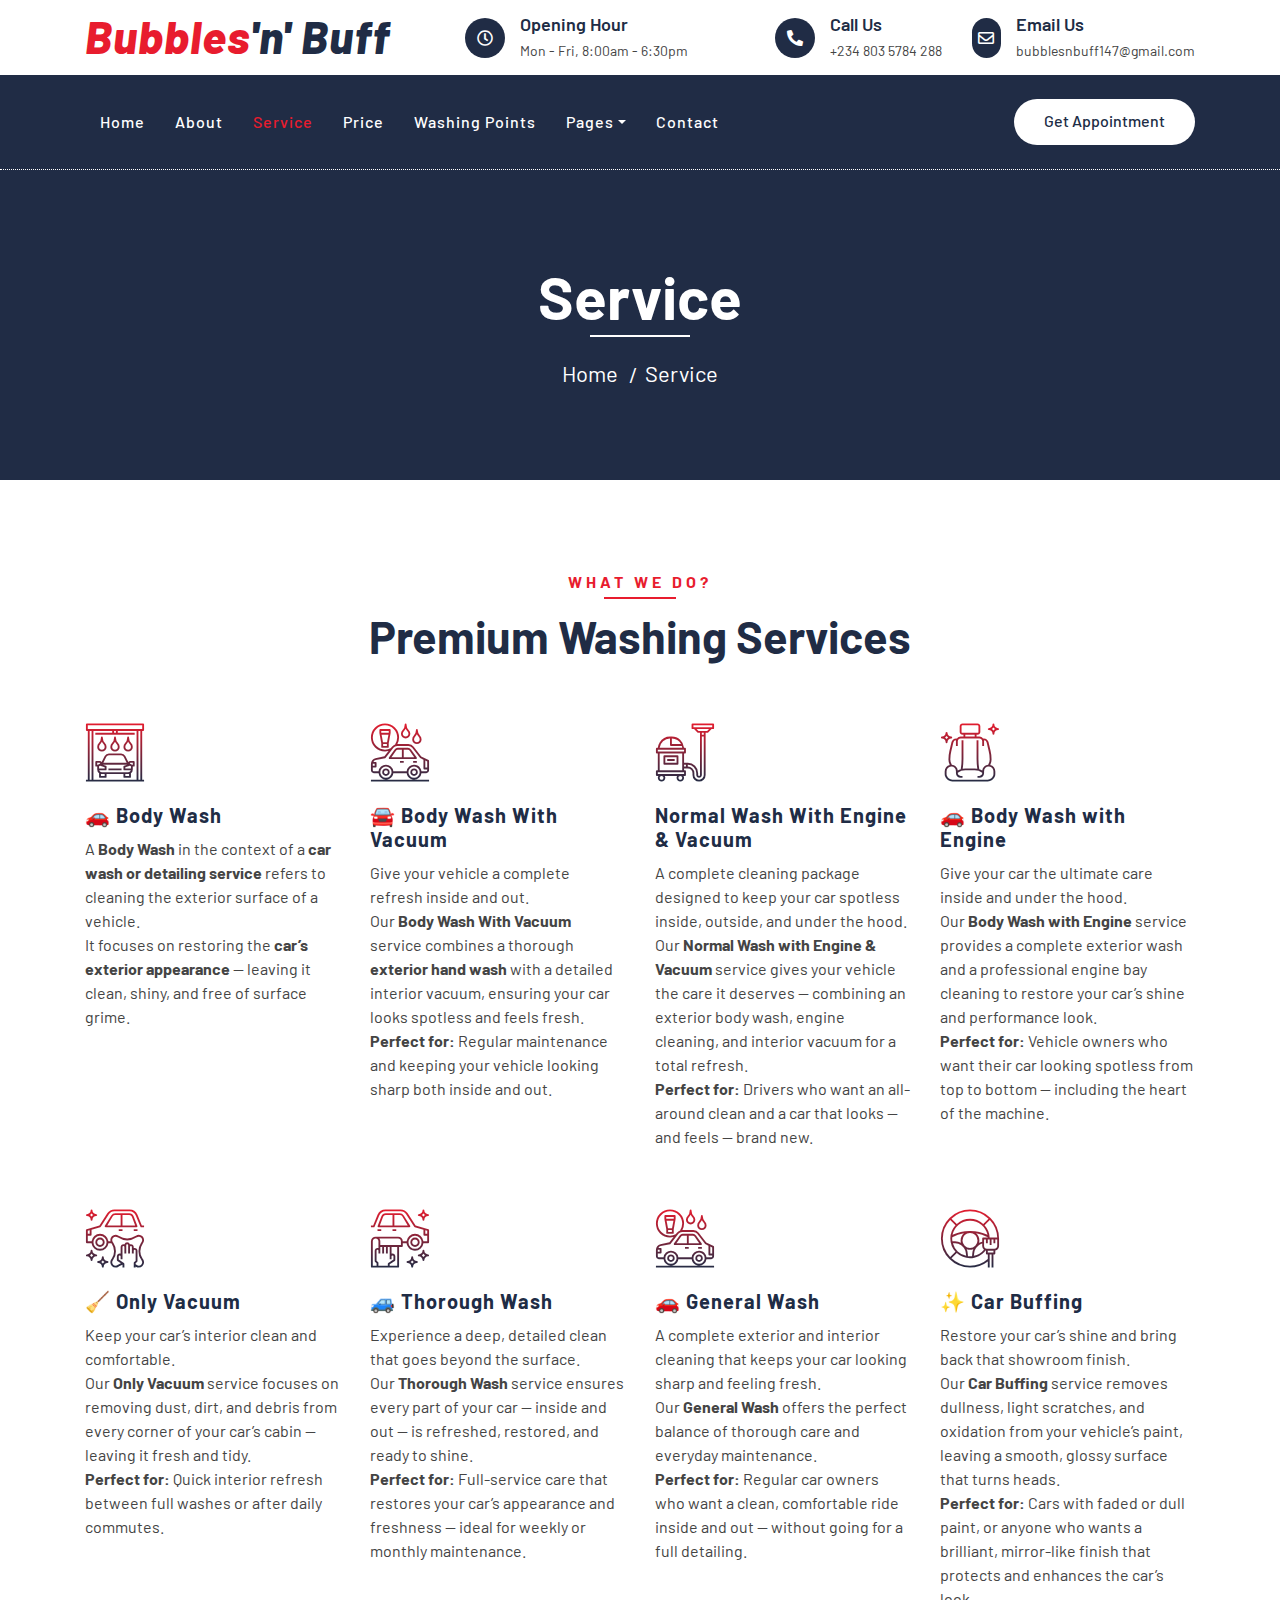
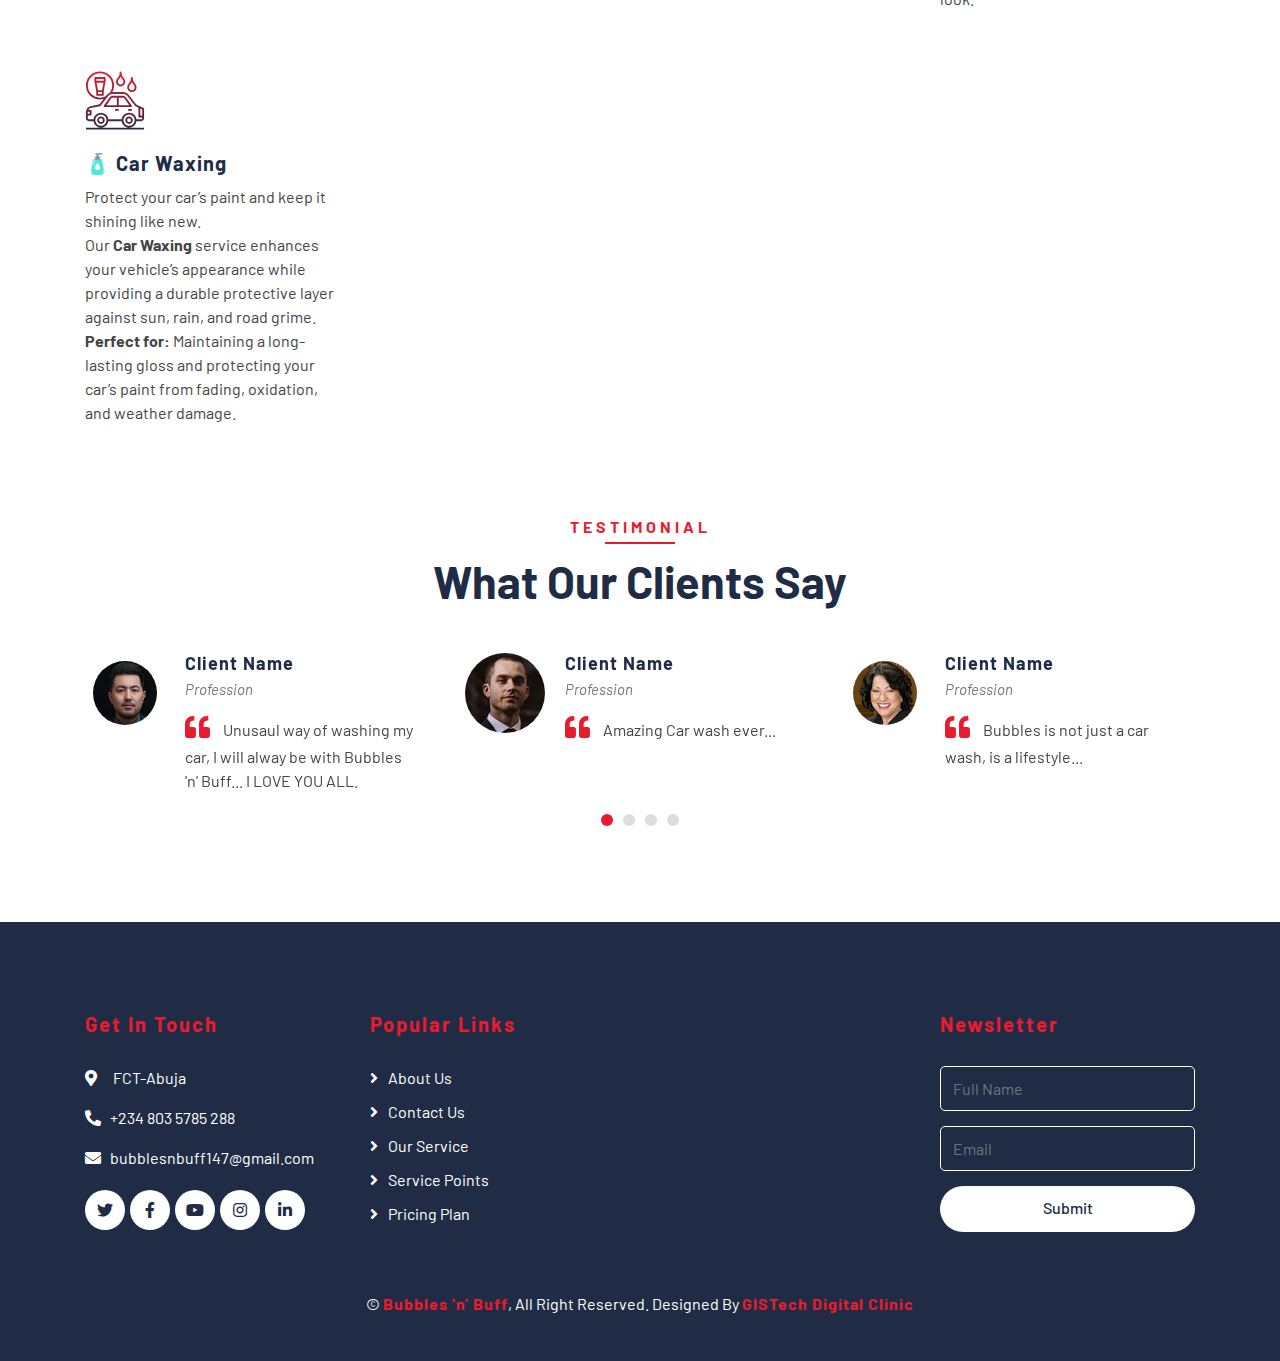
<file: service.html>
<!DOCTYPE html>
<html lang="en">
    <head>
        <meta charset="utf-8">
        <title>Bubbles 'n' Buff - Car Wash & Detailing </title>
        <meta content="width=device-width, initial-scale=1.0" name="viewport">
        <meta content="Free Website Template" name="keywords">
        <meta content="Free Website Template" name="description">

        <!-- Favicon -->
        <link href="img/favicon.ico" rel="icon">

        <!-- Google Font -->
        <link href="https://fonts.googleapis.com/css2?family=Barlow:wght@400;500;600;700;800;900&display=swap" rel="stylesheet"> 
        
        <!-- CSS Libraries -->
        <link href="https://stackpath.bootstrapcdn.com/bootstrap/4.4.1/css/bootstrap.min.css" rel="stylesheet">
        <link href="https://cdnjs.cloudflare.com/ajax/libs/font-awesome/5.10.0/css/all.min.css" rel="stylesheet">
        <link href="lib/flaticon/font/flaticon.css" rel="stylesheet">
        <link href="lib/animate/animate.min.css" rel="stylesheet">
        <link href="lib/owlcarousel/assets/owl.carousel.min.css" rel="stylesheet">

        <!-- Template Stylesheet -->
        <link href="css/style.css" rel="stylesheet">
    </head>

    <body>
        <!-- Top Bar Start -->
        <div class="top-bar">
            <div class="container">
                <div class="row align-items-center">
                    <div class="col-lg-4 col-md-12">
                        <div class="logo">
                            <a href="index.html">
                                <h1>Bubbles<span>'n' Buff</span></h1>
                                <!-- <img src="img/logo.jpg" alt="Logo"> -->
                            </a>
                        </div>
                    </div>
                    <div class="col-lg-8 col-md-7 d-none d-lg-block">
                        <div class="row">
                            <div class="col-4">
                                <div class="top-bar-item">
                                    <div class="top-bar-icon">
                                        <i class="far fa-clock"></i>
                                    </div>
                                    <div class="top-bar-text">
                                        <h3>Opening Hour</h3>
                                        <p>Mon - Fri, 8:00am - 6:30pm</p>
                                    </div>
                                </div>
                            </div>
                            <div class="col-4">
                                <div class="top-bar-item">
                                    <div class="top-bar-icon">
                                        <i class="fa fa-phone-alt"></i>
                                    </div>
                                    <div class="top-bar-text">
                                        <h3>Call Us</h3>
                                        <p>+234 803 5784 288</p>
                                    </div>
                                </div>
                            </div>
                            <div class="col-4">
                                <div class="top-bar-item">
                                    <div class="top-bar-icon">
                                        <i class="far fa-envelope"></i>
                                    </div>
                                    <div class="top-bar-text">
                                        <h3>Email Us</h3>
                                        <p>bubblesnbuff147@gmail.com</p>
                                    </div>
                                </div>
                            </div>
                        </div>
                    </div>
                </div>
            </div>
        </div>
        <!-- Top Bar End -->

        <!-- Nav Bar Start -->
        <div class="nav-bar">
            <div class="container">
                <nav class="navbar navbar-expand-lg bg-dark navbar-dark">
                    <a href="#" class="navbar-brand">MENU</a>
                    <button type="button" class="navbar-toggler" data-toggle="collapse" data-target="#navbarCollapse">
                        <span class="navbar-toggler-icon"></span>
                    </button>

                    <div class="collapse navbar-collapse justify-content-between" id="navbarCollapse">
                        <div class="navbar-nav mr-auto">
                            <a href="index.html" class="nav-item nav-link">Home</a>
                            <a href="about.html" class="nav-item nav-link">About</a>
                            <a href="service.html" class="nav-item nav-link active">Service</a>
                            <a href="price.html" class="nav-item nav-link">Price</a>
                            <a href="location.html" class="nav-item nav-link">Washing Points</a>
                            <div class="nav-item dropdown">
                                <a href="#" class="nav-link dropdown-toggle" data-toggle="dropdown">Pages</a>
                                <div class="dropdown-menu">
                                    <a href="blog.html" class="dropdown-item">Blog Grid</a>
                                    <a href="single.html" class="dropdown-item">Detail Page</a>
                                    <!-- <a href="team.html" class="dropdown-item">Team Member</a> -->
                                    <a href="booking.html" class="dropdown-item">Schedule Booking</a>
                                </div>
                            </div>
                            <a href="contact.html" class="nav-item nav-link">Contact</a>
                        </div>
                        <div class="ml-auto">
                            <a class="btn btn-custom" href="contact.html">Get Appointment</a>
                        </div>
                    </div>
                </nav>
            </div>
        </div>
        <!-- Nav Bar End -->
        
        
        <!-- Page Header Start -->
        <div class="page-header">
            <div class="container">
                <div class="row">
                    <div class="col-12">
                        <h2>Service</h2>
                    </div>
                    <div class="col-12">
                        <a href="">Home</a>
                        <a href="">Service</a>
                    </div>
                </div>
            </div>
        </div>
        <!-- Page Header End -->
        
        
        <!-- Service Start -->
        <div class="service">
            <div class="container">
                <div class="section-header text-center">
                    <p>What We Do?</p>
                    <h2>Premium Washing Services</h2>
                </div>
                <div class="row">
                    <div class="col-lg-3 col-md-6">
                        <div class="service-item">
                            <i class="flaticon-car-wash-1"></i>
                            <h3>🚗 Body Wash</h3>
                            <p>A <b>Body Wash</b> in the context of a <b>car wash or detailing service</b> refers to cleaning the exterior surface of a vehicle. </p>
                            <p>It focuses on restoring the <b>car’s exterior appearance</b> — leaving it clean, shiny, and free of surface grime.</p>
                        </div>
                    </div>
                    <div class="col-lg-3 col-md-6">
                        <div class="service-item">
                            <i class="flaticon-car-wash"></i>
                            <h3>🚘 Body Wash With Vacuum</h3>
                            <p>Give your vehicle a complete refresh inside and out.<br> Our <b>Body Wash With Vacuum</b> service combines a thorough <b>exterior hand wash</b> with a detailed interior vacuum, ensuring your car looks spotless and feels fresh.
                                <p><b>Perfect for: </b> Regular maintenance and keeping your vehicle looking sharp both inside and out.</p>

                        </div>
                    </div>
                    <div class="col-lg-3 col-md-6">
                        <div class="service-item">
                            <i class="flaticon-vacuum-cleaner"></i>
                            <h3>Normal Wash With Engine & Vacuum</h3>
                            <p>A complete cleaning package designed to keep your car spotless inside, outside, and under the hood.
                                <br>Our <b>Normal Wash with Engine & Vacuum</b> service gives your vehicle the care it deserves — combining an exterior body wash, engine cleaning, and interior vacuum for a total refresh.
                                <p><b>Perfect for: </b> Drivers who want an all-around clean and a car that looks — and feels — brand new.</p>
                                </p>
                        </div>
                    </div>
                    <div class="col-lg-3 col-md-6">
                        <div class="service-item">
                            <i class="flaticon-seat"></i>
                            <h3>🚗  Body Wash with Engine</h3>
                            <p>Give your car the ultimate care inside and under the hood. <br> Our <b>Body Wash with Engine </b>service provides a complete exterior wash and a professional engine bay cleaning to restore your car’s shine and performance look.
                                <p><b>Perfect for: </b> Vehicle owners who want their car looking spotless from top to bottom — including the heart of the machine.</p>
                        </div>
                    </div>
                    <div class="col-lg-3 col-md-6">
                        <div class="service-item">
                            <i class="flaticon-car-service"></i>
                            <h3> 🧹 Only Vacuum</h3>
                            <p>Keep your car’s interior clean and comfortable. <br/> Our <b>Only Vacuum</b> service focuses on removing dust, dirt, and debris from every corner of your car’s cabin — leaving it fresh and tidy.
                                <p><b>Perfect for: </b>Quick interior refresh between full washes or after daily commutes.</p>
                            </p>
                        </div>
                    </div><hr>
                    <div class="col-lg-3 col-md-6">
                        <div class="service-item">
                            <i class="flaticon-car-service-2"></i>
                            <h3>🚙 Thorough Wash</h3>
                            <p>Experience a deep, detailed clean that goes beyond the surface. <br>Our <b> Thorough Wash</b> service ensures every part of your car — inside and out — is refreshed, restored, and ready to shine.
                                <p><b>Perfect for:</b> Full-service care that restores your car’s appearance and freshness — ideal for weekly or monthly maintenance.</p>
                            </p>
                        </div>
                    </div>
                    <div class="col-lg-3 col-md-6">
                        <div class="service-item">
                            <i class="flaticon-car-wash"></i>
                            <h3>🚗 General Wash</h3>
                            <p>A complete exterior and interior cleaning that keeps your car looking sharp and feeling fresh.
                                <br>Our<b> General Wash</b> offers the perfect balance of thorough care and everyday maintenance.</p>
                                <p><b>Perfect for:</b> Regular car owners who want a clean, comfortable ride inside and out — without going for a full detailing.</p>
                        </div>
                    </div>
                    <div class="col-lg-3 col-md-6">
                        <div class="service-item">
                            <i class="flaticon-brush-1"></i>
                            <h3>✨ Car Buffing</h3>
                            <p>Restore your car’s shine and bring back that showroom finish.<br> Our <b>Car Buffing</b> service removes dullness, light scratches, and oxidation from your vehicle’s paint, leaving a smooth, glossy surface that turns heads.
                                <p><b>Perfect for:</b> Cars with faded or dull paint, or anyone who wants a brilliant, mirror-like finish that protects and enhances the car’s look.</p>
                            </p>
                        </div>
                    </div>
                    <div class="col-lg-3 col-md-6">
                        <div class="service-item">
                            <i class="flaticon-car-wash"></i>
                            <h3>🧴  Car Waxing</h3>
                            <p>Protect your car’s paint and keep it shining like new.<br> Our <b>Car Waxing</b> service enhances your vehicle’s appearance while providing a durable protective layer against sun, rain, and road grime.
                                <p><b>Perfect for:</b> Maintaining a long-lasting gloss and protecting your car’s paint from fading, oxidation, and weather damage.</p>
                            </p>
                        </div>
                    </div>


                </div>
            </div>
        </div>
        <!-- Service End -->
        
        
        <!-- Testimonial Start -->
        <div class="testimonial">
            <div class="container">
                <div class="section-header text-center">
                    <p>Testimonial</p>
                    <h2>What our clients say</h2>
                </div>
                

                <div class="owl-carousel testimonials-carousel">
                    <div class="testimonial-item">
                        <img src="img/testimonial-1.jpg" alt="Image">
                        
                        <div class="testimonial-text">
                            <h3>Client Name</h3>
                            <h4>Profession</h4>
                            <p>
                                Amazing Car wash ever...
                            </p>
                        </div>
                    </div>
                    <div class="testimonial-item">
                        <img src="img/testimonial-2.jpg" alt="Image">
                        <div class="testimonial-text">
                            <h3>Client Name</h3>
                            <h4>Profession</h4>
                            <p>
                                Bubbles is not just a car wash, is a lifestyle...
                            </p>
                        </div>
                    </div>
                    <div class="testimonial-item">
                        <img src="img/testimonial-3.jpg" alt="Image">
                        <div class="testimonial-text">
                            <h3>Client Name</h3>
                            <h4>Profession</h4>
                            <p>
                                Wow, my car and I are now friends, thanks to Bubbls 'n' Buff...
                            </p>
                        </div>
                    </div>
                    <div class="testimonial-item">
                        <img src="img/testimonial-4.jpg" alt="Image">
                        <div class="testimonial-text">
                            <h3>Client Name</h3>
                            <h4>Profession</h4>
                            <p>
                                Unusaul way of washing my car, I will alway be with Bubbles 'n' Buff... I LOVE YOU ALL.
                            </p>
                        </div>
                    </div>
                </div>


            </div>
        </div>
        <!-- Testimonial End -->


        <!-- Footer Start -->
        <div class="footer">
            <div class="container">
                <div class="row">
                    <div class="col-lg-3 col-md-6">
                        <div class="footer-contact">
                            <h2>Get In Touch</h2>
                            <p><i class="fa fa-map-marker-alt"></i> FCT-Abuja</p>
                            <p><i class="fa fa-phone-alt"></i>+234 803 5785 288</p>
                            <p><i class="fa fa-envelope"></i>bubblesnbuff147@gmail.com</p>
                            <div class="footer-social">
                                <a class="btn" href=""><i class="fab fa-twitter"></i></a>
                                <a class="btn" href=""><i class="fab fa-facebook-f"></i></a>
                                <a class="btn" href=""><i class="fab fa-youtube"></i></a>
                                <a class="btn" href=""><i class="fab fa-instagram"></i></a>
                                <a class="btn" href=""><i class="fab fa-linkedin-in"></i></a>
                            </div>
                        </div>
                    </div>
                    <div class="col-lg-3 col-md-6">
                        <div class="footer-link">
                            <h2>Popular Links</h2>
                            <a href="">About Us</a>
                            <a href="">Contact Us</a>
                            <a href="">Our Service</a>
                            <a href="">Service Points</a>
                            <a href="">Pricing Plan</a>
                        </div>
                    </div>
                    <div class="col-lg-3 col-md-6">
                        <div class="footer-link">
<!--                             <h2>Useful Links</h2>
                            <a href="">Terms of use</a>
                            <a href="">Privacy policy</a>
                            <a href="">Cookies</a>
                            <a href="">Help</a>
                            <a href="">FQAs</a> -->
                        </div>
                    </div>
                    <div class="col-lg-3 col-md-6">
                        <div class="footer-newsletter">
                            <h2>Newsletter</h2>
                            <form>
                                <input class="form-control" placeholder="Full Name">
                                <input class="form-control" placeholder="Email">
                                <button class="btn btn-custom">Submit</button>
                            </form>
                        </div>
                    </div>
                </div>
            </div>
            <div class="container copyright">
                <p>&copy; <a href="#">Bubbles 'n' Buff</a>, All Right Reserved. Designed By <a href="gistechinfo1@gmail.com">GISTech Digital Clinic</a></p>
            </div>
        </div>
        <!-- Footer End -->
        
        <!-- Back to top button -->
        <a href="#" class="back-to-top"><i class="fa fa-chevron-up"></i></a>
        
        <!-- Pre Loader -->
        <div id="loader" class="show">
            <div class="loader"></div>
        </div>

        <!-- JavaScript Libraries -->
        <script src="https://code.jquery.com/jquery-3.4.1.min.js"></script>
        <script src="https://stackpath.bootstrapcdn.com/bootstrap/4.4.1/js/bootstrap.bundle.min.js"></script>
        <script src="lib/easing/easing.min.js"></script>
        <script src="lib/owlcarousel/owl.carousel.min.js"></script>
        <script src="lib/waypoints/waypoints.min.js"></script>
        <script src="lib/counterup/counterup.min.js"></script>
        
        <!-- Contact Javascript File -->
        <script src="mail/jqBootstrapValidation.min.js"></script>
        <script src="mail/contact.js"></script>

        <!-- Template Javascript -->
        <script src="js/main.js"></script>
    </body>
</html>
</file>
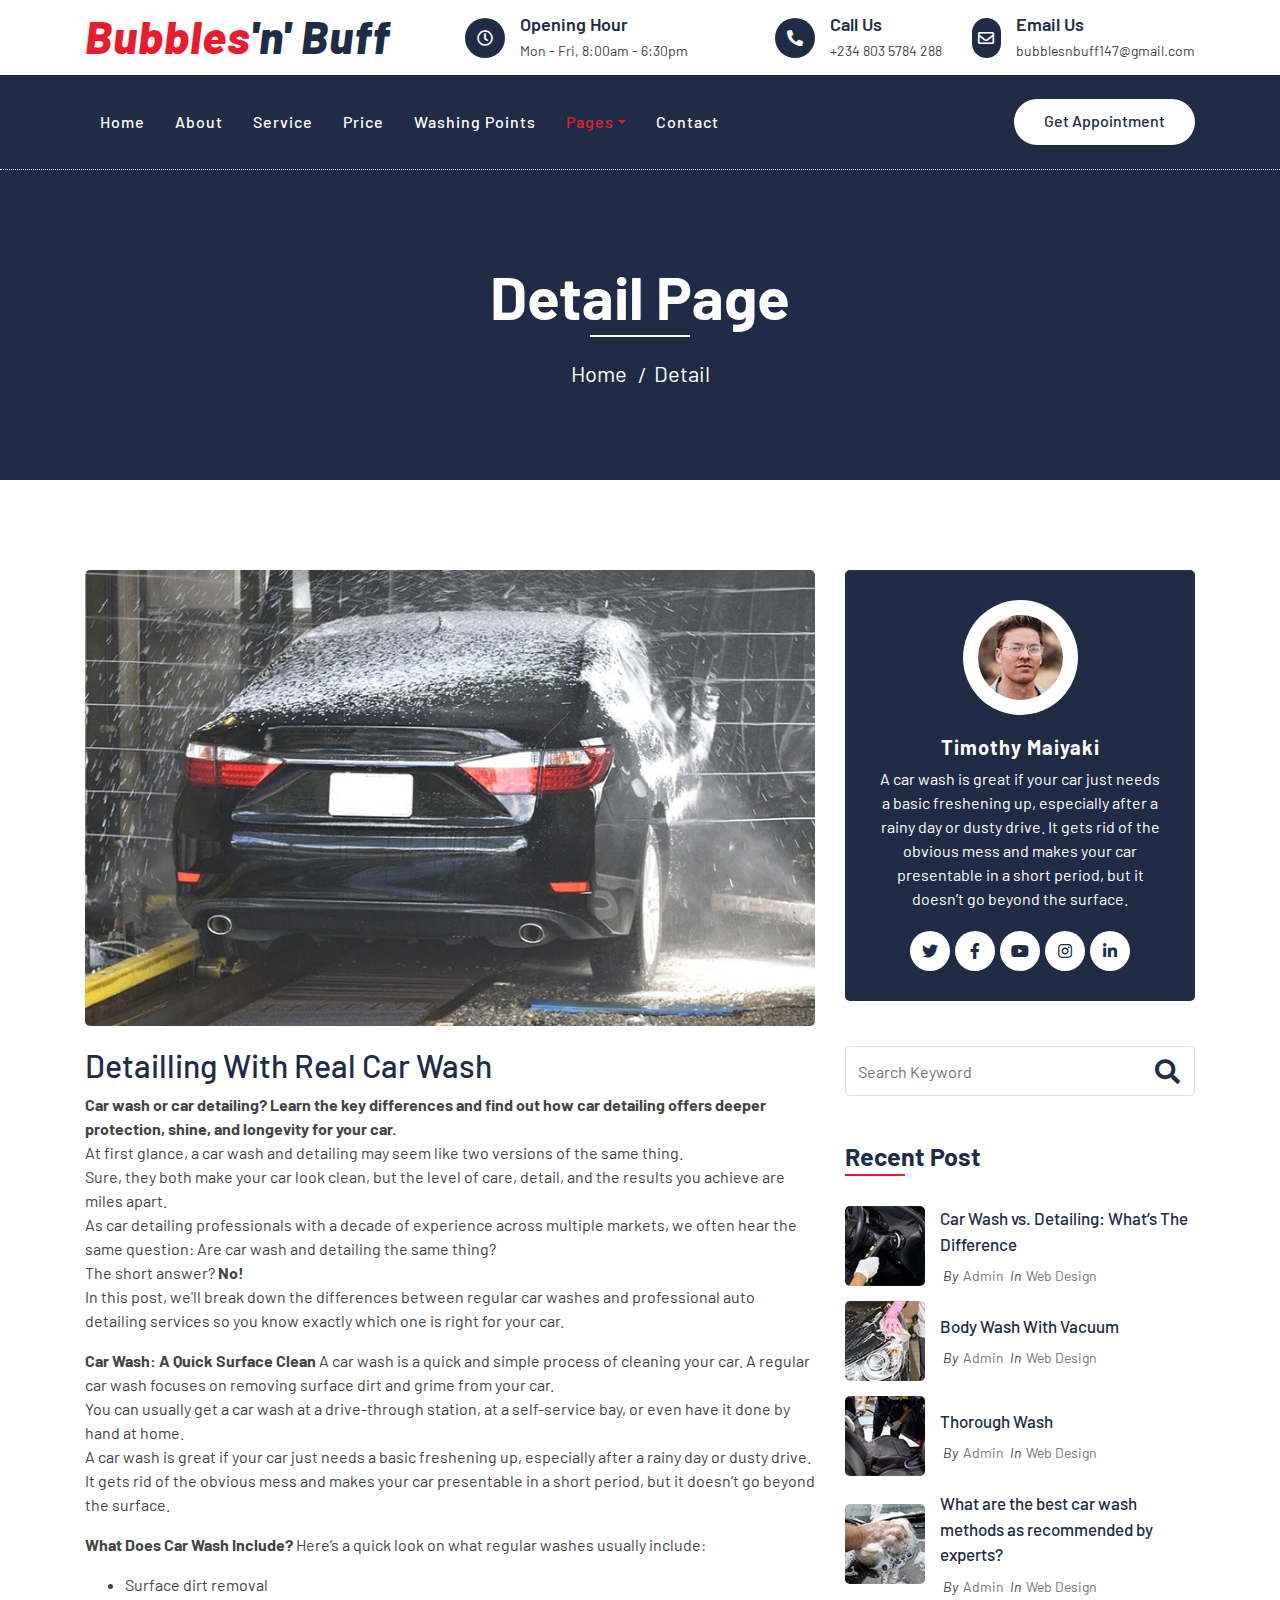
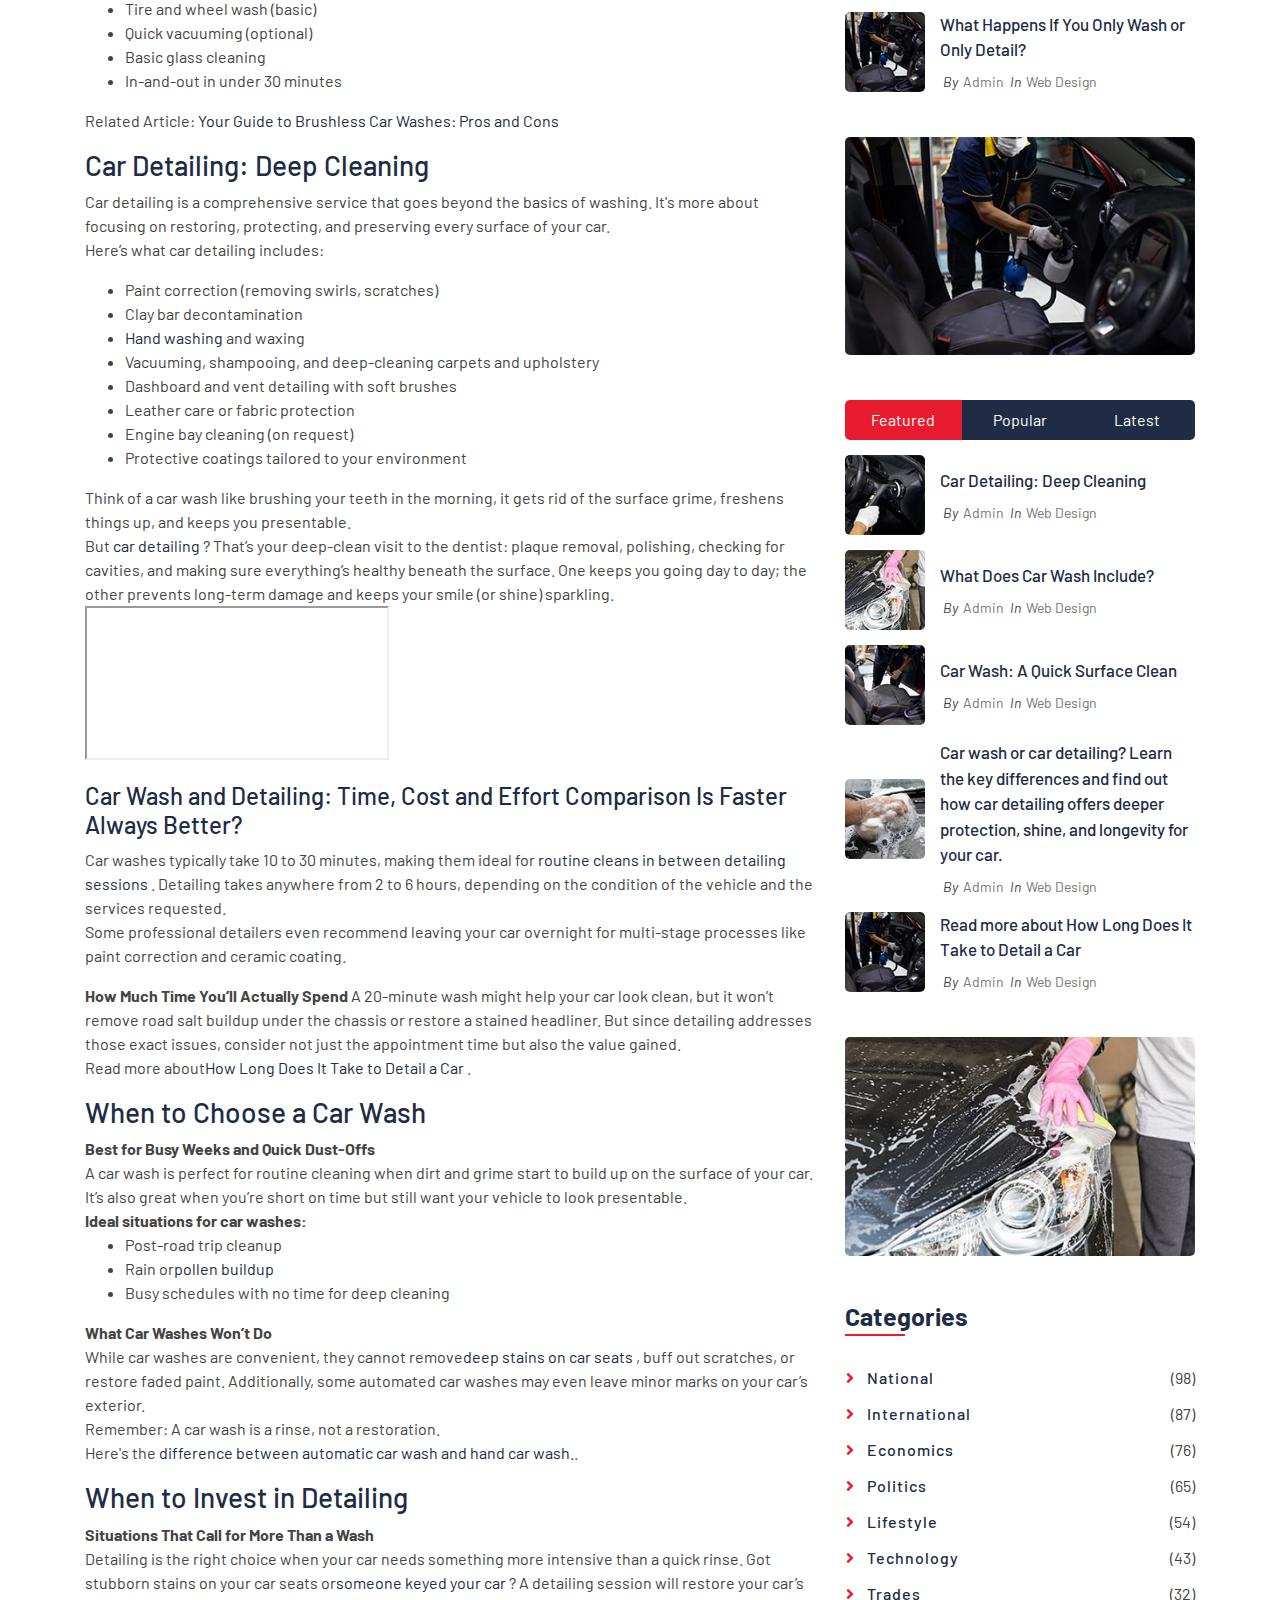
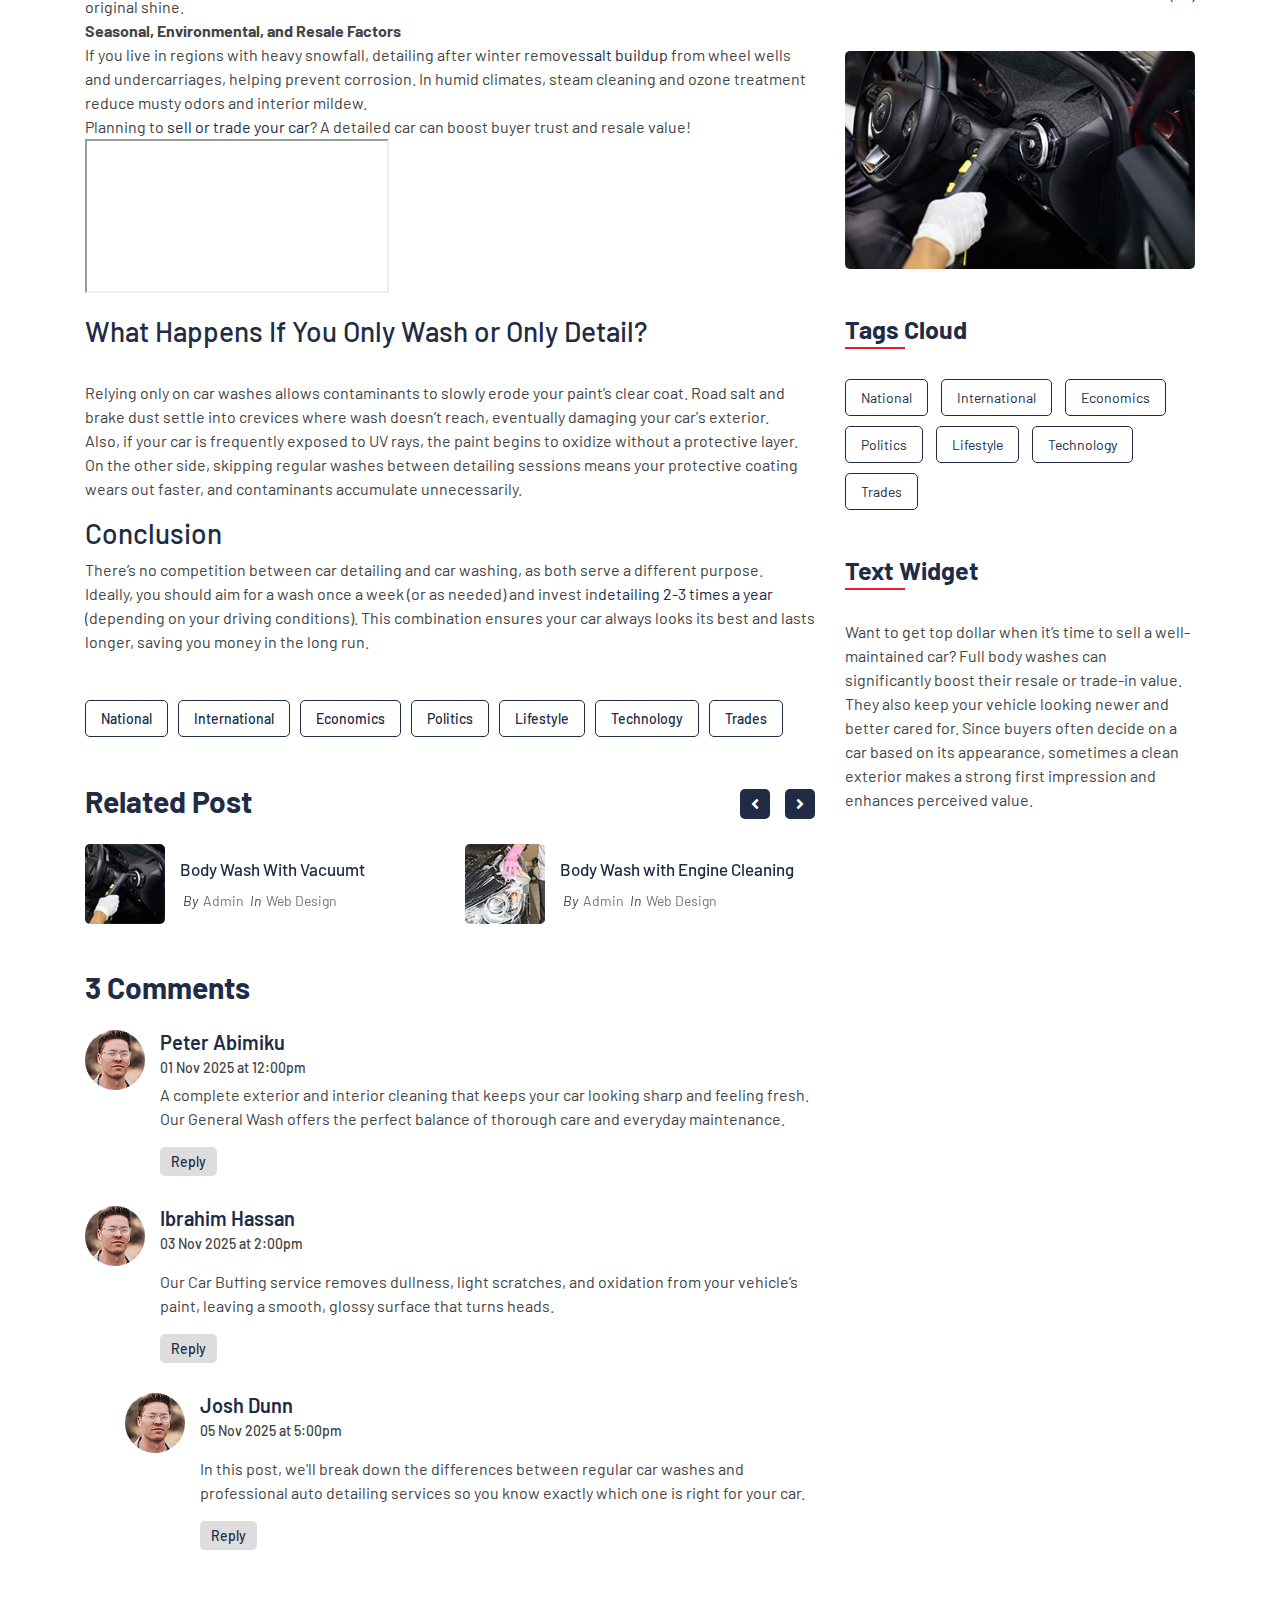
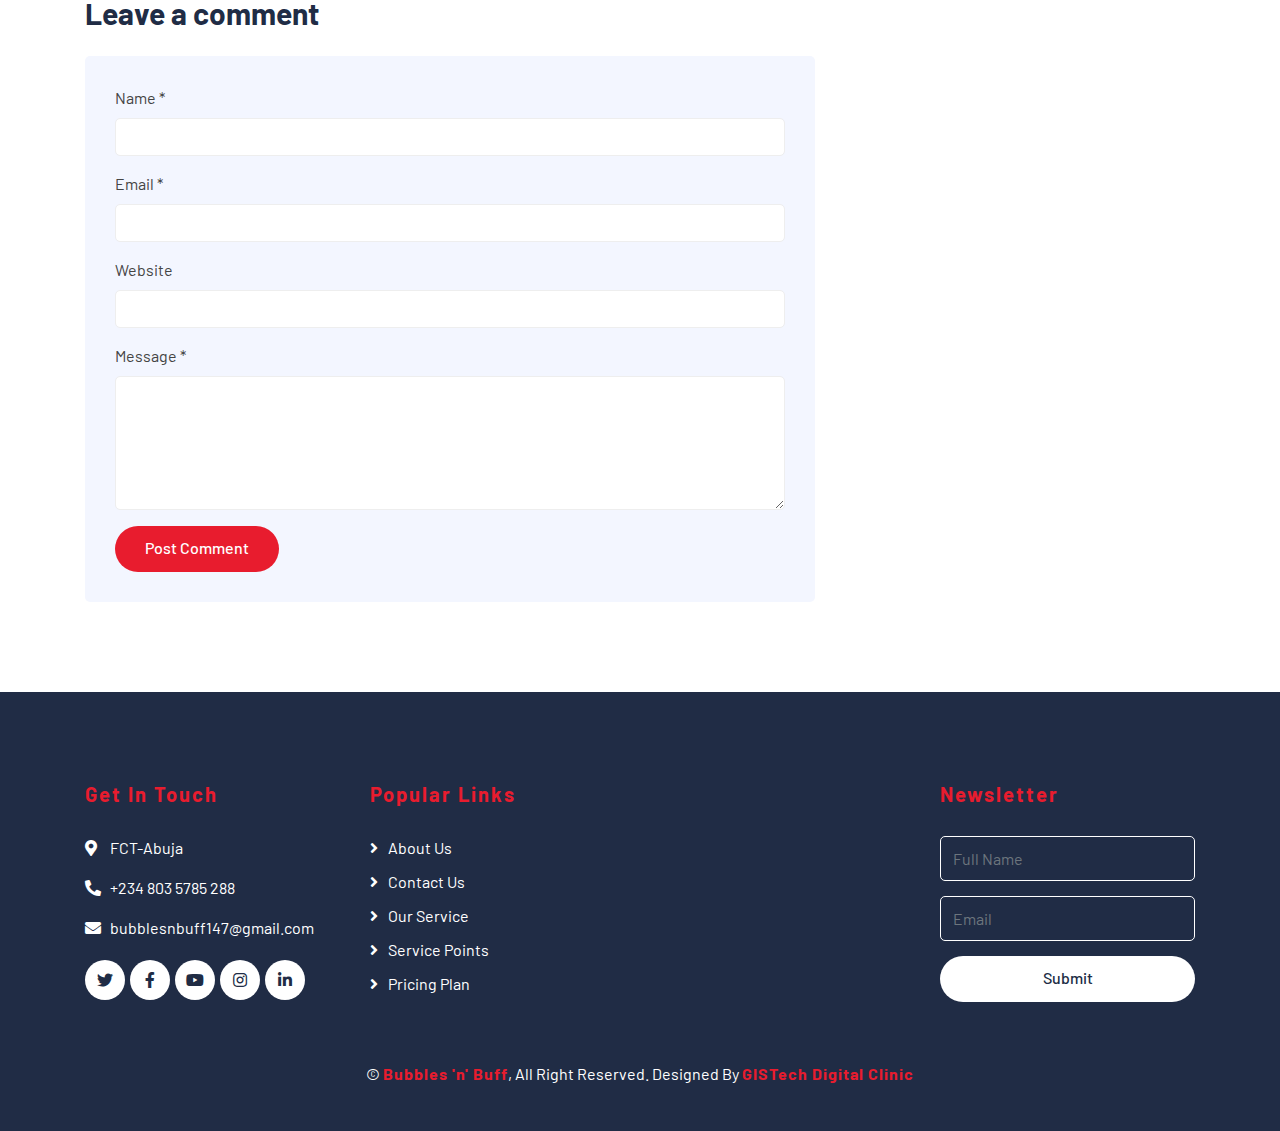
<file: single.html>
<!DOCTYPE html>
<html lang="en">
    <head>
        <meta charset="utf-8">
        <title>Bubbles 'n' Buff - Car Wash & Detailing </title>
        <meta content="width=device-width, initial-scale=1.0" name="viewport">
        <meta content="Free Website Template" name="keywords">
        <meta content="Free Website Template" name="description">

        <!-- Favicon -->
        <link href="img/favicon.ico" rel="icon">

        <!-- Google Font -->
        <link href="https://fonts.googleapis.com/css2?family=Barlow:wght@400;500;600;700;800;900&display=swap" rel="stylesheet"> 
        
        <!-- CSS Libraries -->
        <link href="https://stackpath.bootstrapcdn.com/bootstrap/4.4.1/css/bootstrap.min.css" rel="stylesheet">
        <link href="https://cdnjs.cloudflare.com/ajax/libs/font-awesome/5.10.0/css/all.min.css" rel="stylesheet">
        <link href="lib/flaticon/font/flaticon.css" rel="stylesheet">
        <link href="lib/animate/animate.min.css" rel="stylesheet">
        <link href="lib/owlcarousel/assets/owl.carousel.min.css" rel="stylesheet">

        <!-- Template Stylesheet -->
        <link href="css/style.css" rel="stylesheet">
    </head>

    <body>
        <!-- Top Bar Start -->
        <div class="top-bar">
            <div class="container">
                <div class="row align-items-center">
                    <div class="col-lg-4 col-md-12">
                        <div class="logo">
                            <a href="index.html">
                                <h1>Bubbles<span>'n' Buff</span></h1>
                                <!-- <img src="img/logo.jpg" alt="Logo"> -->
                            </a>
                        </div>
                    </div>
                    <div class="col-lg-8 col-md-7 d-none d-lg-block">
                        <div class="row">
                            <div class="col-4">
                                <div class="top-bar-item">
                                    <div class="top-bar-icon">
                                        <i class="far fa-clock"></i>
                                    </div>
                                    <div class="top-bar-text">
                                        <h3>Opening Hour</h3>
                                        <p>Mon - Fri, 8:00am - 6:30pm</p>
                                    </div>
                                </div>
                            </div>
                            <div class="col-4">
                                <div class="top-bar-item">
                                    <div class="top-bar-icon">
                                        <i class="fa fa-phone-alt"></i>
                                    </div>
                                    <div class="top-bar-text">
                                        <h3>Call Us</h3>
                                        <p>+234 803 5784 288</p>
                                    </div>
                                </div>
                            </div>
                            <div class="col-4">
                                <div class="top-bar-item">
                                    <div class="top-bar-icon">
                                        <i class="far fa-envelope"></i>
                                    </div>
                                    <div class="top-bar-text">
                                        <h3>Email Us</h3>
                                        <p>bubblesnbuff147@gmail.com</p>
                                    </div>
                                </div>
                            </div>
                        </div>
                    </div>
                </div>
            </div>
        </div>
        <!-- Top Bar End -->

        <!-- Nav Bar Start -->
        <div class="nav-bar">
            <div class="container">
                <nav class="navbar navbar-expand-lg bg-dark navbar-dark">
                    <a href="#" class="navbar-brand">MENU</a>
                    <button type="button" class="navbar-toggler" data-toggle="collapse" data-target="#navbarCollapse">
                        <span class="navbar-toggler-icon"></span>
                    </button>

                    <div class="collapse navbar-collapse justify-content-between" id="navbarCollapse">
                        <div class="navbar-nav mr-auto">
                            <a href="index.html" class="nav-item nav-link">Home</a>
                            <a href="about.html" class="nav-item nav-link">About</a>
                            <a href="service.html" class="nav-item nav-link">Service</a>
                            <a href="price.html" class="nav-item nav-link">Price</a>
                            <a href="location.html" class="nav-item nav-link">Washing Points</a>
                            <div class="nav-item dropdown">
                                <a href="#" class="nav-link dropdown-toggle active" data-toggle="dropdown">Pages</a>
                                <div class="dropdown-menu">
                                    <a href="blog.html" class="dropdown-item">Blog Grid</a>
                                    <a href="single.html" class="dropdown-item">Detail Page</a>
                                    <!-- <a href="team.html" class="dropdown-item">Team Member</a> -->
                                    <a href="booking.html" class="dropdown-item">Schedule Booking</a>
                                </div>
                            </div>
                            <a href="contact.html" class="nav-item nav-link">Contact</a>
                        </div>
                        <div class="ml-auto">
                            <a class="btn btn-custom" href="contact.html">Get Appointment</a>
                        </div>
                    </div>
                </nav>
            </div>
        </div>
        <!-- Nav Bar End -->
        
        
        <!-- Page Header Start -->
        <div class="page-header">
            <div class="container">
                <div class="row">
                    <div class="col-12">
                        <h2>Detail Page</h2>
                    </div>
                    <div class="col-12">
                        <a href="">Home</a>
                        <a href="">Detail</a>
                    </div>
                </div>
            </div>
        </div>
        <!-- Page Header End -->


        <!-- Single Post Start-->
        <div class="single">
            <div class="container">
                <div class="row">
                    <div class="col-lg-8">
                        <div class="single-content">
                            <img src="img/single.jpg" />
                            <h2>Detailling  With Real Car Wash</h2>
                            <p>
                                <strong>Car wash or car detailing? Learn the key differences and find out how car detailing offers deeper protection, shine, and longevity for your car.</strong>
                                <br> At first glance, a car wash and detailing may seem like two versions of the same thing.
                                <br> Sure, they both make your car look clean, but the level of care, detail, and the results you achieve are miles apart.
                                <br> As car detailing professionals with a decade of experience across multiple markets, we often hear the same question: Are car wash and detailing the same thing?
                                <br> The short answer? <strong>No!</strong>
                                <br> In this post, we'll break down the differences between regular car washes and <link rel="stylesheet" type="text/css" href="https://www.pandahub.com/car-detailing" > professional auto detailing services so you know exactly which one is right for your car. 

                            </p>
                            <p>
                                <strong>Car Wash: A Quick Surface Clean</strong>
                                A car wash is a quick and simple process of cleaning your car. A regular car wash focuses on removing surface dirt and grime from your car. 
                                <br>You can usually get a car wash at a drive-through station, at a self-service bay, or even have it done by hand at home. 
                                <br>A car wash is great if your car just needs a basic freshening up, especially after a rainy day or dusty drive. It gets rid of the obvious mess and makes your car presentable in a short period, but it doesn’t go beyond the surface. 

                            </p>
                            <p>
                                <strong>What Does Car Wash Include?</strong>
                                Here’s a quick look on what regular washes usually include:
                                <ul>
                                    <li>Surface dirt removal</li>
                                    <li>Tire and wheel wash (basic)</li>
                                    <li>Quick vacuuming (optional)</li>
                                    <li>Basic glass cleaning</li>
                                    <li>In-and-out in under 30 minutes</li>
                                </ul>
                                Related Article: <a href="https://www.pandahub.com/blog/complete-guide-to-brushless-car-washes-advantages-and-disadvantages">Your Guide to Brushless Car Washes: Pros and Cons</a> 
                            </p>
                            <h3>Car Detailing: Deep Cleaning</h3>
                            <p>
                                Car detailing is a comprehensive service that goes beyond the basics of washing. It's more about focusing on restoring, protecting, and preserving every surface of your car.
                                <br>Here’s what car detailing includes: 

                            </p>
                            <p>
                                <ul>
                                    <li>Paint correction (removing swirls, scratches)</li>
                                    <li>Clay bar decontamination</li>
                                    <li><a href="https://www.pandahub.com/blog/how-to-hand-wash-a-car">Hand washing</a>  and waxing</li>
                                    <li>Vacuuming, shampooing, and deep-cleaning carpets and upholstery  </li>
                                    <li>Dashboard and vent detailing with soft brushes</li>
                                    <li>Leather care or fabric protection</li>
                                    <li>Engine bay cleaning (on request)</li>
                                    <li>Protective coatings tailored to your environment</li>
                                </ul>
                                Think of a car wash like brushing your teeth in the morning, it gets rid of the surface grime, freshens things up, and keeps you presentable.
                                <br> But <a href="https://www.pandahub.com/blog/what-does-car-detailing-mean">car detailing</a> ? That’s your deep-clean visit to the dentist: plaque removal, polishing, checking for cavities, and making sure everything’s healthy beneath the surface. One keeps you going day to day; the other prevents long-term damage and keeps your smile (or shine) sparkling.
                                <iframe src="img:"><img src=""> </iframe>

                            </p>
                            <h4>Car Wash and Detailing: Time, Cost and Effort Comparison Is Faster Always Better?</h4>
                            <p>
                                Car washes typically take 10 to 30 minutes, making them ideal for <a href="https://www.pandahub.com/blog/how-to-keep-your-car-clean-after-a-full-detail">routine cleans in between detailing sessions</a> . Detailing takes anywhere from 2 to 6 hours, depending on the condition of the vehicle and the services requested.<br> Some professional detailers even recommend leaving your car overnight for multi-stage processes like paint correction and ceramic coating.
                            </p>
                            <p>
                                <strong>How Much Time You’ll Actually Spend</strong>
                                A 20-minute wash might help your car look clean, but it won’t remove road salt buildup under the chassis or restore a stained headliner. But since detailing addresses those exact issues, consider not just the appointment time but also the value gained.
                                <br>Read more about<a href="https://www.pandahub.com/blog/how-long-does-it-take-to-detail-a-car">How Long Does It Take to Detail a Car</a> .
                            </p>
                            <p>
                                <h3>When to Choose a Car Wash</h3>
                                <strong>Best for Busy Weeks and Quick Dust-Offs</strong><br>
                                A car wash is perfect for routine cleaning when dirt and grime start to build up on the surface of your car. It’s also great when you’re short on time but still want your vehicle to look presentable. <br>
                                <strong>Ideal situations for car washes:</strong>
                                <ul>
                                    <li>Post-road trip cleanup</li>
                                    <li>Rain or<a href="https://www.pandahub.com/blog/how-to-get-pollen-off-cars">pollen buildup</a> </li>
                                    <li>Busy schedules with no time for deep cleaning</li>
                                </ul>

                            </p>
                            <p>
                                <strong>What Car Washes Won’t Do</strong><br>
                                While car washes are convenient, they cannot remove<a href="https://www.pandahub.com/blog/how-to-get-stains-out-of-car-seats">deep stains on car seats</a> , buff out scratches, or restore faded paint. Additionally, some automated car washes may even leave minor marks on your car’s exterior. <br>
                                Remember: A car wash is a rinse, not a restoration.
                                <br> Here's the <a href="https://www.pandahub.com/blog/hand-wash-vs-automatic-car-wash">difference between automatic car wash and hand car wash.</a>.
                                
                            </p>
                            <p>
                                <h3>When to Invest in Detailing</h3>
                                <strong>Situations That Call for More Than a Wash</strong><br>
                                Detailing is the right choice when your car needs something more intensive than a quick rinse. Got stubborn stains on your car seats or<a href="https://www.pandahub.com/blog/how-to-fix-a-keyed-car">someone keyed your car</a> ? A detailing session will restore your car’s original shine.  <br>
                                <strong>Seasonal, Environmental, and Resale Factors</strong><br>
                                If you live in regions with heavy snowfall, detailing after winter removes<a href="https://www.pandahub.com/blog/salt-damage-to-cars">salt buildup</a>  from wheel wells and undercarriages, helping prevent corrosion. In humid climates, steam cleaning and ozone treatment reduce musty odors and interior mildew.<br>
                                Planning to <a href="https://www.pandahub.com/blog/heres-why-you-should-detail-your-car-before-selling-or-trading">sell or trade your car</a>? A detailed car can boost buyer trust and resale value! 
                                <iframe src=""></iframe>

                            </p>
                            <p>
                                <h3>What Happens If You Only Wash or Only Detail? </h3>
                                <br> Relying only on car washes allows contaminants to slowly erode your paint’s clear coat. Road salt and brake dust settle into crevices where wash doesn’t reach, eventually damaging your car's exterior. 
                                <br> Also, if your car is frequently exposed to UV rays, the paint begins to oxidize without a protective layer.
                                <br> On the other side, skipping regular washes between detailing sessions means your protective coating wears out faster, and contaminants accumulate unnecessarily.
                            </p> 
                            <p>
                                <h3>Conclusion</h3>
                                There’s no competition between car detailing and car washing, as both serve a different purpose.
                                <br> Ideally, you should aim for a wash once a week (or as needed) and invest in<a href="https://www.pandahub.com/blog/how-often-should-you-detail-your-car">detailing 2-3 times a year</a> (depending on your driving conditions). This combination ensures your car always looks its best and lasts longer, saving you money in the long run.

                            </p>

                        </div>
                        <div class="single-tags">
                            <a href="">National</a>
                            <a href="">International</a>
                            <a href="">Economics</a>
                            <a href="">Politics</a>
                            <a href="">Lifestyle</a>
                            <a href="">Technology</a>
                            <a href="">Trades</a>
                        </div>
                        <div class="single-related">
                            <h2>Related Post</h2>
                            <div class="owl-carousel related-slider">
                                <div class="post-item">
                                    <div class="post-img">
                                        <img src="img/post-1.jpg" />
                                    </div>
                                    <div class="post-text">
                                        <a href="">Body Wash With Vacuumt</a>
                                        <div class="post-meta">
                                            <p>By<a href="">Admin</a></p>
                                            <p>In<a href="">Web Design</a></p>
                                        </div>
                                    </div>
                                </div>
                                <div class="post-item">
                                    <div class="post-img">
                                        <img src="img/post-2.jpg" />
                                    </div>
                                    <div class="post-text">
                                        <a href="">Body Wash with Engine Cleaning</a>
                                        <div class="post-meta">
                                            <p>By<a href="">Admin</a></p>
                                            <p>In<a href="">Web Design</a></p>
                                        </div>
                                    </div>
                                </div>
                                <div class="post-item">
                                    <div class="post-img">
                                        <img src="img/post-3.jpg" />
                                    </div>
                                    <div class="post-text">
                                        <a href="">Only Vacuum</a>
                                        <div class="post-meta">
                                            <p>By<a href="">Admin</a></p>
                                            <p>In<a href="">Web Design</a></p>
                                        </div>
                                    </div>
                                </div>
                                <div class="post-item">
                                    <div class="post-img">
                                        <img src="img/post-4.jpg" />
                                    </div>
                                    <div class="post-text">
                                        <a href="">Normal Wash With Engine & Vacuum</a>
                                        <div class="post-meta">
                                            <p>By<a href="">Admin</a></p>
                                            <p>In<a href="">Web Design</a></p>
                                        </div>
                                    </div>
                                </div>
                            </div>
                        </div>

                        <div class="single-comment">
                            <h2>3 Comments</h2>
                            <ul class="comment-list">
                                <li class="comment-item">
                                    <div class="comment-body">
                                        <div class="comment-img">
                                            <img src="img/user.jpg" />
                                        </div>
                                        <div class="comment-text">
                                            <h3><a href="">Peter Abimiku</a></h3>
                                            <span>01 Nov 2025 at 12:00pm</span>
                                            <p>
                                                A complete exterior and interior cleaning that keeps your car looking sharp and feeling fresh.
                                                <br> Our General Wash offers the perfect balance of thorough care and everyday maintenance.

                                            </p>
                                            <a class="btn" href="">Reply</a>
                                        </div>
                                    </div>
                                </li>
                                <li class="comment-item">
                                    <div class="comment-body">
                                        <div class="comment-img">
                                            <img src="img/user.jpg" />
                                        </div>
                                        <div class="comment-text">
                                            <h3><a href="">Ibrahim Hassan</a></h3>
                                            <p><span>03 Nov 2025 at 2:00pm</span></p>
                                            <p>
                                                Our Car Buffing service removes dullness, light scratches, and oxidation from your vehicle’s paint, leaving a smooth, glossy surface that turns heads.
                                            </p>
                                            <a class="btn" href="">Reply</a>
                                        </div>
                                    </div>
                                    <ul class="comment-child">
                                        <li class="comment-item">
                                            <div class="comment-body">
                                                <div class="comment-img">
                                                    <img src="img/user.jpg" />
                                                </div>
                                                <div class="comment-text">
                                                    <h3><a href="">Josh Dunn</a></h3>
                                                    <p><span>05 Nov 2025 at 5:00pm</span></p>
                                                    <p>
                                                        In this post, we'll break down the differences between regular car washes and professional auto detailing services so you know exactly which one is right for your car. 
                                                    </p>
                                                    <a class="btn" href="">Reply</a>
                                                </div>
                                            </div>
                                        </li>
                                    </ul>
                                </li>
                            </ul>
                        </div>
                        <div class="comment-form">
                            <h2>Leave a comment</h2>
                            <form>
                                <div class="form-group">
                                    <label for="name">Name *</label>
                                    <input type="text" class="form-control" id="name">
                                </div>
                                <div class="form-group">
                                    <label for="email">Email *</label>
                                    <input type="email" class="form-control" id="email">
                                </div>
                                <div class="form-group">
                                    <label for="website">Website</label>
                                    <input type="url" class="form-control" id="website">
                                </div>

                                <div class="form-group">
                                    <label for="message">Message *</label>
                                    <textarea id="message" cols="30" rows="5" class="form-control"></textarea>
                                </div>
                                <div class="form-group">
                                    <input type="submit" value="Post Comment" class="btn btn-custom">
                                </div>
                            </form>
                        </div>
                    </div>

                    <div class="col-lg-4">
                        <div class="sidebar">
                            <div class="sidebar-widget">
                                <div class="single-bio">
                                    <div class="single-bio-img">
                                        <img src="img/user.jpg" />
                                    </div>
                                    <div class="single-bio-text">
                                        <h3>Timothy Maiyaki</h3>
                                        <p>
                                            A car wash is great if your car just needs a basic freshening up, especially after a rainy day or dusty drive. It gets rid of the obvious mess and makes your car presentable in a short period, but it doesn’t go beyond the surface. 
                                        </p>
                                    </div>
                                    <div class="single-bio-social">
                                        <a class="btn" href=""><i class="fab fa-twitter"></i></a>
                                        <a class="btn" href=""><i class="fab fa-facebook-f"></i></a>
                                        <a class="btn" href=""><i class="fab fa-youtube"></i></a>
                                        <a class="btn" href=""><i class="fab fa-instagram"></i></a>
                                        <a class="btn" href=""><i class="fab fa-linkedin-in"></i></a>
                                    </div>
                                </div>
                            </div>
                            
                            <div class="sidebar-widget">
                                <div class="search-widget">
                                    <form>
                                        <input class="form-control" type="text" placeholder="Search Keyword">
                                        <button class="btn"><i class="fa fa-search"></i></button>
                                    </form>
                                </div>
                            </div>

                            <div class="sidebar-widget">
                                <h2 class="widget-title">Recent Post</h2>
                                <div class="recent-post">
                                    <div class="post-item">
                                        <div class="post-img">
                                            <img src="img/post-1.jpg" />
                                        </div>
                                        <div class="post-text">
                                            <a href="">Car Wash vs. Detailing: What’s The Difference</a>
                                            <div class="post-meta">
                                                <p>By<a href="">Admin</a></p>
                                                <p>In<a href="">Web Design</a></p>
                                            </div>
                                        </div>
                                    </div>
                                    <div class="post-item">
                                        <div class="post-img">
                                            <img src="img/post-2.jpg" />
                                        </div>
                                        <div class="post-text">
                                            <a href="">Body Wash With Vacuum</a>
                                            <div class="post-meta">
                                                <p>By<a href="">Admin</a></p>
                                                <p>In<a href="">Web Design</a></p>
                                            </div>
                                        </div>
                                    </div>
                                    <div class="post-item">
                                        <div class="post-img">
                                            <img src="img/post-3.jpg" />
                                        </div>
                                        <div class="post-text">
                                            <a href="">Thorough Wash</a>
                                            <div class="post-meta">
                                                <p>By<a href="">Admin</a></p>
                                                <p>In<a href="">Web Design</a></p>
                                            </div>
                                        </div>
                                    </div>
                                    <div class="post-item">
                                        <div class="post-img">
                                            <img src="img/post-4.jpg" />
                                        </div>
                                        <div class="post-text">
                                            <a href="">What are the best car wash methods as recommended by experts? </a>
                                            <div class="post-meta">
                                                <p>By<a href="">Admin</a></p>
                                                <p>In<a href="">Web Design</a></p>
                                            </div>
                                        </div>
                                    </div>
                                    <div class="post-item">
                                        <div class="post-img">
                                            <img src="img/post-5.jpg" />
                                        </div>
                                        <div class="post-text">
                                            <a href="">What Happens If You Only Wash or Only Detail? </a>
                                            <div class="post-meta">
                                                <p>By<a href="">Admin</a></p>
                                                <p>In<a href="">Web Design</a></p>
                                            </div>
                                        </div>
                                    </div>
                                </div>
                            </div>

                            <div class="sidebar-widget">
                                <div class="image-widget">
                                    <a href="#"><img src="img/blog-1.jpg" alt="Image"></a>
                                </div>
                            </div>

                            <div class="sidebar-widget">
                                <div class="tab-post">
                                    <ul class="nav nav-pills nav-justified">
                                        <li class="nav-item">
                                            <a class="nav-link active" data-toggle="pill" href="#featured">Featured</a>
                                        </li>
                                        <li class="nav-item">
                                            <a class="nav-link" data-toggle="pill" href="#popular">Popular</a>
                                        </li>
                                        <li class="nav-item">
                                            <a class="nav-link" data-toggle="pill" href="#latest">Latest</a>
                                        </li>
                                    </ul>

                                    <div class="tab-content">
                                        <div id="featured" class="container tab-pane active">
                                            <div class="post-item">
                                                <div class="post-img">
                                                    <img src="img/post-1.jpg" />
                                                </div>
                                                <div class="post-text">
                                                    <a href="">Car Detailing: Deep Cleaning</a>
                                                    <div class="post-meta">
                                                        <p>By<a href="">Admin</a></p>
                                                        <p>In<a href="">Web Design</a></p>
                                                    </div>
                                                </div>
                                            </div>
                                            <div class="post-item">
                                                <div class="post-img">
                                                    <img src="img/post-2.jpg" />
                                                </div>
                                                <div class="post-text">
                                                    <a href="">What Does Car Wash Include?</a>
                                                    <div class="post-meta">
                                                        <p>By<a href="">Admin</a></p>
                                                        <p>In<a href="">Web Design</a></p>
                                                    </div>
                                                </div>
                                            </div>
                                            <div class="post-item">
                                                <div class="post-img">
                                                    <img src="img/post-3.jpg" />
                                                </div>
                                                <div class="post-text">
                                                    <a href="">Car Wash: A Quick Surface Clean</a>
                                                    <div class="post-meta">
                                                        <p>By<a href="">Admin</a></p>
                                                        <p>In<a href="">Web Design</a></p>
                                                    </div>
                                                </div>
                                            </div>
                                            <div class="post-item">
                                                <div class="post-img">
                                                    <img src="img/post-4.jpg" />
                                                </div>
                                                <div class="post-text">
                                                    <a href="">Car wash or car detailing? Learn the key differences and find out how car detailing offers deeper protection, shine, and longevity for your car.</a>
                                                    <div class="post-meta">
                                                        <p>By<a href="">Admin</a></p>
                                                        <p>In<a href="">Web Design</a></p>
                                                    </div>
                                                </div>
                                            </div>
                                            <div class="post-item">
                                                <div class="post-img">
                                                    <img src="img/post-5.jpg" />
                                                </div>
                                                <div class="post-text">
                                                    <a href="">Read more about How Long Does It Take to Detail a Car</a>
                                                    <div class="post-meta">
                                                        <p>By<a href="">Admin</a></p>
                                                        <p>In<a href="">Web Design</a></p>
                                                    </div>
                                                </div>
                                            </div>
                                        </div>
                                        <div id="popular" class="container tab-pane fade">
                                            <div class="post-item">
                                                <div class="post-img">
                                                    <img src="img/post-1.jpg" />
                                                </div>
                                                <div class="post-text">
                                                    <a href="">What Car Washes Won’t Do</a>
                                                    <div class="post-meta">
                                                        <p>By<a href="">Admin</a></p>
                                                        <p>In<a href="">Web Design</a></p>
                                                    </div>
                                                </div>
                                            </div>
                                            <div class="post-item">
                                                <div class="post-img">
                                                    <img src="img/post-2.jpg" />
                                                </div>
                                                <div class="post-text">
                                                    <a href="">When to Invest in Detailing</a>
                                                    <div class="post-meta">
                                                        <p>By<a href="">Admin</a></p>
                                                        <p>In<a href="">Web Design</a></p>
                                                    </div>
                                                </div>
                                            </div>
                                            <div class="post-item">
                                                <div class="post-img">
                                                    <img src="img/post-3.jpg" />
                                                </div>
                                                <div class="post-text">
                                                    <a href="">When should you wash your car?</a>
                                                    <div class="post-meta">
                                                        <p>By<a href="">Admin</a></p>
                                                        <p>In<a href="">Web Design</a></p>
                                                    </div>
                                                </div>
                                            </div>
                                            <div class="post-item">
                                                <div class="post-img">
                                                    <img src="img/post-4.jpg" />
                                                </div>
                                                <div class="post-text">
                                                    <a href="">What are the best car wash methods as recommended by experts?</a>
                                                    <div class="post-meta">
                                                        <p>By<a href="">Admin</a></p>
                                                        <p>In<a href="">Web Design</a></p>
                                                    </div>
                                                </div>
                                            </div>
                                            <div class="post-item">
                                                <div class="post-img">
                                                    <img src="img/post-5.jpg" />
                                                </div>
                                                <div class="post-text">
                                                    <a href="">Wipe the car uniformly to avoid streaking </a>
                                                    <div class="post-meta">
                                                        <p>By<a href="">Admin</a></p>
                                                        <p>In<a href="">Web Design</a></p>
                                                    </div>
                                                </div>
                                            </div>
                                        </div>
                                        <div id="latest" class="container tab-pane fade">
                                            <div class="post-item">
                                                <div class="post-img">
                                                    <img src="img/post-1.jpg" />
                                                </div>
                                                <div class="post-text">
                                                    <a href="">Now all you need to do is jump into the driver's seat, and drive with a smile on your face! </a>
                                                    <div class="post-meta">
                                                        <p>By<a href="">Admin</a></p>
                                                        <p>In<a href="">Web Design</a></p>
                                                    </div>
                                                </div>
                                            </div>
                                            <div class="post-item">
                                                <div class="post-img">
                                                    <img src="img/post-2.jpg" />
                                                </div>
                                                <div class="post-text">
                                                    <a href="https://www.nairaland.com/7173579/7-car-wash-tips-recommended#113708733">Re: The 7 Car Wash Tips Recommended By Experts</a>
                                                    <div class="post-meta">
                                                        <p>By<a href="">Admin</a></p>
                                                        <p>In<a href="">Web Design</a></p>
                                                    </div>
                                                </div>
                                            </div>
                                            <div class="post-item">
                                                <div class="post-img">
                                                    <img src="img/post-3.jpg" />
                                                </div>
                                                <div class="post-text">
                                                    <a href="https://www.nairaland.com/7173579/7-car-wash-tips-recommended#113783658">Re: The 7 Car Wash Tips Recommended By Experts by henryalexander</a>
                                                    <div class="post-meta">
                                                        <p>By<a href="">Admin</a></p>
                                                        <p>In<a href="">Web Design</a></p>
                                                    </div>
                                                </div>
                                            </div>
                                            <div class="post-item">
                                                <div class="post-img">
                                                    <img src="img/post-4.jpg" />
                                                </div>
                                                <div class="post-text">
                                                    <a href="">What is a Full Body Wash for a Car?</a>
                                                    <div class="post-meta">
                                                        <p>By<a href="">Admin</a></p>
                                                        <p>In<a href="">Web Design</a></p>
                                                    </div>
                                                </div>
                                            </div>
                                            <div class="post-item">
                                                <div class="post-img">
                                                    <img src="img/post-5.jpg" />
                                                </div>
                                                <div class="post-text">
                                                    <a href="">Makes Regular Cleaning Easier</a>
                                                    <div class="post-meta">
                                                        <p>By<a href="">Admin</a></p>
                                                        <p>In<a href="">Web Design</a></p>
                                                    </div>
                                                </div>
                                            </div>
                                        </div>
                                    </div>
                                </div>
                            </div>

                            <div class="sidebar-widget">
                                <div class="image-widget">
                                    <a href="#"><img src="img/blog-2.jpg" alt="Image"></a>
                                </div>
                            </div>

                            <div class="sidebar-widget">
                                <h2 class="widget-title">Categories</h2>
                                <div class="category-widget">
                                    <ul>
                                        <li><a href="">National</a><span>(98)</span></li>
                                        <li><a href="">International</a><span>(87)</span></li>
                                        <li><a href="">Economics</a><span>(76)</span></li>
                                        <li><a href="">Politics</a><span>(65)</span></li>
                                        <li><a href="">Lifestyle</a><span>(54)</span></li>
                                        <li><a href="">Technology</a><span>(43)</span></li>
                                        <li><a href="">Trades</a><span>(32)</span></li>
                                    </ul>
                                </div>
                            </div>

                            <div class="sidebar-widget">
                                <div class="image-widget">
                                    <a href="#"><img src="img/blog-3.jpg" alt="Image"></a>
                                </div>
                            </div>

                            <div class="sidebar-widget">
                                <h2 class="widget-title">Tags Cloud</h2>
                                <div class="tag-widget">
                                    <a href="">National</a>
                                    <a href="">International</a>
                                    <a href="">Economics</a>
                                    <a href="">Politics</a>
                                    <a href="">Lifestyle</a>
                                    <a href="">Technology</a>
                                    <a href="">Trades</a>
                                </div>
                            </div>

                            <div class="sidebar-widget">
                                <h2 class="widget-title">Text Widget</h2>
                                <div class="text-widget">
                                    <p>
                                        Want to get top dollar when it’s time to sell a well-maintained car? Full body washes can significantly boost their resale or trade-in value. They also keep your vehicle looking newer and better cared for. Since buyers often decide on a car based on its appearance, sometimes a clean exterior makes a strong first impression and enhances perceived value.
                                    </p>
                                </div>
                            </div>
                        </div>
                    </div>
                </div>
            </div>
        </div>
        <!-- Single Post End-->   


        <!-- Footer Start -->
        <div class="footer">
            <div class="container">
                <div class="row">
                    <div class="col-lg-3 col-md-6">
                        <div class="footer-contact">
                            <h2>Get In Touch</h2>
                            <p><i class="fa fa-map-marker-alt"></i>FCT-Abuja</p>
                            <p><i class="fa fa-phone-alt"></i>+234 803 5785 288</p>
                            <p><i class="fa fa-envelope"></i>bubblesnbuff147@gmail.com</p>
                            <div class="footer-social">
                                <a class="btn" href=""><i class="fab fa-twitter"></i></a>
                                <a class="btn" href=""><i class="fab fa-facebook-f"></i></a>
                                <a class="btn" href=""><i class="fab fa-youtube"></i></a>
                                <a class="btn" href=""><i class="fab fa-instagram"></i></a>
                                <a class="btn" href=""><i class="fab fa-linkedin-in"></i></a>
                            </div>
                        </div>
                    </div>
                    <div class="col-lg-3 col-md-6">
                        <div class="footer-link">
                            <h2>Popular Links</h2>
                            <a href="">About Us</a>
                            <a href="">Contact Us</a>
                            <a href="">Our Service</a>
                            <a href="">Service Points</a>
                            <a href="">Pricing Plan</a>
                        </div>
                    </div>
                    <div class="col-lg-3 col-md-6">
                        <div class="footer-link">
<!--                             <h2>Useful Links</h2>
                            <a href="">Terms of use</a>
                            <a href="">Privacy policy</a>
                            <a href="">Cookies</a>
                            <a href="">Help</a>
                            <a href="">FQAs</a> -->
                        </div>
                    </div>
                    <div class="col-lg-3 col-md-6">
                        <div class="footer-newsletter">
                            <h2>Newsletter</h2>
                            <form>
                                <input class="form-control" placeholder="Full Name">
                                <input class="form-control" placeholder="Email">
                                <button class="btn btn-custom">Submit</button>
                            </form>
                        </div>
                    </div>
                </div>
            </div>
            <div class="container copyright">
                <p>&copy; <a href="#">Bubbles 'n' Buff</a>, All Right Reserved. Designed By <a href="gistechinfo1@gmail.com">GISTech Digital Clinic</a></p>
            </div>
        </div>
        <!-- Footer End -->
        
        <!-- Back to top button -->
        <a href="#" class="back-to-top"><i class="fa fa-chevron-up"></i></a>
        
        <!-- Pre Loader -->
        <div id="loader" class="show">
            <div class="loader"></div>
        </div>

        <!-- JavaScript Libraries -->
        <script src="https://code.jquery.com/jquery-3.4.1.min.js"></script>
        <script src="https://stackpath.bootstrapcdn.com/bootstrap/4.4.1/js/bootstrap.bundle.min.js"></script>
        <script src="lib/easing/easing.min.js"></script>
        <script src="lib/owlcarousel/owl.carousel.min.js"></script>
        <script src="lib/waypoints/waypoints.min.js"></script>
        <script src="lib/counterup/counterup.min.js"></script>
        
        <!-- Contact Javascript File -->
        <script src="mail/jqBootstrapValidation.min.js"></script>
        <script src="mail/contact.js"></script>

        <!-- Template Javascript -->
        <script src="js/main.js"></script>
    </body>
</html>
</file>
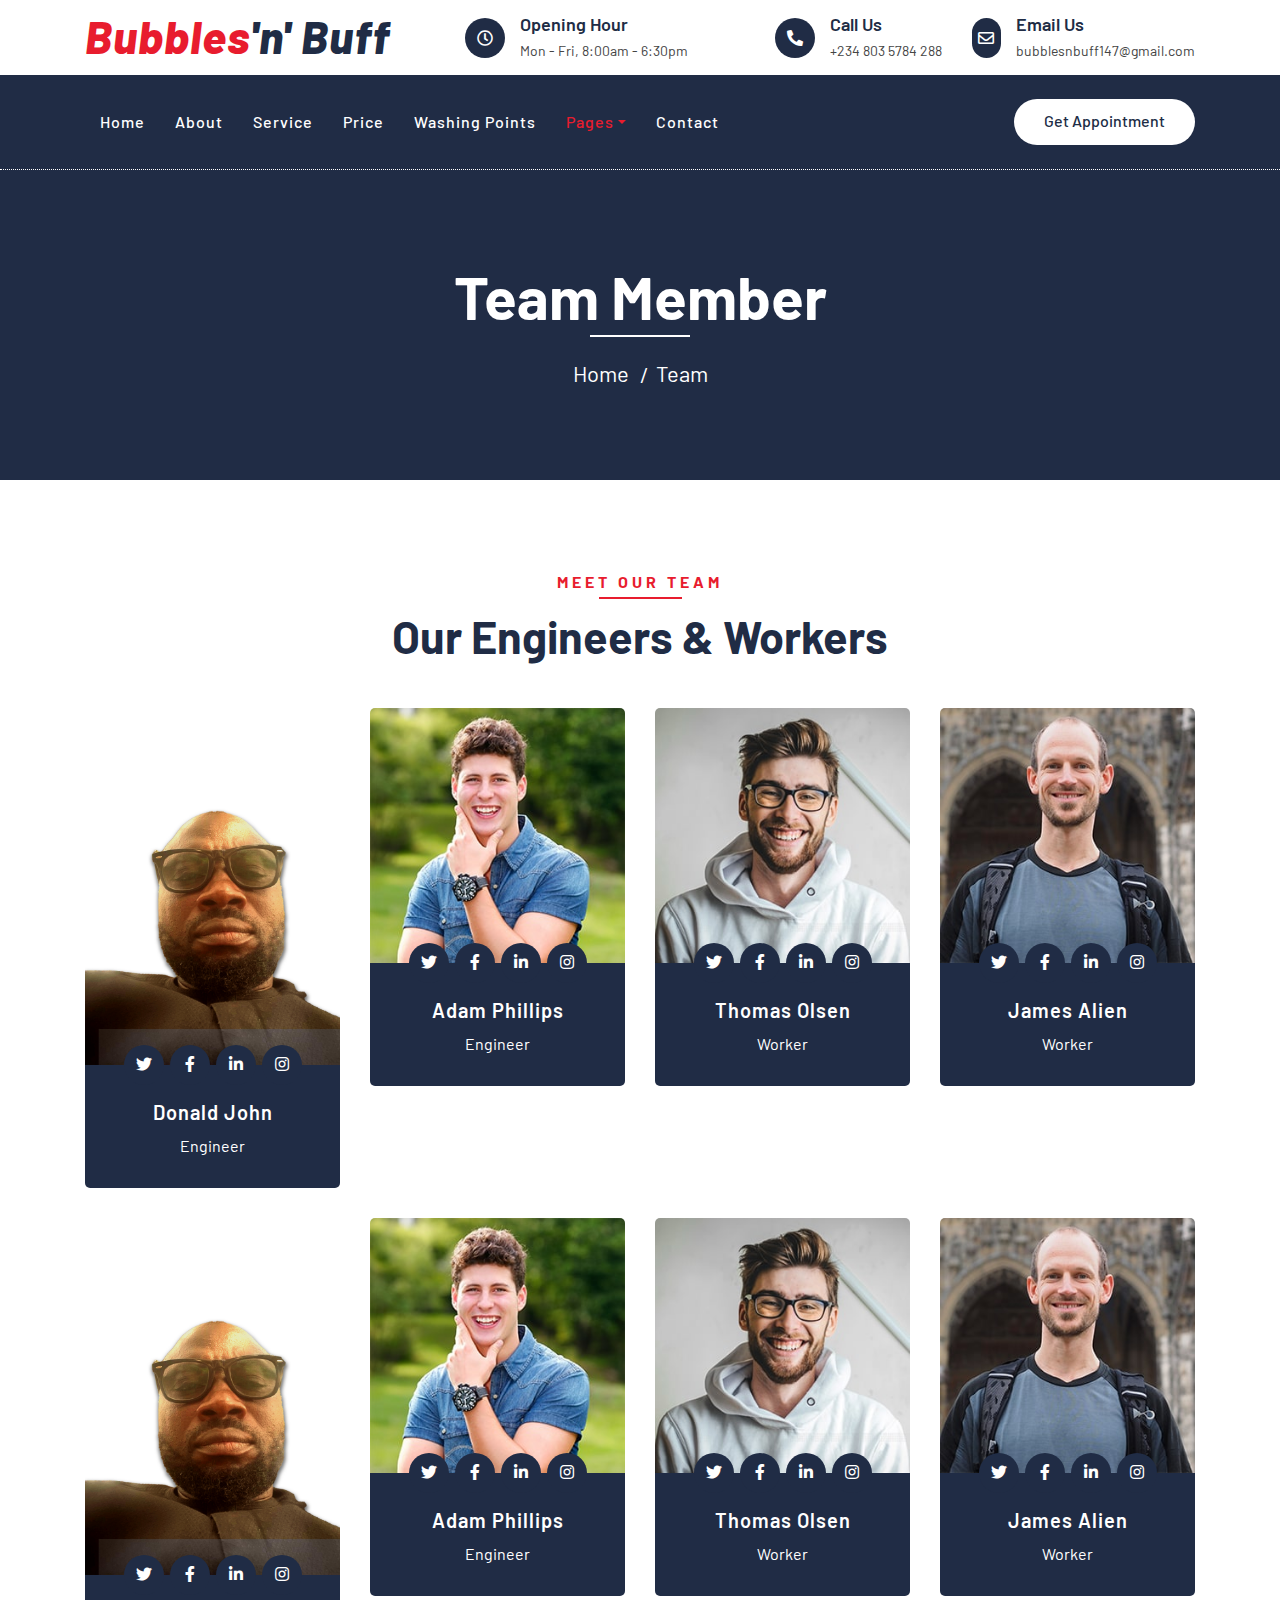
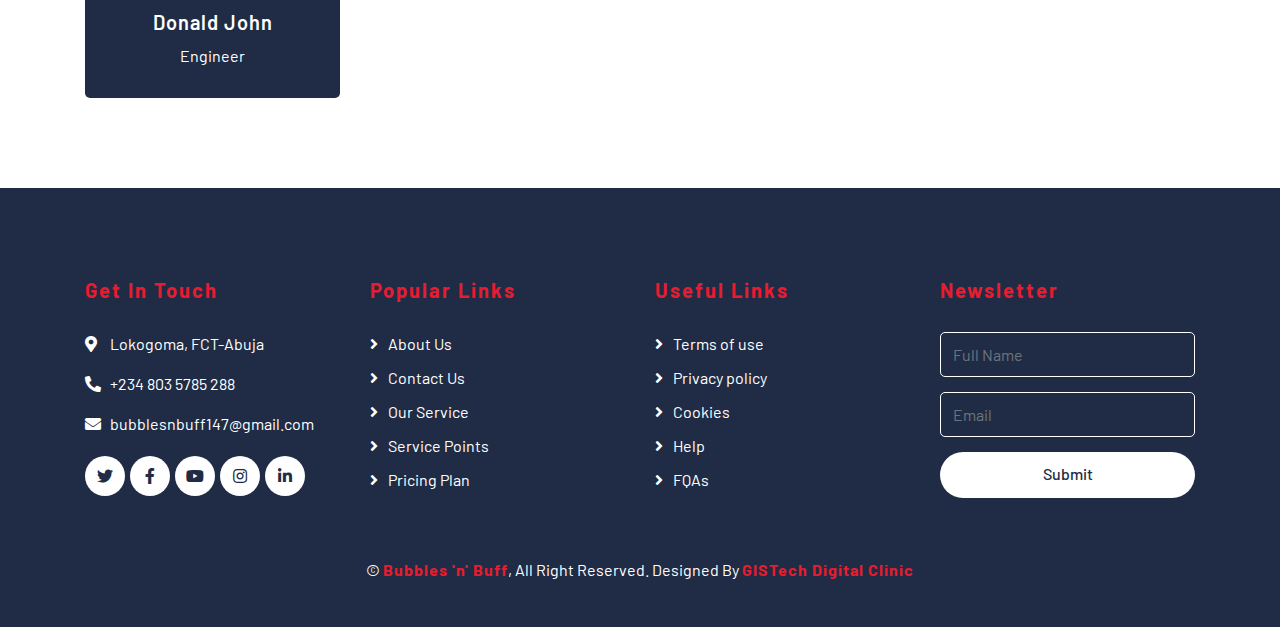
<file: team.html>
<!DOCTYPE html>
<html lang="en">
    <head>
        <meta charset="utf-8">
        <title>Bubbles 'n' Buff - Car Wash & Detailing </title>
        <meta content="width=device-width, initial-scale=1.0" name="viewport">
        <meta content="Free Website Template" name="keywords">
        <meta content="Free Website Template" name="description">

        <!-- Favicon -->
        <link href="img/favicon.ico" rel="icon">

        <!-- Google Font -->
        <link href="https://fonts.googleapis.com/css2?family=Barlow:wght@400;500;600;700;800;900&display=swap" rel="stylesheet"> 
        
        <!-- CSS Libraries -->
        <link href="https://stackpath.bootstrapcdn.com/bootstrap/4.4.1/css/bootstrap.min.css" rel="stylesheet">
        <link href="https://cdnjs.cloudflare.com/ajax/libs/font-awesome/5.10.0/css/all.min.css" rel="stylesheet">
        <link href="lib/flaticon/font/flaticon.css" rel="stylesheet">
        <link href="lib/animate/animate.min.css" rel="stylesheet">
        <link href="lib/owlcarousel/assets/owl.carousel.min.css" rel="stylesheet">

        <!-- Template Stylesheet -->
        <link href="css/style.css" rel="stylesheet">
    </head>

    <body>
        <!-- Top Bar Start -->
        <div class="top-bar">
            <div class="container">
                <div class="row align-items-center">
                    <div class="col-lg-4 col-md-12">
                        <div class="logo">
                            <a href="index.html">
                                <h1>Bubbles<span>'n' Buff</span></h1>
                                <!-- <img src="img/logo.jpg" alt="Logo"> -->
                            </a>
                        </div>
                    </div>
                    <div class="col-lg-8 col-md-7 d-none d-lg-block">
                        <div class="row">
                            <div class="col-4">
                                <div class="top-bar-item">
                                    <div class="top-bar-icon">
                                        <i class="far fa-clock"></i>
                                    </div>
                                    <div class="top-bar-text">
                                        <h3>Opening Hour</h3>
                                        <p>Mon - Fri, 8:00am - 6:30pm</p>
                                    </div>
                                </div>
                            </div>
                            <div class="col-4">
                                <div class="top-bar-item">
                                    <div class="top-bar-icon">
                                        <i class="fa fa-phone-alt"></i>
                                    </div>
                                    <div class="top-bar-text">
                                        <h3>Call Us</h3>
                                        <p>+234 803 5784 288</p>
                                    </div>
                                </div>
                            </div>
                            <div class="col-4">
                                <div class="top-bar-item">
                                    <div class="top-bar-icon">
                                        <i class="far fa-envelope"></i>
                                    </div>
                                    <div class="top-bar-text">
                                        <h3>Email Us</h3>
                                        <p>bubblesnbuff147@gmail.com</p>
                                    </div>
                                </div>
                            </div>
                        </div>
                    </div>
                </div>
            </div>
        </div>
        <!-- Top Bar End -->

        <!-- Nav Bar Start -->
        <div class="nav-bar">
            <div class="container">
                <nav class="navbar navbar-expand-lg bg-dark navbar-dark">
                    <a href="#" class="navbar-brand">MENU</a>
                    <button type="button" class="navbar-toggler" data-toggle="collapse" data-target="#navbarCollapse">
                        <span class="navbar-toggler-icon"></span>
                    </button>

                    <div class="collapse navbar-collapse justify-content-between" id="navbarCollapse">
                        <div class="navbar-nav mr-auto">
                            <a href="index.html" class="nav-item nav-link">Home</a>
                            <a href="about.html" class="nav-item nav-link">About</a>
                            <a href="service.html" class="nav-item nav-link">Service</a>
                            <a href="price.html" class="nav-item nav-link">Price</a>
                            <a href="location.html" class="nav-item nav-link">Washing Points</a>
                            <div class="nav-item dropdown">
                                <a href="#" class="nav-link dropdown-toggle active" data-toggle="dropdown">Pages</a>
                                <div class="dropdown-menu">
                                    <a href="blog.html" class="dropdown-item">Blog Grid</a>
                                    <a href="single.html" class="dropdown-item">Detail Page</a>
                                    <a href="team.html" class="dropdown-item">Team Member</a>
                                    <a href="booking.html" class="dropdown-item">Schedule Booking</a>
                                </div>
                            </div>
                            <a href="contact.html" class="nav-item nav-link">Contact</a>
                        </div>
                        <div class="ml-auto">
                            <a class="btn btn-custom" href="#">Get Appointment</a>
                        </div>
                    </div>
                </nav>
            </div>
        </div>
        <!-- Nav Bar End -->
        
        
        <!-- Page Header Start -->
        <div class="page-header">
            <div class="container">
                <div class="row">
                    <div class="col-12">
                        <h2>Team Member</h2>
                    </div>
                    <div class="col-12">
                        <a href="">Home</a>
                        <a href="">Team</a>
                    </div>
                </div>
            </div>
        </div>
        <!-- Page Header End -->
        
        
        <!-- Team Start -->
        <div class="team">
            <div class="container">
                <div class="section-header text-center">
                    <p>Meet Our Team</p>
                    <h2>Our Engineers & Workers</h2>
                </div>
                <div class="row">
                    <div class="col-lg-3 col-md-6">
                        <div class="team-item">
                            <div class="team-img">
                                <img src="img/team-1.jpg" alt="Team Image">
                            </div>
                            <div class="team-text">
                                <h2>Donald John</h2>
                                <p>Engineer</p>
                                <div class="team-social">
                                    <a href=""><i class="fab fa-twitter"></i></a>
                                    <a href=""><i class="fab fa-facebook-f"></i></a>
                                    <a href=""><i class="fab fa-linkedin-in"></i></a>
                                    <a href=""><i class="fab fa-instagram"></i></a>
                                </div>
                            </div>
                        </div>
                    </div>
                    <div class="col-lg-3 col-md-6">
                        <div class="team-item">
                            <div class="team-img">
                                <img src="img/team-2.jpg" alt="Team Image">
                            </div>
                            <div class="team-text">
                                <h2>Adam Phillips</h2>
                                <p>Engineer</p>
                                <div class="team-social">
                                    <a href=""><i class="fab fa-twitter"></i></a>
                                    <a href=""><i class="fab fa-facebook-f"></i></a>
                                    <a href=""><i class="fab fa-linkedin-in"></i></a>
                                    <a href=""><i class="fab fa-instagram"></i></a>
                                </div>
                            </div>
                        </div>
                    </div>
                    <div class="col-lg-3 col-md-6">
                        <div class="team-item">
                            <div class="team-img">
                                <img src="img/team-3.jpg" alt="Team Image">
                            </div>
                            <div class="team-text">
                                <h2>Thomas Olsen</h2>
                                <p>Worker</p>
                                <div class="team-social">
                                    <a href=""><i class="fab fa-twitter"></i></a>
                                    <a href=""><i class="fab fa-facebook-f"></i></a>
                                    <a href=""><i class="fab fa-linkedin-in"></i></a>
                                    <a href=""><i class="fab fa-instagram"></i></a>
                                </div>
                            </div>
                        </div>
                    </div>
                    <div class="col-lg-3 col-md-6">
                        <div class="team-item">
                            <div class="team-img">
                                <img src="img/team-4.jpg" alt="Team Image">
                            </div>
                            <div class="team-text">
                                <h2>James Alien</h2>
                                <p>Worker</p>
                                <div class="team-social">
                                    <a href=""><i class="fab fa-twitter"></i></a>
                                    <a href=""><i class="fab fa-facebook-f"></i></a>
                                    <a href=""><i class="fab fa-linkedin-in"></i></a>
                                    <a href=""><i class="fab fa-instagram"></i></a>
                                </div>
                            </div>
                        </div>
                    </div>
                    <div class="col-lg-3 col-md-6">
                        <div class="team-item">
                            <div class="team-img">
                                <img src="img/team-1.jpg" alt="Team Image">
                            </div>
                            <div class="team-text">
                                <h2>Donald John</h2>
                                <p>Engineer</p>
                                <div class="team-social">
                                    <a href=""><i class="fab fa-twitter"></i></a>
                                    <a href=""><i class="fab fa-facebook-f"></i></a>
                                    <a href=""><i class="fab fa-linkedin-in"></i></a>
                                    <a href=""><i class="fab fa-instagram"></i></a>
                                </div>
                            </div>
                        </div>
                    </div>
                    <div class="col-lg-3 col-md-6">
                        <div class="team-item">
                            <div class="team-img">
                                <img src="img/team-2.jpg" alt="Team Image">
                            </div>
                            <div class="team-text">
                                <h2>Adam Phillips</h2>
                                <p>Engineer</p>
                                <div class="team-social">
                                    <a href=""><i class="fab fa-twitter"></i></a>
                                    <a href=""><i class="fab fa-facebook-f"></i></a>
                                    <a href=""><i class="fab fa-linkedin-in"></i></a>
                                    <a href=""><i class="fab fa-instagram"></i></a>
                                </div>
                            </div>
                        </div>
                    </div>
                    <div class="col-lg-3 col-md-6">
                        <div class="team-item">
                            <div class="team-img">
                                <img src="img/team-3.jpg" alt="Team Image">
                            </div>
                            <div class="team-text">
                                <h2>Thomas Olsen</h2>
                                <p>Worker</p>
                                <div class="team-social">
                                    <a href=""><i class="fab fa-twitter"></i></a>
                                    <a href=""><i class="fab fa-facebook-f"></i></a>
                                    <a href=""><i class="fab fa-linkedin-in"></i></a>
                                    <a href=""><i class="fab fa-instagram"></i></a>
                                </div>
                            </div>
                        </div>
                    </div>
                    <div class="col-lg-3 col-md-6">
                        <div class="team-item">
                            <div class="team-img">
                                <img src="img/team-4.jpg" alt="Team Image">
                            </div>
                            <div class="team-text">
                                <h2>James Alien</h2>
                                <p>Worker</p>
                                <div class="team-social">
                                    <a href=""><i class="fab fa-twitter"></i></a>
                                    <a href=""><i class="fab fa-facebook-f"></i></a>
                                    <a href=""><i class="fab fa-linkedin-in"></i></a>
                                    <a href=""><i class="fab fa-instagram"></i></a>
                                </div>
                            </div>
                        </div>
                    </div>
                </div>
            </div>
        </div>
        <!-- Team End -->


        <!-- Footer Start -->
        <div class="footer">
            <div class="container">
                <div class="row">
                    <div class="col-lg-3 col-md-6">
                        <div class="footer-contact">
                            <h2>Get In Touch</h2>
                            <p><i class="fa fa-map-marker-alt"></i>Lokogoma, FCT-Abuja</p>
                            <p><i class="fa fa-phone-alt"></i>+234 803 5785 288</p>
                            <p><i class="fa fa-envelope"></i>bubblesnbuff147@gmail.com</p>
                            <div class="footer-social">
                                <a class="btn" href=""><i class="fab fa-twitter"></i></a>
                                <a class="btn" href=""><i class="fab fa-facebook-f"></i></a>
                                <a class="btn" href=""><i class="fab fa-youtube"></i></a>
                                <a class="btn" href=""><i class="fab fa-instagram"></i></a>
                                <a class="btn" href=""><i class="fab fa-linkedin-in"></i></a>
                            </div>
                        </div>
                    </div>
                    <div class="col-lg-3 col-md-6">
                        <div class="footer-link">
                            <h2>Popular Links</h2>
                            <a href="">About Us</a>
                            <a href="">Contact Us</a>
                            <a href="">Our Service</a>
                            <a href="">Service Points</a>
                            <a href="">Pricing Plan</a>
                        </div>
                    </div>
                    <div class="col-lg-3 col-md-6">
                        <div class="footer-link">
                            <h2>Useful Links</h2>
                            <a href="">Terms of use</a>
                            <a href="">Privacy policy</a>
                            <a href="">Cookies</a>
                            <a href="">Help</a>
                            <a href="">FQAs</a>
                        </div>
                    </div>
                    <div class="col-lg-3 col-md-6">
                        <div class="footer-newsletter">
                            <h2>Newsletter</h2>
                            <form>
                                <input class="form-control" placeholder="Full Name">
                                <input class="form-control" placeholder="Email">
                                <button class="btn btn-custom">Submit</button>
                            </form>
                        </div>
                    </div>
                </div>
            </div>
            <div class="container copyright">
                <p>&copy; <a href="#">Bubbles 'n' Buff</a>, All Right Reserved. Designed By <a href="gistechinfo1@gmail.com">GISTech Digital Clinic</a></p>
            </div>
        </div>
        <!-- Footer End -->
        
        <!-- Back to top button -->
        <a href="#" class="back-to-top"><i class="fa fa-chevron-up"></i></a>
        
        <!-- Pre Loader -->
        <div id="loader" class="show">
            <div class="loader"></div>
        </div>

        <!-- JavaScript Libraries -->
        <script src="https://code.jquery.com/jquery-3.4.1.min.js"></script>
        <script src="https://stackpath.bootstrapcdn.com/bootstrap/4.4.1/js/bootstrap.bundle.min.js"></script>
        <script src="lib/easing/easing.min.js"></script>
        <script src="lib/owlcarousel/owl.carousel.min.js"></script>
        <script src="lib/waypoints/waypoints.min.js"></script>
        <script src="lib/counterup/counterup.min.js"></script>
        
        <!-- Contact Javascript File -->
        <script src="mail/jqBootstrapValidation.min.js"></script>
        <script src="mail/contact.js"></script>

        <!-- Template Javascript -->
        <script src="js/main.js"></script>
    </body>
</html>
</file>
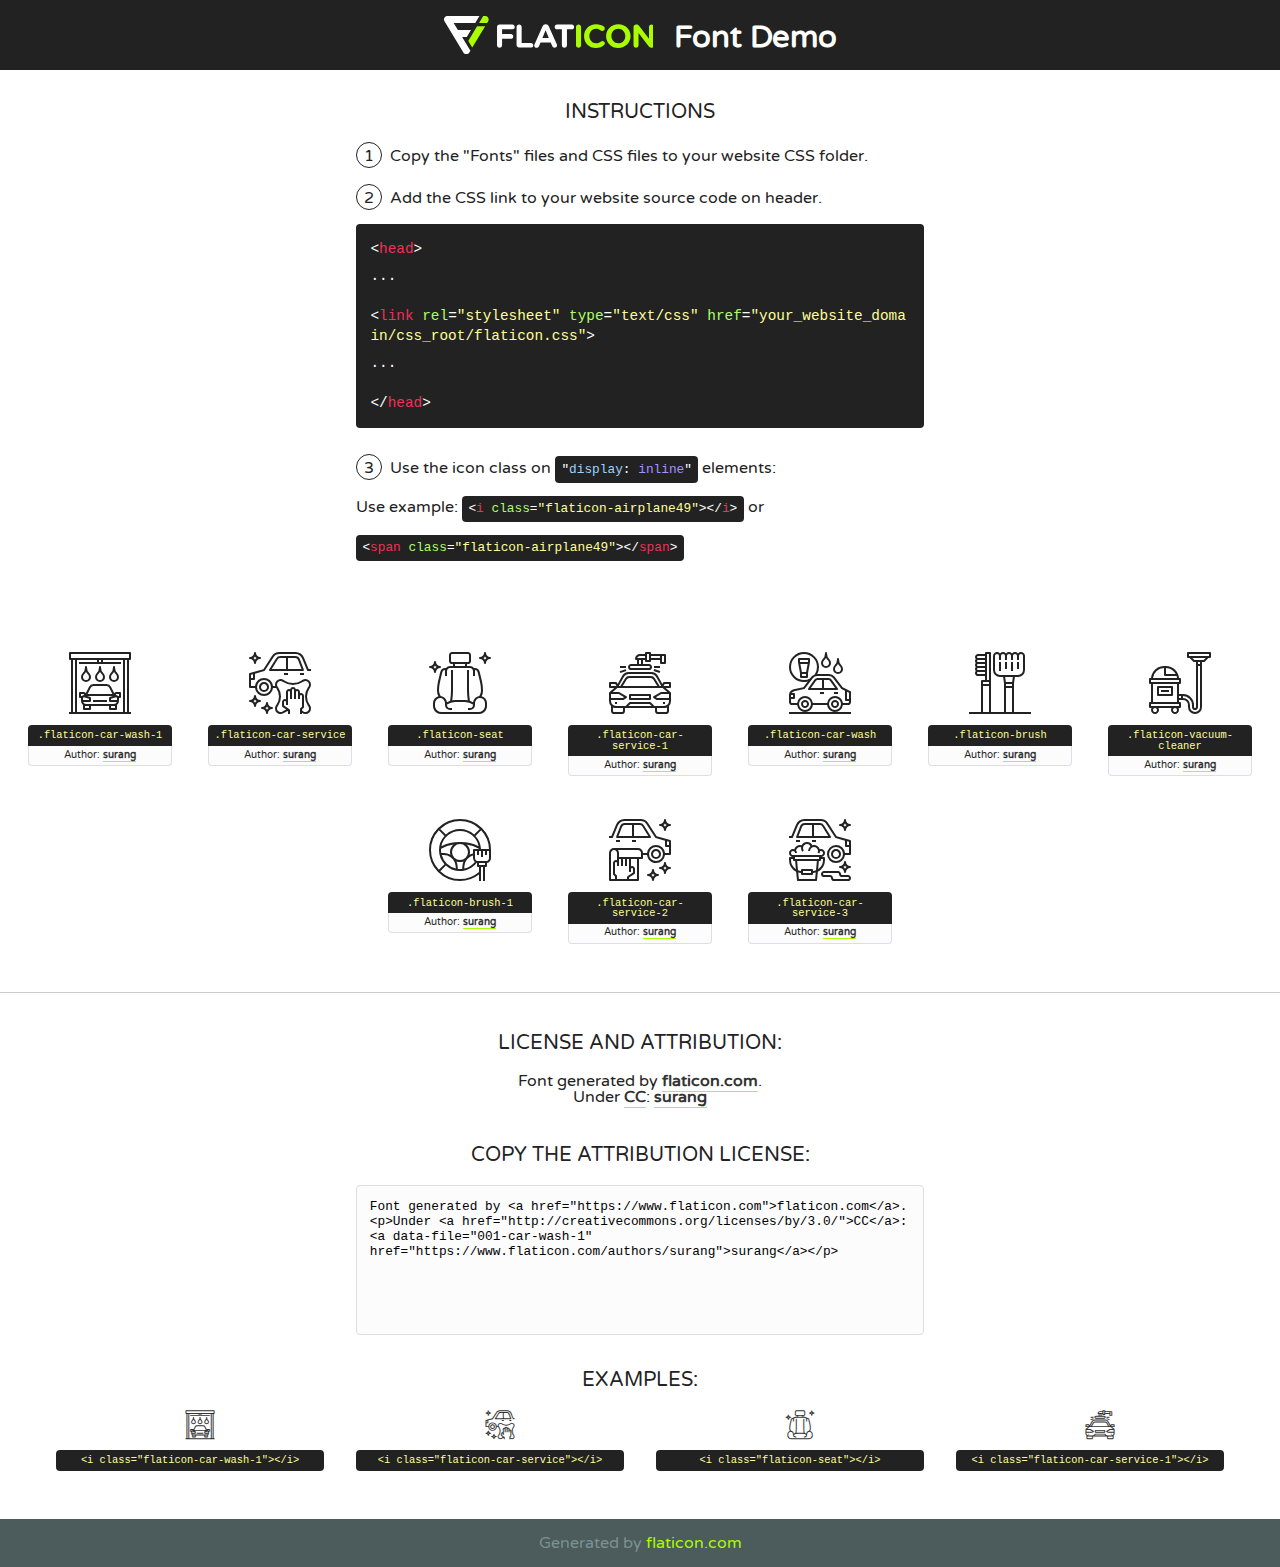
<file: lib/flaticon/font/flaticon.html>
<!DOCTYPE html>
<!--
  Flaticon icon font: Flaticon
  Creation date: 11/10/2020 08:08
-->
<html>
<!DOCTYPE html>
<html>

<head>
    <title>Flaticon WebFont</title>
    <link href="http://fonts.googleapis.com/css?family=Varela+Round" rel="stylesheet" type="text/css" />
    <link rel="stylesheet" type="text/css" href="flaticon.css">
    <meta charset="UTF-8">
    <style>
    html, body, div, span, applet, object, iframe,
    h1, h2, h3, h4, h5, h6, p, blockquote, pre,
    a, abbr, acronym, address, big, cite, code,
    del, dfn, em, img, ins, kbd, q, s, samp,
    small, strike, strong, sub, sup, tt, var,
    b, u, i, center,
    dl, dt, dd, ol, ul, li,
    fieldset, form, label, legend,
    table, caption, tbody, tfoot, thead, tr, th, td,
    article, aside, canvas, details, embed, 
    figure, figcaption, footer, header, hgroup, 
    menu, nav, output, ruby, section, summary,
    time, mark, audio, video {
        margin: 0;
        padding: 0;
        border: 0;
        font-size: 100%;
        font: inherit;
        vertical-align: baseline;
    }
    /* HTML5 display-role reset for older browsers */
    article, aside, details, figcaption, figure, 
    footer, header, hgroup, menu, nav, section {
        display: block;
    }
    body {
        line-height: 1;
    }
    ol, ul {
        list-style: none;
    }
    blockquote, q {
        quotes: none;
    }
    blockquote:before, blockquote:after,
    q:before, q:after {
        content: '';
        content: none;
    }
    table {
        border-collapse: collapse;
        border-spacing: 0;
    }
    body {
        font-family: 'Varela Round', Helvetica, Arial, sans-serif;
        font-size: 16px;
        color: #222;
    }
    a {
        color: #333;
        border-bottom: 1px solid #a9fd00;
        font-weight: bold;
        text-decoration: none;
    }
    * {
        -moz-box-sizing: border-box;
        -webkit-box-sizing: border-box;
        box-sizing: border-box;
        margin: 0;
        padding: 0;
    }
    [class^="flaticon-"]:before, [class*=" flaticon-"]:before, [class^="flaticon-"]:after, [class*=" flaticon-"]:after {
        font-family: Flaticon;
        font-size: 30px;
        font-style: normal;
        margin-left: 20px;
        color: #333;
    }
    .wrapper {
        max-width: 600px;
        margin: auto;
        padding: 0 1em;
    }
    .title {
        font-size: 1.25em;
        text-align: center;
        margin-bottom: 1em;
        text-transform: uppercase;
    }
    header {
        text-align: center;
        background-color: #222;
        color: #fff;
        padding: 1em;
    }
    header .logo {
        width: 210px;
        height: 38px;
        display: inline-block;
        vertical-align: middle;
        margin-right: 1em;
        border: none;
    }
    header strong {
        font-size: 1.95em;
        font-weight: bold;
        vertical-align: middle;
        margin-top: 5px;
        display: inline-block;
    }
    .demo {
        margin: 2em auto;
        line-height: 1.25em;
    }
    .demo ul li {
        margin-bottom: 1em;
    }
    .demo ul li .num {
        color: #222;
        border-radius: 20px;
        display: inline-block;
        width: 26px;
        padding: 3px;
        height: 26px;
        text-align: center;
        margin-right: 0.5em;
        border: 1px solid #222;
    }
    .demo ul li code {
        background-color: #222;
        border-radius: 4px;
        padding: 0.25em 0.5em;
        display: inline-block;
        color: #fff;
        font-family: Consolas,Monaco,Lucida Console,Liberation Mono,DejaVu Sans Mono,Bitstream Vera Sans Mono,Courier New, monospace;
        font-weight: lighter;
        margin-top: 1em;
        font-size: 0.8em;
        word-break: break-all;
    }
    .demo ul li code.big {
        padding: 1em;
        font-size: 0.9em;
    }
    .demo ul li code .red {
        color: #EF3159;
    }
    .demo ul li code .green {
        color: #ACFF65;
    }
    .demo ul li code .yellow {
        color: #FFFF99;
    }
    .demo ul li code .blue {
        color: #99D3FF;
    }
    .demo ul li code .purple {
        color: #A295FF;
    }
    .demo ul li code .dots {
        margin-top: 0.5em;
        display: block;
    }
    #glyphs {
        border-bottom: 1px solid #ccc;
        padding: 2em 0;
        text-align: center;
    }
    .glyph {
        display: inline-block;
        width: 9em;
        margin: 1em;
        text-align: center;
        vertical-align: top;
        background: #FFF;
    }
    .glyph .glyph-icon {
        padding: 10px;
        display: block;
        font-family:"Flaticon";
        font-size: 64px;
        line-height: 1;
    }
    .glyph .glyph-icon:before {
        font-size: 64px;
        color: #222;
        margin-left: 0;
    }
    .class-name {
        font-size: 0.65em;
        background-color: #222;
        color: #fff;
        border-radius: 4px 4px 0 0;
        padding: 0.5em;
        color: #FFFF99;
        font-family: Consolas,Monaco,Lucida Console,Liberation Mono,DejaVu Sans Mono,Bitstream Vera Sans Mono,Courier New, monospace;
    }
    .author-name {
        font-size: 0.6em;
        background-color: #fcfcfd;
        border: 1px solid #DEDEE4;
        border-top: 0;
        border-radius: 0 0 4px 4px;
        padding: 0.5em;
    }
    .class-name:last-child {
        font-size: 10px;
        color:#888;
    }
    .class-name:last-child a {
        font-size: 10px;
        color:#555;
    }
    .class-name:last-child a:hover {
        color:#a9fd00;
    }
    .glyph > input {
        display: block;
        width: 100px;
        margin: 5px auto;
        text-align: center;
        font-size: 12px;
        cursor: text;
    }
    .glyph > input.icon-input {
        font-family:"Flaticon";
        font-size: 16px;
        margin-bottom: 10px;
    }
    .attribution .title {
        margin-top: 2em;
    }
    .attribution textarea {
        background-color: #fcfcfd;
        padding: 1em;
        border: none;
        box-shadow: none;
        border: 1px solid #DEDEE4;
        border-radius: 4px;
        resize: none;
        width: 100%;
        height: 150px;
        font-size: 0.8em;
        font-family: Consolas,Monaco,Lucida Console,Liberation Mono,DejaVu Sans Mono,Bitstream Vera Sans Mono,Courier New, monospace;
        -webkit-appearance: none;
    }
    .iconsuse {
        margin: 2em auto;
        text-align: center;
        max-width: 1200px;
    }
    .iconsuse:after {
        content: '';
        display: table;
        clear: both;
    }
    .iconsuse .image {
        float: left;
        width: 25%;
        padding: 0 1em;
    }
    .iconsuse .image p {
        margin-bottom: 1em;
    }
    .iconsuse .image span {
        display: block;
        font-size: 0.65em;
        background-color: #222;
        color: #fff;
        border-radius: 4px;
        padding: 0.5em;
        color: #FFFF99;
        margin-top: 1em;
        font-family: Consolas,Monaco,Lucida Console,Liberation Mono,DejaVu Sans Mono,Bitstream Vera Sans Mono,Courier New, monospace;
    }
    #footer {
        text-align: center;
        background-color: #4C5B5C;
        color: #7c9192;
        padding: 1em;
    }
    #footer a {
        border: none;
        color: #a9fd00;
        font-weight: normal;
    }
    @media (max-width: 960px) {
        .iconsuse .image {
            width: 50%;
        }
    }
    @media (max-width: 560px) {
        .iconsuse .image {
            width: 100%;
        }
    }
    </style>
</head>

<body class="characters-off">

    <header>
        <a href="https://www.flaticon.com" target="_blank" class="logo">
            <svg version="1.1" xmlns="http://www.w3.org/2000/svg" xmlns:xlink="http://www.w3.org/1999/xlink" xmlns:a="http://ns.adobe.com/AdobeSVGViewerExtensions/3.0/" viewBox="0 0 560.875 102.036" enable-background="new 0 0 560.875 102.036" xml:space="preserve">
                <defs>
                </defs>
                <g>
                    <g class="letters">
                        <path fill="#ffffff" d="M141.596,29.675c0-3.777,2.985-6.767,6.764-6.767h34.438c3.426,0,6.15,2.728,6.15,6.15
                        c0,3.43-2.724,6.149-6.15,6.149h-27.674v13.091h23.719c3.429,0,6.151,2.724,6.151,6.15c0,3.43-2.723,6.149-6.151,6.149h-23.719
                        v17.574c0,3.773-2.986,6.761-6.764,6.761c-3.779,0-6.764-2.989-6.764-6.761V29.675z"></path>
                        <path fill="#ffffff" d="M193.844,29.149c0-3.781,2.985-6.767,6.764-6.767c3.776,0,6.763,2.985,6.763,6.767v42.957h25.039
                        c3.426,0,6.149,2.726,6.149,6.153c0,3.425-2.723,6.15-6.149,6.15h-31.802c-3.779,0-6.764-2.986-6.764-6.768V29.149z"></path>
                        <path fill="#ffffff" d="M241.891,75.71l21.438-48.407c1.492-3.341,4.215-5.357,7.906-5.357h0.792
                        c3.686,0,6.323,2.017,7.815,5.357l21.439,48.407c0.436,0.967,0.701,1.845,0.701,2.723c0,3.602-2.809,6.501-6.414,6.501
                        c-3.161,0-5.269-1.845-6.499-4.655l-4.132-9.661h-27.059l-4.301,10.102c-1.144,2.631-3.426,4.214-6.237,4.214
                        c-3.517,0-6.24-2.81-6.24-6.325C241.1,77.64,241.451,76.677,241.891,75.71z M279.932,58.666l-8.521-20.297l-8.526,20.297H279.932
                        z"></path>
                        <path fill="#ffffff" d="M314.864,35.387H301.86c-3.429,0-6.239-2.813-6.239-6.238c0-3.429,2.811-6.24,6.239-6.24h39.533
                        c3.426,0,6.237,2.811,6.237,6.24c0,3.425-2.811,6.238-6.237,6.238h-13.001v42.785c0,3.773-2.99,6.761-6.764,6.761
                        c-3.779,0-6.764-2.989-6.764-6.761V35.387z"></path>
                        <path fill="#A9FD00" d="M352.615,29.149c0-3.781,2.985-6.767,6.767-6.767c3.774,0,6.761,2.985,6.761,6.767v49.024
                        c0,3.773-2.987,6.761-6.761,6.761c-3.781,0-6.767-2.989-6.767-6.761V29.149z"></path>
                        <path fill="#A9FD00" d="M374.132,53.836v-0.179c0-17.481,13.178-31.801,32.065-31.801c9.22,0,15.459,2.458,20.557,6.238
                        c1.402,1.054,2.637,2.985,2.637,5.357c0,3.692-2.985,6.59-6.681,6.59c-1.845,0-3.071-0.702-4.044-1.319
                        c-3.776-2.813-7.729-4.393-12.562-4.393c-10.364,0-17.831,8.611-17.831,19.154v0.173c0,10.542,7.291,19.329,17.831,19.329
                        c5.715,0,9.492-1.756,13.359-4.834c1.049-0.874,2.458-1.491,4.039-1.491c3.429,0,6.325,2.813,6.325,6.236
                        c0,2.106-1.056,3.78-2.282,4.834c-5.539,4.834-12.036,7.733-21.878,7.733C387.572,85.464,374.132,71.493,374.132,53.836z"></path>
                        <path fill="#A9FD00" d="M433.009,53.836v-0.179c0-17.481,13.79-31.801,32.766-31.801c18.981,0,32.592,14.143,32.592,31.628v0.173
                        c0,17.483-13.785,31.807-32.769,31.807C446.625,85.464,433.009,71.32,433.009,53.836z M484.224,53.836v-0.179
                        c0-10.539-7.725-19.326-18.626-19.326c-10.893,0-18.449,8.611-18.449,19.154v0.173c0,10.542,7.73,19.329,18.626,19.329
                        C476.676,72.986,484.224,64.378,484.224,53.836z"></path>
                        <path fill="#A9FD00" d="M506.233,29.321c0-3.774,2.99-6.763,6.767-6.763h1.401c3.252,0,5.183,1.583,7.029,3.953l26.093,34.265
                        V29.059c0-3.692,2.99-6.677,6.681-6.677c3.683,0,6.671,2.985,6.671,6.677v48.934c0,3.78-2.987,6.765-6.764,6.765h-0.436
                        c-3.257,0-5.188-1.581-7.034-3.953l-27.056-35.492v32.944c0,3.687-2.985,6.676-6.678,6.676c-3.683,0-6.673-2.989-6.673-6.676
                        V29.321z"></path>
                    </g>
                    <g class="insignia">
                        <path fill="#ffffff" d="M48.372,56.137h12.517l11.156-18.537H37.186L25.688,18.539h57.825L94.668,0H9.271
                        C5.925,0,2.842,1.801,1.198,4.716c-1.644,2.907-1.593,6.482,0.134,9.343l50.38,83.501c1.678,2.781,4.689,4.476,7.938,4.476
                        c3.246,0,6.257-1.695,7.935-4.476l2.898-4.804L48.372,56.137z"></path>
                        <g class="i">
                            <path fill="#A9FD00" d="M93.575,18.539h0.031v0.004l21.652,0.004l2.705-4.488c1.727-2.861,1.778-6.436,0.133-9.343
                            C116.454,1.801,113.371,0,110.026,0h-5.294L93.575,18.539z"></path>
                            <polygon fill="#A9FD00" points="88.291,27.356 64.725,66.486 75.519,84.404 109.942,27.356"></polygon>
                        </g>
                    </g>
                </g>
            </svg>
        </a>
        <strong>Font Demo</strong>
    </header>


    <section class="demo wrapper">

        <p class="title">Instructions</p>

        <ul>
            <li>
                <span class="num">1</span>Copy the "Fonts" files and CSS files to your website CSS folder.
            </li>
            <li>
                <span class="num">2</span>Add the CSS link to your website source code on header.
                <code class="big">
                    &lt;<span class="red">head</span>&gt;
                    <br/><span class="dots">...</span>
                    <br/>&lt;<span class="red">link</span> <span class="green">rel</span>=<span class="yellow">"stylesheet"</span> <span class="green">type</span>=<span class="yellow">"text/css"</span> <span class="green">href</span>=<span class="yellow">"your_website_domain/css_root/flaticon.css"</span>&gt;
                    <br/><span class="dots">...</span>
                    <br/>&lt;/<span class="red">head</span>&gt;
                </code>
            </li>

            <li>
                <p>
                    <span class="num">3</span>Use the icon class on <code>"<span class="blue">display</span>:<span class="purple"> inline</span>"</code> elements:
                    <br />
                    Use example: <code>&lt;<span class="red">i</span> <span class="green">class</span>=<span class="yellow">&quot;flaticon-airplane49&quot;</span>&gt;&lt;/<span class="red">i</span>&gt;</code> or <code>&lt;<span class="red">span</span> <span class="green">class</span>=<span class="yellow">&quot;flaticon-airplane49&quot;</span>&gt;&lt;/<span class="red">span</span>&gt;</code>
            </li>
        </ul>

    </section>




   <section id="glyphs">          
    
      
        <div class="glyph"><div class="glyph-icon flaticon-car-wash-1"></div>
            <div class="class-name">.flaticon-car-wash-1</div>
            <div class="author-name">Author: <a data-file="001-car-wash-1" href="https://www.flaticon.com/authors/surang">surang</a> </div> 
        </div>        
        
        <div class="glyph"><div class="glyph-icon flaticon-car-service"></div>
            <div class="class-name">.flaticon-car-service</div>
            <div class="author-name">Author: <a data-file="002-car-service" href="https://www.flaticon.com/authors/surang">surang</a> </div> 
        </div>        
        
        <div class="glyph"><div class="glyph-icon flaticon-seat"></div>
            <div class="class-name">.flaticon-seat</div>
            <div class="author-name">Author: <a data-file="003-seat" href="https://www.flaticon.com/authors/surang">surang</a> </div> 
        </div>        
        
        <div class="glyph"><div class="glyph-icon flaticon-car-service-1"></div>
            <div class="class-name">.flaticon-car-service-1</div>
            <div class="author-name">Author: <a data-file="004-car-service-1" href="https://www.flaticon.com/authors/surang">surang</a> </div> 
        </div>        
        
        <div class="glyph"><div class="glyph-icon flaticon-car-wash"></div>
            <div class="class-name">.flaticon-car-wash</div>
            <div class="author-name">Author: <a data-file="005-car-wash" href="https://www.flaticon.com/authors/surang">surang</a> </div> 
        </div>        
        
        <div class="glyph"><div class="glyph-icon flaticon-brush"></div>
            <div class="class-name">.flaticon-brush</div>
            <div class="author-name">Author: <a data-file="006-brush" href="https://www.flaticon.com/authors/surang">surang</a> </div> 
        </div>        
        
        <div class="glyph"><div class="glyph-icon flaticon-vacuum-cleaner"></div>
            <div class="class-name">.flaticon-vacuum-cleaner</div>
            <div class="author-name">Author: <a data-file="007-vacuum-cleaner" href="https://www.flaticon.com/authors/surang">surang</a> </div> 
        </div>        
        
        <div class="glyph"><div class="glyph-icon flaticon-brush-1"></div>
            <div class="class-name">.flaticon-brush-1</div>
            <div class="author-name">Author: <a data-file="008-brush-1" href="https://www.flaticon.com/authors/surang">surang</a> </div> 
        </div>        
        
        <div class="glyph"><div class="glyph-icon flaticon-car-service-2"></div>
            <div class="class-name">.flaticon-car-service-2</div>
            <div class="author-name">Author: <a data-file="009-car-service-2" href="https://www.flaticon.com/authors/surang">surang</a> </div> 
        </div>        
        
        <div class="glyph"><div class="glyph-icon flaticon-car-service-3"></div>
            <div class="class-name">.flaticon-car-service-3</div>
            <div class="author-name">Author: <a data-file="010-car-service-3" href="https://www.flaticon.com/authors/surang">surang</a> </div> 
        </div>        
        

    </section>



    <section class="attribution wrapper"   style="text-align:center;">

      <div class="title">License and attribution:</div><div class="attrDiv">Font generated by <a href="https://www.flaticon.com">flaticon.com</a>. <div><p>Under <a href="http://creativecommons.org/licenses/by/3.0/">CC</a>: <a data-file="001-car-wash-1" href="https://www.flaticon.com/authors/surang">surang</a></p>  </div>
      </div>
      <div class="title">Copy the Attribution License:</div>

    <textarea onclick="this.focus();this.select();">Font generated by &lt;a href=&quot;https://www.flaticon.com&quot;&gt;flaticon.com&lt;/a&gt;. <p>Under <a href="http://creativecommons.org/licenses/by/3.0/">CC</a>: <a data-file="001-car-wash-1" href="https://www.flaticon.com/authors/surang">surang</a></p>  
     </textarea>

    </section>

    <section class="iconsuse">

          <div class="title">Examples:</div>            
             
            <div class="image">
                <p>
                    <i class="glyph-icon flaticon-car-wash-1"></i> 
                    <span>&lt;i class=&quot;flaticon-car-wash-1&quot;&gt;&lt;/i&gt;</span>
                </p>
            </div>
            
            <div class="image">
                <p>
                    <i class="glyph-icon flaticon-car-service"></i> 
                    <span>&lt;i class=&quot;flaticon-car-service&quot;&gt;&lt;/i&gt;</span>
                </p>
            </div>
            
            <div class="image">
                <p>
                    <i class="glyph-icon flaticon-seat"></i> 
                    <span>&lt;i class=&quot;flaticon-seat&quot;&gt;&lt;/i&gt;</span>
                </p>
            </div>
            
            <div class="image">
                <p>
                    <i class="glyph-icon flaticon-car-service-1"></i> 
                    <span>&lt;i class=&quot;flaticon-car-service-1&quot;&gt;&lt;/i&gt;</span>
                </p>
            </div>
                       
        </div>
                            
    </section>

<div id="footer">
    <div>Generated by <a href="https://www.flaticon.com">flaticon.com</a>
    </div>
</div>



</body>
</html>
</file>
<file: lib/flaticon/font/flaticon.css>
/*
  	Flaticon icon font: Flaticon
  	Creation date: 11/10/2020 08:08
  	*/

@font-face {
  font-family: "Flaticon";
  src: url("./Flaticon.eot");
  src: url("./Flaticon.eot?#iefix") format("embedded-opentype"),
       url("./Flaticon.woff2") format("woff2"),
       url("./Flaticon.woff") format("woff"),
       url("./Flaticon.ttf") format("truetype"),
       url("./Flaticon.svg#Flaticon") format("svg");
  font-weight: normal;
  font-style: normal;
}

@media screen and (-webkit-min-device-pixel-ratio:0) {
  @font-face {
    font-family: "Flaticon";
    src: url("./Flaticon.svg#Flaticon") format("svg");
  }
}

[class^="flaticon-"]:before, [class*=" flaticon-"]:before,
[class^="flaticon-"]:after, [class*=" flaticon-"]:after {   
  font-family: Flaticon;
        font-size: 20px;
font-style: normal;
margin-left: 20px;
}

.flaticon-car-wash-1:before { content: "\f100"; }
.flaticon-car-service:before { content: "\f101"; }
.flaticon-seat:before { content: "\f102"; }
.flaticon-car-service-1:before { content: "\f103"; }
.flaticon-car-wash:before { content: "\f104"; }
.flaticon-brush:before { content: "\f105"; }
.flaticon-vacuum-cleaner:before { content: "\f106"; }
.flaticon-brush-1:before { content: "\f107"; }
.flaticon-car-service-2:before { content: "\f108"; }
.flaticon-car-service-3:before { content: "\f109"; }
</file>
<file: css/style.css>
/*******************************/
/********* General CSS *********/
/*******************************/
body {
    color: #444444;
    font-weight: 400;
    background: #ffffff;
    font-family: 'Barlow', sans-serif;
}

h1,
h2, 
h3, 
h4,
h5, 
h6 {
    color: #202C45;
}

a {
    color: #202C45;
    transition: .3s;
}

a:hover,
a:active,
a:focus {
    color: #E81C2E;
    outline: none;
    text-decoration: none;
}

.btn.btn-custom {
    padding: 10px 30px 12px 30px;
    text-align: center; 
    font-size: 16px;
    font-weight: 500;
    color: #ffffff;
    background: #E81C2E;
    border: none;
    border-radius: 60px;
    /*box-shadow: inset 0 0 0 0 #202C45;*/
    transition: ease-out 0.5s;
    -webkit-transition: ease-out 0.5s;
    -moz-transition: ease-out 0.5s;
}

.btn.btn-custom:hover {
    color: #E81C2E;
    background: #202C45;
    /*box-shadow: inset 200px 0 0 0 #202C45;*/
}

.btn:focus,
.form-control:focus {
    box-shadow: none;
}

.container-fluid {
    max-width: 1366px;
}

[class^="flaticon-"]:before, [class*=" flaticon-"]:before,
[class^="flaticon-"]:after, [class*=" flaticon-"]:after {   
    font-size: inherit;
    margin-left: 0;
}


/**********************************/
/****** Loader & Back to Top ******/
/**********************************/
#loader {
    position: fixed;
    top: 0;
    right: 0;
    bottom: 0;
    left: 0;
    display: flex;
    align-items: center;
    justify-content: center;
    background: #ffffff;
    opacity: 0;
    visibility: hidden;
    -webkit-transition: opacity .3s ease-out, visibility 0s linear .3s;
    -o-transition: opacity .3s ease-out, visibility 0s linear .3s;
    transition: opacity .3s ease-out, visibility 0s linear .3s;
    z-index: 999;
}

#loader.show {
    -webkit-transition: opacity .6s ease-out, visibility 0s linear 0s;
    -o-transition: opacity .6s ease-out, visibility 0s linear 0s;
    transition: opacity .6s ease-out, visibility 0s linear 0s;
    visibility: visible;
    opacity: 1;
}

#loader .loader {
    position: relative;
    width: 45px;
    height: 45px;
    border: 5px solid #dddddd;
    border-top: 5px solid #E81C2E;
    border-radius: 50%;
    -webkit-animation: spin 2s linear infinite;
    animation: spin 2s linear infinite;
}

@-webkit-keyframes spin {
    0% { -webkit-transform: rotate(0deg); }
    100% { -webkit-transform: rotate(360deg); }
}

@keyframes spin {
    0% { transform: rotate(0deg); }
    100% { transform: rotate(360deg); }
}

.back-to-top {
    position: fixed;
    display: none;
    width: 44px;
    height: 44px;
    text-align: center;
    line-height: 1;
    font-size: 22px;
    right: 15px;
    bottom: 15px;
    transition: .5s;
    background: #E81C2E;
    border-radius: 44px;
    z-index: 9;
}

.back-to-top i {
    color: #ffffff;
    padding-top: 10px;
}

.back-to-top:hover {
    background: #202C45;
}


/**********************************/
/********** Top Bar CSS ***********/
/**********************************/
.top-bar {
    position: relative;
    height: 75px;
    display: flex;
    align-items: center;
    background: #ffffff;
}

.top-bar .logo {
    text-align: left;
    overflow: hidden;
}

.top-bar .logo h1 {
    margin: -4px 0 0 0;
    color: #E81C2E;
    font-size: 45px;
    line-height: 50px;
    font-weight: 800;
    letter-spacing: 1px;
    font-style: italic;
}

.top-bar .logo h1 span {
    color: #202C45;
}

.top-bar .logo img {
    max-width: 100%;
    max-height: 60px;
}

.top-bar .top-bar-item {
    display: flex;
    align-items: center;
    justify-content: flex-end;
}

.top-bar .top-bar-icon {
    width: 40px;
    height: 40px;
    display: flex;
    align-items: center;
    justify-content: center;
    background: #202C45;
    border-radius: 40px;
}

.top-bar .top-bar-icon i {
    margin: 0;
    color: #ffffff;
    font-size: 16px;
}

.top-bar .top-bar-text {
    padding-left: 15px;
}

.top-bar .top-bar-text h3 {
    margin: 0 0 5px 0;
    font-size: 18px;
    font-weight: 600;
}

.top-bar .top-bar-text p {
    margin: 0;
    font-size: 14px;
    font-weight: 400;
}

@media (max-width: 991.98px) {
    .top-bar .logo {
        text-align: center;
    }
}


/**********************************/
/*********** Nav Bar CSS **********/
/**********************************/
.nav-bar {
    position: relative;
    background: #202C45;
}

.nav-bar.nav-sticky {
    position: fixed;
    width: 100%;
    top: 0;
    left: 0;
    /*box-shadow: 0 2px 5px rgba(0, 0, 0, .3);*/
    z-index: 999;
}

.nav-bar .navbar {
    padding: 20px 0;
    background: #202C45 !important;
    transition: .3s;
}

.nav-bar.nav-sticky .navbar {
    padding: 5px 0;
}

.navbar-dark .navbar-nav .nav-link,
.navbar-dark .navbar-nav .nav-link:focus,
.navbar-dark .navbar-nav .nav-link:hover,
.navbar-dark .navbar-nav .nav-link.active {
    color: #ffffff;
    padding: 15px;
    font-weight: 500;
    letter-spacing: 1px;
}

.navbar-dark .navbar-nav .nav-link:hover,
.navbar-dark .navbar-nav .nav-link.active {
    color: #E81C2E;
}

.nav-bar .dropdown-menu {
    margin-top: 0;
    border: 0;
    border-radius: 0;
    background: #f8f9fa;
}

.nav-bar .btn.btn-custom {
    color: #202C45;
    background: #ffffff;
    /*box-shadow: inset 0 0 0 0 #E81C2E;*/
}

.nav-bar .btn:hover {
    color: #ffffff;
    background: #E81C2E;
    /*box-shadow: inset 200px 0 0 0 #E81C2E;*/
}

@media (min-width: 992px) {
    .nav-bar .navbar-brand {
        display: none;
    }
}

@media (max-width: 991.98px) {
    .navbar-dark .navbar-nav .nav-link,
    .navbar-dark .navbar-nav .nav-link:focus,
    .navbar-dark .navbar-nav .nav-link:hover,
    .navbar-dark .navbar-nav .nav-link.active {
        padding: 5px 0;
    }
    
    .nav-bar .dropdown-menu {
        box-shadow: none;
    }
    
    .nav-bar .btn {
        display: none;
    }
}


/*******************************/
/********** Hero CSS ***********/
/*******************************/
.carousel {
    position: relative;
    width: 100%;
    min-height: 400px;
    background: #ffffff;
    margin-bottom: 45px;
}

.carousel .container-fluid {
    padding: 0;
}

.carousel .carousel-item {
    position: relative;
    width: 100%;
    min-height: 400px;
    display: flex;
    align-items: center;
    justify-content: center;
    flex-direction: column;
}

.carousel .carousel-img {
    position: relative;
    width: 100%;
    height: 100%;
    min-height: 400px;
    text-align: right;
    overflow: hidden;
}

.carousel .carousel-img::after {
    position: absolute;
    content: "";
    top: 0;
    right: 0;
    bottom: 0;
    left: 0;
    background: rgba(0, 0, 0, .5);
    z-index: 1;
}

.carousel .carousel-img img {
    width: 100%;
    height: 100%;
    object-fit: cover;
}

.carousel .carousel-text {
    position: absolute;
    max-width: 992px;
    padding: 0 15px;
    text-align: center;
    display: flex;
    align-items: center;
    justify-content: center;
    flex-direction: column;
    z-index: 2;
}

.carousel .carousel-text h3 {
    color: #E81C2E;
    font-size: 20px;
    font-weight: 700;
    letter-spacing: 4px;
    text-transform: uppercase;
    margin-bottom: 0px;
}

.carousel .carousel-text h1 {
    color: #ffffff;
    font-size: 90px;
    font-weight: 700;
    margin-bottom: 20px;
    text-transform: capitalize;
}

.carousel .carousel-text p {
    max-width: 500px;
    color: #ffffff;
    font-size: 18px;
    margin-bottom: 40px;
}

.carousel .btn.btn-custom {
    padding: 20px 45px 22px 45px;
    color: #ffffff;
}

.carousel .btn.btn-custom:hover {
    color: #E81C2E;
}

.carousel .owl-nav {
    position: absolute;
    width: 100%;
    height: 50px;
    top: calc(50% - 25px);
    left: 0;
    display: flex;
    justify-content: space-between;
    z-index: 9;
}

.carousel .owl-nav .owl-prev,
.carousel .owl-nav .owl-next {
    width: 50px;
    height: 50px;
    display: flex;
    align-items: center;
    justify-content: center;
    color: #ffffff;
    border-radius: 50px;
    background: rgba(256, 256, 256, .2);
    font-size: 22px;
    transition: .5s;
}

.carousel .owl-nav .owl-prev {
    margin-left: 30px;
}

.carousel .owl-nav .owl-next {
    margin-right: 30px;
}

.carousel .owl-nav .owl-prev:hover,
.carousel .owl-nav .owl-next:hover {
    color: #ffffff;
    background: #E81C2E;
}

.carousel .animated {
    -webkit-animation-duration: 1s;
    animation-duration: 1s;
}

@media (max-width: 991.98px) {
    .carousel .carousel-text h3 {
        margin-bottom: 5px;
    }
    
    .carousel .carousel-text h1 {
        font-size: 60px;
    }
    
    .carousel .carousel-text p {
        font-size: 16px;
    }
    
    .carousel .carousel-text .btn {
        padding: 12px 30px;
        font-size: 15px;
        letter-spacing: 0;
    }
}

@media (max-width: 767.98px) {
    .carousel .carousel-text h3 {
        font-size: 18px;
        letter-spacing: 2px;
        margin-bottom: 15px;
    }
    
    .carousel .carousel-text h1 {
        font-size: 45px;
    }
    
    .carousel .carousel-text .btn {
        padding: 10px 25px;
        font-size: 15px;
        letter-spacing: 0;
    }
}

@media (max-width: 575.98px) {
    .carousel .carousel-text h3 {
        font-size: 14px;
        letter-spacing: 1px;
        margin-bottom: 10px;
    }
    
    .carousel .carousel-text h1 {
        font-size: 30px;
        margin-bottom: 15px;
    }
    
    .carousel .carousel-text p {
        margin-bottom: 25px;
    }
    
    .carousel .carousel-text .btn {
        padding: 8px 20px;
        font-size: 14px;
        letter-spacing: 0;
    }
}


/*******************************/
/******* Page Header CSS *******/
/*******************************/
.page-header {
    position: relative;
    margin-bottom: 45px;
    padding: 90px 0;
    text-align: center;
    background: #202C45;
    border-top: 1px dotted #ffffff;
}

.page-header h2 {
    position: relative;
    color: #ffffff;
    font-size: 60px;
    font-weight: 700;
    margin-bottom: 20px;
    padding-bottom: 5px;
}

.page-header h2::after {
    position: absolute;
    content: "";
    width: 100px;
    height: 2px;
    left: calc(50% - 50px);
    bottom: 0;
    background: #ffffff;
}

.page-header a {
    position: relative;
    padding: 0 12px;
    font-size: 22px;
    color: #ffffff;
}

.page-header a:hover {
    color: #E81C2E;
}

.page-header a::after {
    position: absolute;
    content: "/";
    width: 8px;
    height: 8px;
    top: -2px;
    right: -7px;
    text-align: center;
    color: #ffffff;
}

.page-header a:last-child::after {
    display: none;
}

@media (max-width: 991.98px) {
    .page-header {
        padding: 60px 0;
    }
    
    .page-header h2 {
        font-size: 45px;
    }
    
    .page-header a {
        font-size: 20px;
    }
}

@media (max-width: 767.98px) {
    .page-header {
        padding: 45px 0;
    }
    
    .page-header h2 {
        font-size: 35px;
    }
    
    .page-header a {
        font-size: 18px;
    }
}


/*******************************/
/******* Section Header ********/
/*******************************/
.section-header {
    position: relative;
    width: 100%;
    max-width: 700px;
    margin: 0 auto 45px auto;
}

.section-header p {
    display: inline-block;
    margin-bottom: 10px;
    padding-bottom: 5px;
    position: relative;
    font-size: 16px;
    font-weight: 700;
    letter-spacing: 4px;
    text-transform: uppercase;
    color: #E81C2E;
}

.section-header p::after {
    position: absolute;
    content: "";
    width: 50%;
    height: 2px;
    left: 25%;
    bottom: 0;
    background: #E81C2E;
}

.section-header.text-left p::after {
    left: 0;
}

.section-header.text-right p::after {
    left: 50%;
}

.section-header h2 {
    margin: 0;
    font-size: 45px;
    font-weight: 700;
    text-transform: capitalize;
}

@media (max-width: 991.98px) {
    .section-header h2 {
        font-size: 45px;
    }
}

@media (max-width: 767.98px) {
    .section-header h2 {
        font-size: 40px;
    }
}

@media (max-width: 575.98px) {
    .section-header h2 {
        font-size: 35px;
    }
}


/*******************************/
/********** About CSS **********/
/*******************************/
.about {
    position: relative;
    width: 100%;
    padding: 45px 0 15px 0;
}

.about .section-header {
    margin-bottom: 30px;
    margin-left: 0;
}

.about .about-img img {
    width: 100%;
    border-radius: 5px;
    margin-bottom: 30px;
}

.about .about-content {
    margin-bottom: 30px;
}

.about .about-content ul {
    margin: 0;
    padding: 0;
    list-style: none;
    margin-bottom: 25px;
}

.about .about-content ul li {
    margin-bottom: 5px;
}

.about .about-content ul li i {
    margin-right: 8px;
    color: #E81C2E;
}


/*******************************/
/********* Service CSS *********/
/*******************************/
.service {
    position: relative;
    width: 100%;
    padding: 45px 0 0 0;
}

.service .service-item {
    position: relative;
    width: 100%;
    display: flex;
    flex-direction: column;
    margin-bottom: 45px;
}

.service .service-item i {
    color: #202C45;
    font-size: 75px;
    line-height: 75px;
    margin-bottom: 20px;
}

.service .service-item [class^="flaticon-"]::before {
    margin: 0;
    font-size: 60px;
    line-height: 60px;
    background-image: linear-gradient(#E81C2E, #202C45);
    -webkit-background-clip: text;
    -webkit-text-fill-color: transparent;
    transition: .5s;
}

.service .service-item h3 {
    margin-bottom: 10px;
    font-size: 20px;
    font-weight: 700;
    letter-spacing: 1px;
}

.service .service-item p {
    margin: 0;
}


/*******************************/
/********** Facts CSS **********/
/*******************************/
.facts {
    position: relative;
    width: 100%;
    min-height: 400px;
    margin: 45px 0;
    display: flex;
    align-items: center;
    background: #202C45;
}

.facts .facts-item {
    display: flex;
    flex-direction: row;
    margin: 25px 0;
}

.facts .facts-item i {
    margin-top: 15px;
    font-size: 45px;
    color: #E81C2E;
}

.facts .facts-text {
    padding-left: 20px;
}

.facts .facts-text h3 {
    position: relative;
    display: inline-block;
    color: #ffffff;
    font-size: 60px;
    font-weight: 700;
}

.facts .facts-text h3::after {
    position: absolute;
    content: "\f067";
    top: 0px;
    right: -25px;
    color: #ffffff;
    font-size: 25px;
    font-family: "Font Awesome 5 Free";
    font-weight: 900;
}

.facts .facts-text p {
    color: #ffffff;
    font-size: 18px;
    font-weight: 500;
    margin: 0;
}


/*******************************/
/********* Pricing CSS *********/
/*******************************/
.price {
    position: relative;
    width: 100%;
    padding: 45px 0 15px 0;
}

.price .row {
    padding: 0 15px;
}

.price .col-md-4 {
    padding: 0;
}

.price .price-item {
    position: relative;
    margin-bottom: 30px;
    background: #ffffff;
    border-radius: 5px;
    text-align: left;
}

.price .featured-item {
    /*box-shadow: 0 0 30px rgba(0, 0, 0, .2);*/
    z-index: 1;
}

.price .price-header {
    padding: 45px 0 30px 0;
}

.price .price-header h3 {
    font-size: 20px;
    font-weight: 700;
    letter-spacing: 2px;
    text-transform: uppercase;
}

.price .price-header h2 {
    display: flex;
    align-items: flex-start;
    justify-content: center;
    font-size: 60px;
    font-weight: 700;
    letter-spacing: 5px;
}

.price .price-header h2 span {
    font-size: 25px;
    line-height: 45px;
}

.price .price-item.featured-item h2,
.price .price-item.featured-item h3 {
    color: #E81C2E;
}

.price .price-body {
    padding: 0 0 20px 0;
}

.price .price-body ul {
    margin: 0;
    padding: 0;
    list-style: none;
    text-align: left;
}

.price .price-body ul li {
    padding: 0 0 15px 0;
}

.price .price-body ul li i {
    margin-right: 10px;
}

.price .price-body ul li i.fa-check-circle {
    color: #39B972;
}

.price .price-body ul li i.fa-times-circle {
    color: #cccccc;
}

.price .price-item .price-footer {
    padding-bottom: 45px;
}

.price .price-item .price-footer .btn.btn-custom {
    color: #E81C2E;
    background: #202C45;
    /*box-shadow: inset 0 0 0 0 #E81C2E;*/
}

.price .price-item .price-footer .btn.btn-custom:hover {
    color: #ffffff;
    background: #E81C2E;
    /*box-shadow: inset 200px 0 0 0 #E81C2E;*/
}

.price .price-item.featured-item .price-footer .btn.btn-custom {
    color: #ffffff;
    background: #E81C2E;
    /*box-shadow: inset 0 0 0 0 #202C45;*/
}

.price .price-item.featured-item .price-footer .btn.btn-custom:hover {
    color: #E81C2E;
    background: #202C45;
    box-shadow: inset 200px 0 0 0 #202C45;
}


/*******************************/
/******** Location CSS *********/
/*******************************/
.location {
    position: relative;
    width: 100%;
    padding: 45px 0;
}

.location .location-item {
    display: flex;
    margin-bottom: 30px;
}

.location .location-item i {
    padding-top: 3px;
    font-size: 30px;
    color: #E81C2E;
}

.location .location-text {
    padding-left: 15px;
}

.location .location-text h3 {
    font-size: 18px;
    font-weight: 700;
}

.location .location-text p {
    margin-bottom: 5px;
}

.location .location-text p strong {
    margin-right: 5px;
    font-weight: 600;
}

.location .location-form {
    padding: 45px 30px;
    background: #E81C2E;
    border-radius: 5px;
}

.location .location-form h3 {
    color: #ffffff;
    font-size: 25px;
    font-weight: 700;
    margin-bottom: 25px;
}

.location .location-form .control-group {
    margin-bottom: 15px;
}

.location .location-form .form-control {
    height: 45px;
    color: #ffffff;
    padding: 0 15px;
    border-radius: 5px;
    border: 1px solid #ffffff;
    background: transparent;
}

.location .location-form textarea.form-control {
    height: 120px;
    padding: 15px;
}

.location .location-form .form-control::placeholder {
    color: #ffffff;
    opacity: 1;
}

.location .location-form .form-control:-ms-input-placeholder,
.location .location-form .form-control::-ms-input-placeholder {
    color: #ffffff;
}

.location .location-form .btn.btn-custom {
    width: 100%;
    color: #E81C2E;
    background: #ffffff;
    box-shadow: inset 0 0 0 0 #202C45;
}

.location .location-form .btn.btn-custom:hover {
    color: #ffffff;
    background: #E81C2E;
    box-shadow: inset 400px 0 0 0 #202C45;
}

@media(min-width: 576px) and (max-width: 991.89px) {
    .location .location-form .btn.btn-custom:hover {
        box-shadow: inset 650px 0 0 0 #202C45;
    }
}


/*******************************/
/*********** Team CSS **********/
/*******************************/
.team {
    position: relative;
    width: 100%;
    padding: 45px 0 15px 0;
}

.team .team-item {
    position: relative;
    margin-bottom: 30px;
}

.team .team-img {
    position: relative;
    border-radius: 5px 5px 0 0;
    overflow: hidden;
}

.team .team-img img {
    width: 100%;
    transition: .3s;
}

.team .team-item:hover img {
    transform: scale(1.1);
}

.team .team-text {
    position: relative;
    width: 100%;
    padding: 35px 30px 30px 30px;
    text-align: center;
    background: #202C45;
    border-radius: 0 0 5px 5px;
    transition: .5s;
}

.team .team-item:hover .team-text {
    background: #E81C2E;
}

.team .team-text h2 {
    color: #ffffff;
    font-size: 20px;
    font-weight: 600;
    letter-spacing: 1px;
    margin-bottom: 10px;
}

.team .team-text p {
    margin: 0;
    color: #ffffff;
}

.team .team-social {
    position: absolute;
    width: 100%;
    height: 40px;
    top: -20px;
    left: 0;
    text-align: center;
    font-size: 0;
}

.team .team-social a {
    display: inline-block;
    width: 40px;
    height: 40px;
    margin: 0 3px;
    padding: 7px 0;
    text-align: center;
    font-size: 16px;
    color: #ffffff;
    background: #202C45;
    border-radius: 40px;
    transition: .5s;
}

.team .team-item:hover .team-social a {
    background: #E81C2E;
}

.team .team-social a:hover {
    color: #202C45;
}


/*******************************/
/******* Testimonial CSS *******/
/*******************************/
.testimonial {
    position: relative;
    width: 100%;
    padding: 45px 0;
}

.testimonial .testimonials-carousel {
    position: relative;
    width: calc(100% + 30px);
    margin: 0 -15px;
}

.testimonial .testimonial-item {
    position: relative;
    width: 100%;
    padding: 0 15px;
    display: flex;
}

.testimonial .testimonial-item img {
    width: 80px;
    height: 80px;
    border-radius: 80px;
    transform: scale(.8);
    transition: 2s;
}

.testimonial .owl-item.center .testimonial-item img {
    transform: scale(1);
}

.testimonial .testimonial-text {
    width: calc(100% - 100px);
    padding-left: 20px;
}

.testimonial .testimonial-text h3 {
    font-size: 18px;
    font-weight: 700;
    letter-spacing: 1px;
    margin-bottom: 5px;
}

.testimonial .testimonial-text h4 {
    color: #777777;
    font-size: 15px;
    font-weight: 400;
    font-style: italic;
    margin-bottom: 10px;
}

.testimonial .testimonial-text p {
    margin: 0;
}

.testimonial .testimonial-text p::before {
    content: "\f10d";
    font-size: 25px;
    font-family: "Font Awesome 5 Free";
    font-weight: 900;
    color: #E81C2E;
    margin-right: 10px;
}

.testimonial .owl-dots {
    margin-top: 15px;
    text-align: center;
}

.testimonial .owl-dot {
    display: inline-block;
    margin: 0 5px;
    width: 12px;
    height: 12px;
    border-radius: 10px;
    background: #dddddd;
}

.testimonial .owl-dot.active {
    background: #E81C2E;
}


/*******************************/
/*********** Blog CSS **********/
/*******************************/
.blog {
    position: relative;
    width: 100%;
    padding: 45px 0 0 0;
}

.blog .blog-item {
    margin-bottom: 45px;
}

.blog .blog-img {
    position: relative;
    width: 100%;
}

.blog .blog-img img {
    width: 100%;
    border-radius: 5px;
}

.blog .meta-date {
    position: absolute;
    width: 70px;
    height: 70px;
    bottom: 10%;
    left: calc(50% - 35px);
    display: flex;
    align-items: center;
    justify-content: center;
    flex-direction: column;
    border-radius: 70px;
    background: #202C45;
    color: #ffffff;
    opacity: 0;
    transition: .5s;
}

.blog .meta-date span {
    font-size: 14px;
    font-weight: 400;
    letter-spacing: 1px;
}

.blog .meta-date strong {
    font-size: 16px;
    font-weight: 700;
    line-height: 16px;
    letter-spacing: 3px;
    text-transform: uppercase;
}

.blog .blog-item:hover .meta-date {
    bottom: calc(50% - 35px);
    opacity: 1;
}

.blog .blog-text {
    padding: 25px 0 20px 0;
}

.blog .blog-text h3 {
    font-size: 22px;
    font-weight: 700;
}

.blog .blog-text h3 a {
    color: #202C45;
}

.blog .blog-text h3 a:hover {
    color: #E81C2E;
}

.blog .blog-text p {
    margin: 0;
}

.blog .blog-meta {
    display: flex;
}

.blog .blog-meta p {
    margin: 0;
    font-size: 14px;
    line-height: 14px;
    padding: 0 10px;
    border-right: 1px solid rgba(0, 0, 0, .15);
}

.blog .blog-meta p:first-child {
    padding-left: 0;
}

.blog .blog-meta p:last-child {
    padding-right: 0;
    border: none;
}

.blog .blog-meta i {
    color: #999999;
    margin-right: 5px;
}

.blog .blog-meta a {
    color: #999999;
}

.blog .blog-meta a:hover {
    color: #E81C2E;
}

.blog .pagination {
    margin-bottom: 15px;
}

.blog .pagination .page-link {
    color: #202C45;
    border-radius: 0;
    border-color: #202C45;
}

.blog .pagination .page-link:hover,
.blog .pagination .page-item.active .page-link {
    color: #E81C2E;
    background: #202C45;
}

.blog .pagination .disabled .page-link {
    color: #999999;
}


/*******************************/
/********* Contact CSS *********/
/*******************************/
.contact {
    position: relative;
    width: 100%;
    padding: 45px 0;
}

.contact .contact-info {
    width: 100%;
    margin-bottom: 45px;
    padding: 35px 30px 10px 30px;
    border-radius: 5px;
    background: #202C45;
    
}

.contact .contact-info h2 {
    color: #ffffff;
    font-size: 25px;
    font-weight: 700;
    margin-bottom: 30px;
}

.contact .contact-info-item {
    display: flex;
    align-items: center;
    justify-content: flex-start;
    margin-bottom: 30px;
}

.contact .contact-info-icon {
    width: 50px;
    height: 50px;
    display: flex;
    align-items: center;
    justify-content: center;
    background: #ffffff;
    border-radius: 50px;
}

.contact .contact-info-icon i {
    margin: 0;
    color: #202C45;
    font-size: 16px;
}

.contact .contact-info-text {
    padding-left: 20px;
}

.contact .contact-info-text h3 {
    margin: 0 0 5px 0;
    color: #ffffff;
    font-size: 18px;
    font-weight: 700;
    letter-spacing: 1px;
}

.contact .contact-info-text p {
    margin: 0;
    color: #ffffff;
    font-size: 16px;
    font-weight: 500;
}

.contact .contact-form {
    position: relative;
    width: 100%;
    margin-bottom: 45px;
}

.contact .contact-form input {
    padding: 15px;
    border-radius: 5px;
    border: 1px solid #202C45;
}

.contact .contact-form textarea {
    height: 125px;
    padding: 8px 15px;
    border-radius: 5px;
    border: 1px solid #202C45;
}

.contact .help-block ul {
    margin: 0;
    padding: 0;
    list-style-type: none;
}

.contact iframe {
    width: 100%;
    height: 400px;
    border-radius: 5px;
}


/*******************************/
/******* Single Post CSS *******/
/*******************************/
.single {
    position: relative;
    padding: 45px 0;
}

.single .single-content {
    position: relative;
    margin-bottom: 30px;
    overflow: hidden;
}

.single .single-content img {
    margin-bottom: 20px;
    width: 100%;
    border-radius: 5px;
}

.single .single-tags {
    margin: -5px -5px 41px -5px;
    font-size: 0;
}

.single .single-tags a {
    margin: 5px;
    display: inline-block;
    padding: 7px 15px;
    font-size: 14px;
    font-weight: 500;
    color: #202C45;
    border: 1px solid #202C45;
    border-radius: 5px;
}

.single .single-tags a:hover {
    color: #ffffff;
    background: #E81C2E;
    border-color: #E81C2E;
}

.single .single-bio {
    padding: 30px;
    background: #202C45;
    display: flex;
    align-items: center;
    justify-content: center;
    flex-direction: column;
    border-radius: 5px;
}

.single .single-bio-img {
    width: 100%;
    max-width: 115px;
    padding: 15px;
    background: #ffffff;
    border-radius: 100px;
    margin-bottom: 20px;
}

.single .single-bio-img img {
    width: 100%;
    border-radius: 100px;
}

.single .single-bio-text {
    text-align: center;
}

.single .single-bio-text h3 {
    color: #ffffff;
    font-size: 20px;
    font-weight: 700;
    letter-spacing: 1px;
}

.single .single-bio-text p {
    color: #ffffff;
    margin: 0;
}

.single .single-bio-social {
    margin-top: 20px;
    display: flex;
}

.single .single-bio-social a {
    width: 40px;
    height: 40px;
    display: flex;
    align-items: center;
    justify-content: center;
    color: #202C45;
    background: #ffffff;
    border-radius: 40px;
    margin-right: 5px;
    transition: .5s;
}

.single .single-bio-social a:last-child {
    margin: 0;
}

.single .single-bio-social a:hover {
    color: #ffffff;
    background: #E81C2E;
}

.single .single-related {
    margin-bottom: 45px;
}

.single .single-related h2 {
    font-size: 30px;
    font-weight: 700;
    margin-bottom: 25px;
}

.single .related-slider {
    position: relative;
    margin: 0 -15px;
    width: calc(100% + 30px);
}

.single .related-slider .post-item {
    margin: 0 15px;
}

.single .post-item {
    display: flex;
    align-items: center;
    margin-bottom: 15px;
}

.single .post-item .post-img {
    width: 100%;
    max-width: 80px;
}

.single .post-item .post-img img {
    width: 100%;
    border-radius: 5px;
}

.single .post-item .post-text {
    padding-left: 15px;
}

.single .post-item .post-text a {
    font-size: 17px;
    font-weight: 500;
}

.single .post-item .post-text a:hover {
    color: #E81C2E;
}

.single .post-item .post-meta {
    display: flex;
    margin-top: 8px;
}

.single .post-item .post-meta p {
    display: inline-block;
    margin: 0;
    padding: 0 3px;
    font-size: 14px;
    font-weight: 400;
    font-style: italic;
}

.single .post-item .post-meta p a {
    margin-left: 5px;
    color: #777777;
    font-size: 14px;
    font-weight: 400;
    font-style: normal;
}

.single .related-slider .owl-nav {
    position: absolute;
    width: 90px;
    top: -55px;
    right: 15px;
    display: flex;
}

.single .related-slider .owl-nav .owl-prev,
.single .related-slider .owl-nav .owl-next {
    margin-left: 15px;
    width: 30px;
    height: 30px;
    display: flex;
    align-items: center;
    justify-content: center;
    color: #ffffff;
    background: #202C45;
    border-radius: 5px;
    font-size: 16px;
    transition: .3s;
}

.single .related-slider .owl-nav .owl-prev:hover,
.single .related-slider .owl-nav .owl-next:hover {
    color: #ffffff;
    background: #E81C2E;
}

.single .single-comment {
    position: relative;
    margin-bottom: 45px;
}

.single .single-comment h2 {
    font-size: 30px;
    font-weight: 700;
    margin-bottom: 25px;
}

.single .comment-list {
    list-style: none;
    padding: 0;
}

.single .comment-child {
    list-style: none;
}

.single .comment-body {
    display: flex;
    margin-bottom: 30px;
}

.single .comment-img {
    width: 60px;
}

.single .comment-img img {
    width: 100%;
    border-radius: 60px;
}

.single .comment-text {
    padding-left: 15px;
    width: calc(100% - 60px);
}

.single .comment-text h3 {
    font-size: 20px;
    font-weight: 600;
    margin-bottom: 3px;
}

.single .comment-text span {
    display: block;
    font-size: 14px;
    font-weight: 500;
    margin-bottom: 5px;
}

.single .comment-text .btn {
    padding: 3px 10px;
    font-size: 14px;
    font-weight: 500;
    color: #202C45;
    background: #dddddd;
    border-radius: 5px;
}

.single .comment-text .btn:hover {
    color: #ffffff;
    background: #E81C2E;
}

.single .comment-form {
    position: relative;
}

.single .comment-form h2 {
    font-size: 30px;
    font-weight: 700;
    margin-bottom: 25px;
}

.single .comment-form form {
    padding: 30px;
    background: #f3f6ff;
    border-radius: 5px;
}

.single .comment-form form .form-group:last-child {
    margin: 0;
}

.single .comment-form input,
.single .comment-form textarea {
    border-radius: 5px;
    border-color: #eeeeee;
}

.single .comment-form input:focus,
.single .comment-form textarea:focus {
    border-color: #E81C2E;
}

.single .comment-form .btn {
    border-radius: 45px;
}


/**********************************/
/*********** Sidebar CSS **********/
/**********************************/
.sidebar {
    position: relative;
    width: 100%;
}

@media(max-width: 991.98px) {
    .sidebar {
        margin-top: 45px;
    }
}

.sidebar .sidebar-widget {
    position: relative;
    margin-bottom: 45px;
}

.sidebar .sidebar-widget .widget-title {
    position: relative;
    margin-bottom: 30px;
    padding-bottom: 5px;
    font-size: 25px;
    font-weight: 700;
}

.sidebar .sidebar-widget .widget-title::after {
    position: absolute;
    content: "";
    width: 60px;
    height: 2px;
    bottom: 0;
    left: 0;
    background: #E81C2E;
}

.sidebar .sidebar-widget .search-widget {
    position: relative;
}

.sidebar .search-widget input {
    height: 50px;
    border: 1px solid #dddddd;
    border-radius: 5px;
}

.sidebar .search-widget input:focus {
    box-shadow: none;
    border-color: #E81C2E;
}

.sidebar .search-widget .btn {
    position: absolute;
    top: 6px;
    right: 15px;
    height: 40px;
    padding: 0;
    font-size: 25px;
    color: #202C45;
    background: none;
    border-radius: 0;
    border: none;
    transition: .3s;
}

.sidebar .search-widget .btn:hover {
    color: #E81C2E;
}

.sidebar .sidebar-widget .recent-post {
    position: relative;
}

.sidebar .sidebar-widget .tab-post {
    position: relative;
}

.sidebar .tab-post .nav.nav-pills {
    border-radius: 5px;
    overflow: hidden;
}

.sidebar .tab-post .nav.nav-pills .nav-link {
    color: #ffffff;
    background: #202C45;
    border-radius: 0;
}

.sidebar .tab-post .nav.nav-pills .nav-link:hover,
.sidebar .tab-post .nav.nav-pills .nav-link.active {
    color: #ffffff;
    background: #E81C2E;
}

.sidebar .tab-post .tab-content {
    padding: 15px 0 0 0;
    background: transparent;
}

.sidebar .tab-post .tab-content .container {
    padding: 0;
}

.sidebar .sidebar-widget .category-widget {
    position: relative;
}

.sidebar .category-widget ul {
    margin: 0;
    padding: 0;
    list-style: none;
}

.sidebar .category-widget ul li {
    margin: 0 0 12px 22px; 
}

.sidebar .category-widget ul li:last-child {
    margin-bottom: 0; 
}

.sidebar .category-widget ul li a {
    display: inline-block;
    line-height: 23px;
    font-weight: 500;
    letter-spacing: 1px;
}

.sidebar .category-widget ul li::before {
    position: absolute;
    content: '\f105';
    font-family: 'Font Awesome 5 Free';
    font-weight: 900;
    color: #E81C2E;
    left: 1px;
}

.sidebar .category-widget ul li span {
    display: inline-block;
    float: right;
}

.sidebar .sidebar-widget .tag-widget {
    position: relative;
    margin: -5px -5px;
}

.single .tag-widget a {
    margin: 5px;
    display: inline-block;
    padding: 7px 15px;
    font-size: 14px;
    font-weight: 400;
    color: #202C45;
    border: 1px solid #202C45;
    border-radius: 5px;
}

.single .tag-widget a:hover {
    color: #ffffff;
    background: #E81C2E;
    border-color: #E81C2E;
}

.sidebar .image-widget {
    display: block;
    width: 100%;
    overflow: hidden;
}

.sidebar .image-widget img {
    max-width: 100%;
    border-radius: 5px;
    transition: .3s;
}

.sidebar .image-widget img:hover {
    transform: scale(1.1);
}


/*******************************/
/********* Footer CSS **********/
/*******************************/
.footer {
    position: relative;
    margin-top: 45px;
    padding-top: 90px;
    background: #202C45;
}

.footer .footer-contact,
.footer .footer-link,
.footer .footer-newsletter {
    position: relative;
    margin-bottom: 45px;
    color: #ffffff;
}

.footer .footer-contact h2,
.footer .footer-link h2,
.footer .footer-newsletter h2 {
    margin-bottom: 30px;
    font-size: 20px;
    font-weight: 700;
    letter-spacing: 2px;
    color: #E81C2E;
}

.footer .footer-link a {
    display: block;
    margin-bottom: 10px;
    color: #ffffff;
    transition: .3s;
}

.footer .footer-link a::before {
    position: relative;
    content: "\f105";
    font-family: "Font Awesome 5 Free";
    font-weight: 900;
    margin-right: 10px;
}

.footer .footer-link a:hover {
    color: #E81C2E;
    letter-spacing: 1px;
}

.footer .footer-contact p i {
    width: 25px;
}

.footer .footer-social {
    position: relative;
    margin-top: 20px;
    display: flex;
}

.footer .footer-social a {
    width: 40px;
    height: 40px;
    display: flex;
    align-items: center;
    justify-content: center;
    color: #202C45;
    background: #ffffff;
    border-radius: 40px;
    margin-right: 5px;
    transition: .5s;
}

.footer .footer-social a:last-child {
    margin: 0;
}

.footer .footer-social a:hover {
    color: #ffffff;
    background: #E81C2E;
}

.footer .footer-newsletter form {
    position: relative;
    width: 100%;
}

.footer .footer-newsletter input {
    margin-bottom: 15px;
    height: 45px;
    background: transparent;
    border: 1px solid #ffffff;
    border-radius: 5px;
}

.footer .footer-newsletter label {
    margin-top: 5px;
    color: #777777;
    font-size: 14px;
    letter-spacing: 1px;
}

.footer .footer-newsletter .btn.btn-custom {
    width: 100%;
    color: #202C45;
    background: #ffffff;
    /*box-shadow: inset 0 0 0 0 #E81C2E;*/
}

.footer .footer-newsletter .btn:hover {
    color: #ffffff;
    background: #E81C2E;
    /*box-shadow: inset 200px 0 0 0 #E81C2E;*/
}

.footer .copyright {
    text-align: center;
    padding-top: 15px;
    padding-bottom: 45px;
}

.footer .copyright p {
    margin: 0;
    color: #ffffff;
}

.footer .copyright p a {
    color: #E81C2E;
    font-weight: 700;
    letter-spacing: 1px;
}

.footer .copyright p a:hover {
    color: #ffffff;
}
</file>
